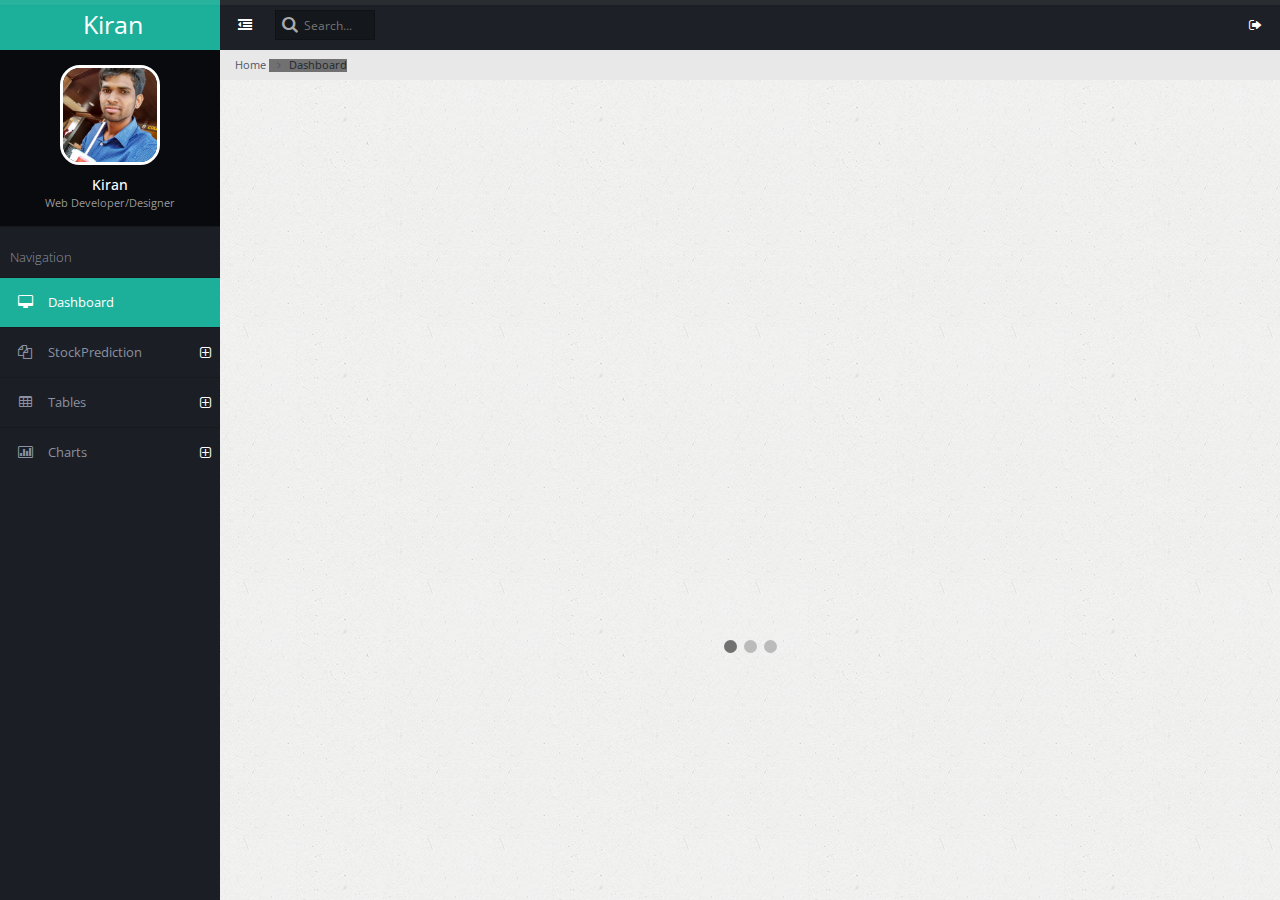
<file: src/main/webapp/app/index.html>
<!DOCTYPE html>
<html lang="en">
    <head>        
        <!-- META SECTION -->
        <title>Kiran Adhav</title>            
        <meta http-equiv="Content-Type" content="text/html; charset=utf-8" />
        <meta http-equiv="X-UA-Compatible" content="IE=edge" />
        <meta name="viewport" content="width=device-width, initial-scale=1" />
        
        <link rel="icon" href="favicon.ico" type="image/x-icon" />
        <!-- END META SECTION -->
        
        <!-- CSS INCLUDE -->        
        <link rel="stylesheet" type="text/css" id="theme" href="css/theme-default.css"/>
         <link rel="stylesheet" type="text/css" id="theme" href="css/slide.css"/>
        <!-- EOF CSS INCLUDE -->                                    
    </head>
    <body>
        <!-- START PAGE CONTAINER -->
        <div class="page-container">
            
            <!-- START PAGE SIDEBAR -->
            <div class="page-sidebar">
                <!-- START X-NAVIGATION -->
                <ul class="x-navigation">
                    <li class="xn-logo">
                        <a href="index.html">Kiran</a>
                        <a href="#" class="x-navigation-control"></a>
                    </li>
                    <li class="xn-profile">
                        <a href="#" class="profile-mini">
                            <img src="assets/images/users/avatar.jpg" alt="Kiran Adhav"/>
                        </a>
                        <div class="profile">
                            <div class="profile-image">
                                <img src="assets/images/users/avatar.jpg" alt="Kiran Adhav"/>
                            </div>
                            <div class="profile-data">
                                <div class="profile-data-name">Kiran</div>
                                <div class="profile-data-title">Web Developer/Designer</div>
                            </div>
                         
                        </div>                                                                        
                    </li>
                    <li class="xn-title">Navigation</li>
                    <li class="active">
                        <a href="index.html"><span class="fa fa-desktop"></span> <span class="xn-text">Dashboard</span></a>                        
                    </li>                    
                    <li class="xn-openable">
                        <a href="#"><span class="fa fa-files-o"></span> <span class="xn-text">StockPrediction</span></a>
                        <ul>
                            <li><a href="pages-gallery.html"><span class="fa fa-image"></span> Gallery</a></li>
                            <li><a href="pages-profile.html"><span class="fa fa-user"></span> Prediction</a></li>
                                                        
                        </ul>
                    </li>
                   
                  
                    <li class="xn-openable">
                        <a href="#"><span class="fa fa-table"></span> <span class="xn-text">Tables</span></a>
                         <ul>                            
                             <li class="active"><a href="table-basic.html"><span class="fa fa-align-justify"></span>Prediction Result Table</a></li>
                                                        
                        </ul>
                        <ul>                            
                            <li><a href="table-datatables.html"><span class="fa fa-sort-alpha-desc"></span> Data Tables</a></li>
                                                        
                        </ul>
                    </li>
                    <li class="xn-openable">
                        <a href="#"><span class="fa fa-bar-chart-o"></span> <span class="xn-text">Charts</span></a>
                        <ul>
                           <li><a href="PredictionChart.html"><span class="xn-text">PredictionChart</span></a></li>
                            <li><a href="charts-nvd3.html"><span class="xn-text">NVD3</span></a></li>
                          
                        </ul>
                    </li>                    
                    
            </div>
            <!-- END PAGE SIDEBAR -->
            
            <!-- PAGE CONTENT -->
            <div class="page-content">
                
                <!-- START X-NAVIGATION VERTICAL -->
                <ul class="x-navigation x-navigation-horizontal x-navigation-panel">
                    <!-- TOGGLE NAVIGATION -->
                    <li class="xn-icon-button">
                        <a href="#" class="x-navigation-minimize"><span class="fa fa-dedent"></span></a>
                    </li>
                    <!-- END TOGGLE NAVIGATION -->
                    <!-- SEARCH -->
                    <li class="xn-search">
                        <form role="form">
                            <input type="text" name="search" placeholder="Search..."/>
                        </form>
                    </li>   
                    <!-- END SEARCH -->
                    <!-- SIGN OUT -->
                    <li class="xn-icon-button pull-right">
                        <a href="#" class="mb-control" data-box="#mb-signout"><span class="fa fa-sign-out"></span></a>                        
                    </li> 
                </ul>
                <!-- END X-NAVIGATION VERTICAL -->                     

                <!-- START BREADCRUMB -->
                <ul class="breadcrumb">
                    <li><a href="#">Home</a></li>                    
                    <li class="active">Dashboard</li>
                </ul>
                <!-- END BREADCRUMB -->                       
                
              
                    <div class="slideshow-container">
                    <div class="mySlides fade">
                 
                     <img src="assets/images/stocks.jpg" style="width:100%">
                    
                      </div>

                     <div class="mySlides fade">
                  
                      <img src="assets/images/free.jpg" style="width:100%">
                     
                      </div>

                     <div class="mySlides fade">
                    
                     <img src="assets/images/stocks1.jpg" style="width:100%">
                      </div>

                <!--  <a class="prev" onclick="plusSlides(-1)">&#10094;</a>
                       <a class="next" onclick="plusSlides(1)">&#10095;</a> -->
              </div>
             <br>

<div style="text-align:center">
  <span class="dot" onclick="currentSlide(1)"></span> 
  <span class="dot" onclick="currentSlide(2)"></span> 
  <span class="dot" onclick="currentSlide(3)"></span> 
</div>
              

        <!-- MESSAGE BOX-->
        <div class="message-box animated fadeIn" data-sound="alert" id="mb-signout">
            <div class="mb-container">
                <div class="mb-middle">
                    <div class="mb-title"><span class="fa fa-sign-out"></span> Log <strong>Out</strong> ?</div>
                    <div class="mb-content">
                        <p>Are you sure you want to log out?</p>                    
                        <p>Press No if youwant to continue work. Press Yes to logout current user.</p>
                    </div>
                    <div class="mb-footer">
                        <div class="pull-right">
                            <a href="pages-login.html" class="btn btn-success btn-lg">Yes</a>
                            <button class="btn btn-default btn-lg mb-control-close">No</button>
                        </div>
                    </div>
                </div>
            </div>
        </div>
        <!-- END MESSAGE BOX-->

        <!-- START PRELOADS -->
        <audio id="audio-alert" src="audio/alert.mp3" preload="auto"></audio>
        <audio id="audio-fail" src="audio/fail.mp3" preload="auto"></audio>
        <!-- END PRELOADS -->                  
        
    <!-- START SCRIPTS -->
        <!-- START PLUGINS -->
        <script type="text/javascript" src="js/plugins/jquery/jquery.min.js"></script>
        <script type="text/javascript" src="js/plugins/jquery/jquery-ui.min.js"></script>
        <script type="text/javascript" src="js/plugins/bootstrap/bootstrap.min.js"></script>        
        <!-- END PLUGINS -->

        <!-- START THIS PAGE PLUGINS-->        
        <script type='text/javascript' src='js/plugins/icheck/icheck.min.js'></script>        
        <script type="text/javascript" src="js/plugins/mcustomscrollbar/jquery.mCustomScrollbar.min.js"></script>
        <script type="text/javascript" src="js/plugins/scrolltotop/scrolltopcontrol.js"></script>
        
        <script type="text/javascript" src="js/plugins/morris/raphael-min.js"></script>
        <script type="text/javascript" src="js/plugins/morris/morris.min.js"></script>       
        <script type="text/javascript" src="js/plugins/rickshaw/d3.v3.js"></script>
        <script type="text/javascript" src="js/plugins/rickshaw/rickshaw.min.js"></script>
        <script type='text/javascript' src='js/plugins/jvectormap/jquery-jvectormap-1.2.2.min.js'></script>
        <script type='text/javascript' src='js/plugins/jvectormap/jquery-jvectormap-world-mill-en.js'></script>                
        <script type='text/javascript' src='js/plugins/bootstrap/bootstrap-datepicker.js'></script>                
        <script type="text/javascript" src="js/plugins/owl/owl.carousel.min.js"></script>                 
        
        <script type="text/javascript" src="js/plugins/moment.min.js"></script>
        <script type="text/javascript" src="js/plugins/daterangepicker/daterangepicker.js"></script>
      
        <!-- END THIS PAGE PLUGINS-->        
  <!-- C3 -->
  
        <!-- START TEMPLATE -->
      <!--   <script type="text/javascript" src="js/settings.js"></script> -->
        
        <script type="text/javascript" src="js/plugins.js"></script>        
        <script type="text/javascript" src="js/actions.js"></script>
        <script type="text/javascript" src="js/plugins/slide.js"></script>
        <script type="text/javascript" src="js/demo_dashboard.js"></script>
        <!-- END TEMPLATE -->
    <!-- END SCRIPTS -->         
    </body>
</html>
</file>
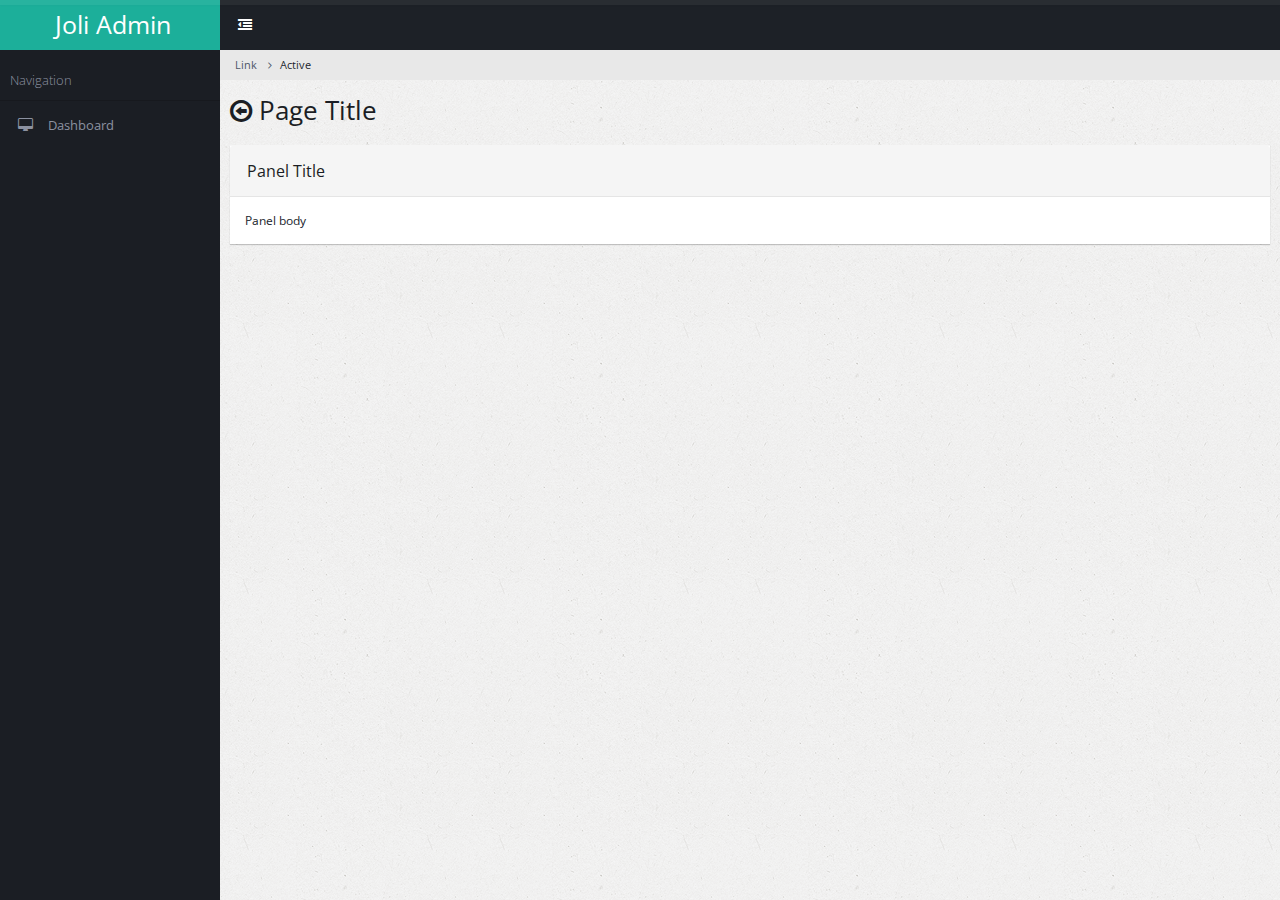
<file: src/main/webapp/app/blank.html>
<!DOCTYPE html>
<html lang="en">
    <head>        
        <!-- META SECTION -->
        <title>TITLE</title>            
        <meta http-equiv="Content-Type" content="text/html; charset=utf-8" />
        <meta http-equiv="X-UA-Compatible" content="IE=edge" />
        <meta name="viewport" content="width=device-width, initial-scale=1" />
        
        <link rel="icon" href="favicon.ico" type="image/x-icon" />
        <!-- END META SECTION -->
        
        <!-- CSS INCLUDE -->        
        <link rel="stylesheet" type="text/css" id="theme" href="css/theme-default.css"/>
        <!-- EOF CSS INCLUDE -->
    </head>
    <body>
        <!-- START PAGE CONTAINER -->
        <div class="page-container">
            
            <!-- START PAGE SIDEBAR -->
            <div class="page-sidebar">
                <!-- START X-NAVIGATION -->
                <ul class="x-navigation">
                    <li class="xn-logo">
                        <a href="index.html">Joli Admin</a>
                        <a href="#" class="x-navigation-control"></a>
                    </li>                                                                      
                    <li class="xn-title">Navigation</li>
                    <li>
                        <a href="index.html"><span class="fa fa-desktop"></span> <span class="xn-text">Dashboard</span></a>
                    </li>                                        
                </ul>
                <!-- END X-NAVIGATION -->
            </div>
            <!-- END PAGE SIDEBAR -->
            
            <!-- PAGE CONTENT -->
            <div class="page-content">
                
                <!-- START X-NAVIGATION VERTICAL -->
                <ul class="x-navigation x-navigation-horizontal x-navigation-panel">
                    <!-- TOGGLE NAVIGATION -->
                    <li class="xn-icon-button">
                        <a href="#" class="x-navigation-minimize"><span class="fa fa-dedent"></span></a>
                    </li>
                    <!-- END TOGGLE NAVIGATION -->                    
                </ul>
                <!-- END X-NAVIGATION VERTICAL -->                     
                
                <!-- START BREADCRUMB -->
                <ul class="breadcrumb">
                    <li><a href="#">Link</a></li>                    
                    <li class="active">Active</li>
                </ul>
                <!-- END BREADCRUMB -->                
                
                <div class="page-title">                    
                    <h2><span class="fa fa-arrow-circle-o-left"></span> Page Title</h2>
                </div>                   
                
                <!-- PAGE CONTENT WRAPPER -->
                <div class="page-content-wrap">
                
                    <div class="row">
                        <div class="col-md-12">

                            <div class="panel panel-default">
                                <div class="panel-heading">
                                    <h3 class="panel-title">Panel Title</h3>
                                </div>
                                <div class="panel-body">
                                    Panel body
                                </div>
                            </div>

                        </div>
                    </div>
                
                </div>
                <!-- END PAGE CONTENT WRAPPER -->                
            </div>            
            <!-- END PAGE CONTENT -->
        </div>
        <!-- END PAGE CONTAINER -->

        <!-- MESSAGE BOX-->
        <div class="message-box animated fadeIn" data-sound="alert" id="mb-signout">
            <div class="mb-container">
                <div class="mb-middle">
                    <div class="mb-title"><span class="fa fa-sign-out"></span> Log <strong>Out</strong> ?</div>
                    <div class="mb-content">
                        <p>Are you sure you want to log out?</p>                    
                        <p>Press No if youwant to continue work. Press Yes to logout current user.</p>
                    </div>
                    <div class="mb-footer">
                        <div class="pull-right">
                            <a href="pages-login.html" class="btn btn-success btn-lg">Yes</a>
                            <button class="btn btn-default btn-lg mb-control-close">No</button>
                        </div>
                    </div>
                </div>
            </div>
        </div>
        <!-- END MESSAGE BOX-->

        <!-- START PRELOADS -->
        <audio id="audio-alert" src="audio/alert.mp3" preload="auto"></audio>
        <audio id="audio-fail" src="audio/fail.mp3" preload="auto"></audio>
        <!-- END PRELOADS -->                 
        
    <!-- START SCRIPTS -->
        <!-- START PLUGINS -->
        <script type="text/javascript" src="js/plugins/jquery/jquery.min.js"></script>
        <script type="text/javascript" src="js/plugins/jquery/jquery-ui.min.js"></script>
        <script type="text/javascript" src="js/plugins/bootstrap/bootstrap.min.js"></script>        
        <!-- END PLUGINS -->

        <!-- THIS PAGE PLUGINS -->

        <!-- END PAGE PLUGINS -->         

        <!-- START TEMPLATE -->
        <script type="text/javascript" src="js/plugins.js"></script>        
        <script type="text/javascript" src="js/actions.js"></script>        
        <!-- END TEMPLATE -->
    <!-- END SCRIPTS -->         
    </body>
</html>
</file>
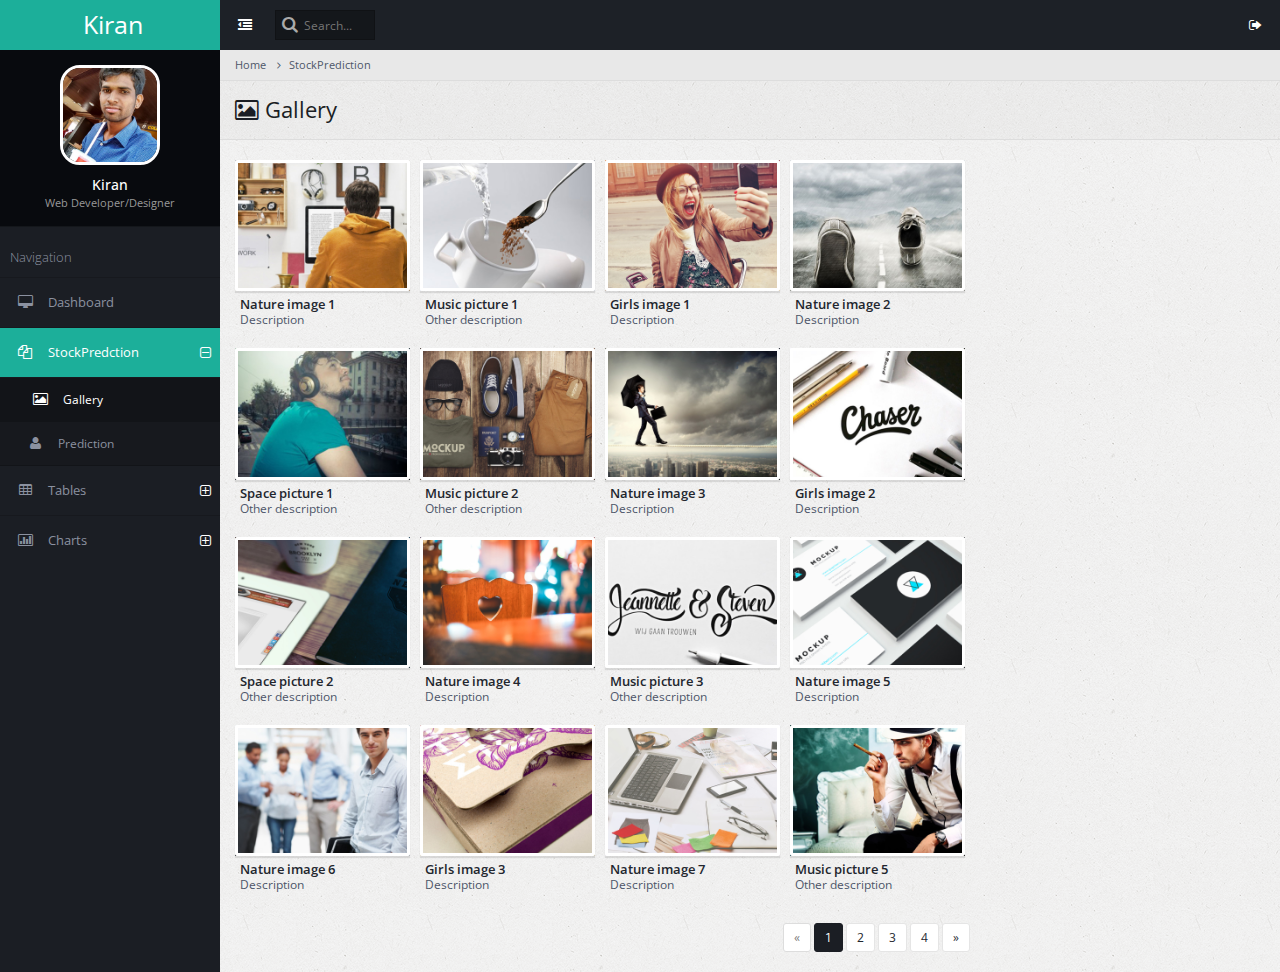
<file: src/main/webapp/app/pages-gallery.html>
<!DOCTYPE html>
<html lang="en">
    <head>        
        <!-- META SECTION -->
        <title>Kiran</title>            
        <meta http-equiv="Content-Type" content="text/html; charset=utf-8" />
        <meta http-equiv="X-UA-Compatible" content="IE=edge" />
        <meta name="viewport" content="width=device-width, initial-scale=1" />
        
        <link rel="icon" href="favicon.ico" type="image/x-icon" />
        <!-- END META SECTION -->
        
        <!-- CSS INCLUDE -->        
        <link rel="stylesheet" type="text/css" id="theme" href="css/theme-default.css"/>
        <!-- EOF CSS INCLUDE -->                                      
    </head>
    <body>
        <!-- START PAGE CONTAINER -->
        <div class="page-container">
            
            <!-- START PAGE SIDEBAR -->
            <div class="page-sidebar">
                <!-- START X-NAVIGATION -->
                <ul class="x-navigation">
                    <li class="xn-logo">
                        <a href="index.html">Kiran</a>
                        <a href="#" class="x-navigation-control"></a>
                    </li>
                    <li class="xn-profile">
                        <a href="#" class="profile-mini">
                            <img src="assets/images/users/avatar.jpg" alt="kiran"/>
                        </a>
                        <div class="profile">
                            <div class="profile-image">
                                <img src="assets/images/users/avatar.jpg" alt="kiran"/>
                            </div>
                            <div class="profile-data">
                                <div class="profile-data-name">Kiran<div>
                                <div class="profile-data-title">Web Developer/Designer</div>
                            </div>
                                    </div>                                                                        
                    </li>
                    <li class="xn-title">Navigation</li>
                    <li>
                        <a href="index.html"><span class="fa fa-desktop"></span> <span class="xn-text">Dashboard</span></a>                        
                    </li>  
                    <li class="xn-openable active">
                        <a href="#"><span class="fa fa-files-o"></span> <span class="xn-text">StockPredction</span></a>
                        <ul>
                            <li class="active"><a href="pages-gallery.html"><span class="fa fa-image"></span> Gallery</a></li>
                            <li><a href="pages-profile.html"><span class="fa fa-user"></span> Prediction</a></li>
                            
                              </ul>
                    </li>
                    
                    <li class="xn-openable">
                        <a href="tables.html"><span class="fa fa-table"></span> <span class="xn-text">Tables</span></a>
                        <ul>                            
                           
                            <li><a href="table-datatables.html"><span class="fa fa-sort-alpha-desc"></span> Data Tables</a></li>
                                               
                        </ul>
                    </li>
                    <li class="xn-openable">
                        <a href="#"><span class="fa fa-bar-chart-o"></span> <span class="xn-text">Charts</span></a>
                        <ul>
                            
                            <li><a href="charts-nvd3.html"><span class="xn-text">NVD3</span></a></li>
                      
                        </ul>
                    </li>                 
                                
                                    
                      
                    
                </ul>
                <!-- END X-NAVIGATION -->
            </div>
            <!-- END PAGE SIDEBAR -->
            
            <!-- PAGE CONTENT -->
            <div class="page-content">
                
                <!-- START X-NAVIGATION VERTICAL -->
                <ul class="x-navigation x-navigation-horizontal x-navigation-panel">
                    <!-- TOGGLE NAVIGATION -->
                    <li class="xn-icon-button">
                        <a href="#" class="x-navigation-minimize"><span class="fa fa-dedent"></span></a>
                    </li>
                    <!-- END TOGGLE NAVIGATION -->
                    <!-- SEARCH -->
                    <li class="xn-search">
                        <form role="form">
                            <input type="text" name="search" placeholder="Search..."/>
                        </form>
                    </li>   
                    <!-- END SEARCH -->
                    <!-- SIGN OUT -->
                    <li class="xn-icon-button pull-right">
                        <a href="#" class="mb-control" data-box="#mb-signout"><span class="fa fa-sign-out"></span></a>                        
                    </li> 
                    <!-- END SIGN OUT -->
                    <!-- MESSAGES -->
                   
                <!-- END X-NAVIGATION VERTICAL -->                     
                </ul>
                <!-- START BREADCRUMB -->
                <ul class="breadcrumb push-down-0">
                    <li><a href="#">Home</a></li>
                    <li><a href="#">StockPrediction</a></li>
                
                </ul>
                <!-- END BREADCRUMB -->                                                
                
                <!-- START CONTENT FRAME -->
                <div class="content-frame">   
                    
                    <!-- START CONTENT FRAME TOP -->
                    <div class="content-frame-top">                        
                        <div class="page-title">                    
                            <h2><span class="fa fa-image"></span> Gallery</h2>
                        </div>                                      
                                             
                    </div>
                      <!-- START CONTENT FRAME BODY -->
                    <div class="content-frame-body content-frame-body-left">
                                              
                        <div class="gallery" id="links">
                             
                            <a class="gallery-item" href="assets/images/gallery/nature-1.jpg" title="Nature Image 1" data-gallery>
                                <div class="image">                              
                                    <img src="assets/images/gallery/nature-1.jpg" alt="Nature Image 1"/>                                        
                                    <ul class="gallery-item-controls">
                                        <li><label class="check"><input type="checkbox" class="icheckbox"/></label></li>
                                        <li><span class="gallery-item-remove"><i class="fa fa-times"></i></span></li>
                                    </ul>                                                                    
                                </div>
                                
                                <div class="meta">
                                    <strong>Nature image 1</strong>
                                    <span>Description</span>
                                </div>     
                                                          
                            </a>

                            <a class="gallery-item" href="assets/images/gallery/music-1.jpg" title="Music picture 1" data-gallery>
                                <div class="image">
                                    <img src="assets/images/gallery/music-1.jpg" alt="Music picture 1"/>    
                                    <ul class="gallery-item-controls">
                                        <li><label class="check"><input type="checkbox" class="icheckbox"/></label></li>
                                        <li><span class="gallery-item-remove"><i class="fa fa-times"></i></span></li>
                                    </ul>                                                                    
                                </div>
                                <div class="meta">
                                    <strong>Music picture 1</strong>
                                    <span>Other description</span>
                                </div>                                
                            </a>                            

                            <a class="gallery-item" href="assets/images/gallery/girls-1.jpg" title="Girls Image 1" data-gallery>
                                <div class="image">
                                    <img src="assets/images/gallery/girls-1.jpg" alt="Girls Image 1"/>                                        
                                    <ul class="gallery-item-controls">
                                        <li><label class="check"><input type="checkbox" class="icheckbox"/></label></li>
                                        <li><span class="gallery-item-remove"><i class="fa fa-times"></i></span></li>
                                    </ul>                                                                    
                                </div>
                                <div class="meta">
                                    <strong>Girls image 1</strong>
                                    <span>Description</span>
                                </div>                                
                            </a>

                            <a class="gallery-item" href="assets/images/gallery/nature-2.jpg" title="Nature Image 2" data-gallery>
                                <div class="image">
                                    <img src="assets/images/gallery/nature-2.jpg" alt="Nature Image 2"/>    
                                    <ul class="gallery-item-controls">
                                        <li><label class="check"><input type="checkbox" class="icheckbox"/></label></li>
                                        <li><span class="gallery-item-remove"><i class="fa fa-times"></i></span></li>
                                    </ul>                                                                    
                                </div>
                                <div class="meta">
                                    <strong>Nature image 2</strong>
                                    <span>Description</span>
                                </div>                                
                            </a>

                            <a class="gallery-item" href="assets/images/gallery/space-1.jpg" title="Space picture 1" data-gallery>
                                <div class="image">
                                    <img src="assets/images/gallery/space-1.jpg" alt="Space picture 1"/>    
                                    <ul class="gallery-item-controls">
                                        <li><label class="check"><input type="checkbox" class="icheckbox"/></label></li>
                                        <li><span class="gallery-item-remove"><i class="fa fa-times"></i></span></li>
                                    </ul>                                                                    
                                </div>
                                <div class="meta">
                                    <strong>Space picture 1</strong>
                                    <span>Other description</span>
                                </div>                                
                            </a>
                                                 
                            <a class="gallery-item" href="assets/images/gallery/music-2.jpg" title="Music picture 2" data-gallery>
                                <div class="image">
                                    <img src="assets/images/gallery/music-2.jpg" alt="Music picture 2"/>    
                                    <ul class="gallery-item-controls">
                                        <li><label class="check"><input type="checkbox" class="icheckbox"/></label></li>
                                        <li><span class="gallery-item-remove"><i class="fa fa-times"></i></span></li>
                                    </ul>                                                                    
                                </div>
                                <div class="meta">
                                    <strong>Music picture 2</strong>
                                    <span>Other description</span>
                                </div>                                
                            </a>                            

                            <a class="gallery-item" href="assets/images/gallery/nature-3.jpg" title="Nature Image 3" data-gallery>
                                <div class="image">
                                    <img src="assets/images/gallery/nature-3.jpg" alt="Nature Image 3"/>    
                                    <ul class="gallery-item-controls">
                                        <li><label class="check"><input type="checkbox" class="icheckbox"/></label></li>
                                        <li><span class="gallery-item-remove"><i class="fa fa-times"></i></span></li>
                                    </ul>                                                                    
                                </div>
                                <div class="meta">
                                    <strong>Nature image 3</strong>
                                    <span>Description</span>
                                </div>                                
                            </a>                                                     

                            <a class="gallery-item" href="assets/images/gallery/girls-2.jpg" title="Girls Image 2" data-gallery>
                                <div class="image">
                                    <img src="assets/images/gallery/girls-2.jpg" alt="Girls Image 2"/>    
                                    <ul class="gallery-item-controls">
                                        <li><label class="check"><input type="checkbox" class="icheckbox"/></label></li>
                                        <li><span class="gallery-item-remove"><i class="fa fa-times"></i></span></li>
                                    </ul>                                                                    
                                </div>
                               
                                <div class="meta">
                                    <strong>Girls image 2</strong>
                                    <span>Description</span>
                                </div>                                
                            </a>                                                
                            
                            <a class="gallery-item" href="assets/images/gallery/space-2.jpg" title="Space picture 2" data-gallery>
                                <div class="image">
                                    <img src="assets/images/gallery/space-2.jpg" alt="Space picture 2"/>    
                                    <ul class="gallery-item-controls">
                                        <li><label class="check"><input type="checkbox" class="icheckbox"/></label></li>
                                        <li><span class="gallery-item-remove"><i class="fa fa-times"></i></span></li>
                                    </ul>                                                                    
                                </div>
                                <div class="meta">
                                    <strong>Space picture 2</strong>
                                    <span>Other description</span>
                                </div>                                
                            </a>                               

                            <a class="gallery-item" href="assets/images/gallery/nature-4.jpg" title="Nature Image 4" data-gallery>
                                <div class="image">
                                    <img src="assets/images/gallery/nature-4.jpg" alt="Nature Image 4"/>    
                                    <ul class="gallery-item-controls">
                                        <li><label class="check"><input type="checkbox" class="icheckbox"/></label></li>
                                        <li><span class="gallery-item-remove"><i class="fa fa-times"></i></span></li>
                                    </ul>                                                                    
                                </div>
                                <div class="meta">
                                    <strong>Nature image 4</strong>
                                    <span>Description</span>
                                </div>                                
                            </a>                                                                 
                            
                            <a class="gallery-item" href="assets/images/gallery/music-3.jpg" title="Music picture 3" data-gallery>
                                <div class="image">
                                    <img src="assets/images/gallery/music-3.jpg" alt="Music picture 3"/>    
                                    <ul class="gallery-item-controls">
                                        <li><label class="check"><input type="checkbox" class="icheckbox"/></label></li>
                                        <li><span class="gallery-item-remove"><i class="fa fa-times"></i></span></li>
                                    </ul>                                                                    
                                </div>
                                <div class="meta">
                                    <strong>Music picture 3</strong>
                                    <span>Other description</span>
                                </div>                                
                            </a>                            
                            
                            <a class="gallery-item" href="assets/images/gallery/nature-5.jpg" title="Nature Image 5" data-gallery>
                                <div class="image">
                                    <img src="assets/images/gallery/nature-5.jpg" alt="Nature Image 5"/>    
                                    <ul class="gallery-item-controls">
                                        <li><label class="check"><input type="checkbox" class="icheckbox"/></label></li>
                                        <li><span class="gallery-item-remove"><i class="fa fa-times"></i></span></li>
                                    </ul>                                                                    
                                </div>
                                <div class="meta">
                                    <strong>Nature image 5</strong>
                                    <span>Description</span>
                                </div>                                
                            </a>
                            
                            <a class="gallery-item" href="assets/images/gallery/nature-6.jpg" title="Nature Image 6" data-gallery>
                                <div class="image">
                                    <img src="assets/images/gallery/nature-6.jpg" alt="Nature Image 6"/>    
                                    <ul class="gallery-item-controls">
                                        <li><label class="check"><input type="checkbox" class="icheckbox"/></label></li>
                                        <li><span class="gallery-item-remove"><i class="fa fa-times"></i></span></li>
                                    </ul>                                                                    
                                </div>
                                <div class="meta">
                                    <strong>Nature image 6</strong>
                                    <span>Description</span>
                                </div>                                
                            </a>                                                    
                             
                            <a class="gallery-item" href="assets/images/gallery/girls-3.jpg" title="Girls Image 3" data-gallery>
                                <div class="image">
                                    <img src="assets/images/gallery/girls-3.jpg" alt="Girls Image 3"/>    
                                    <ul class="gallery-item-controls">
                                        <li><label class="check"><input type="checkbox" class="icheckbox"/></label></li>
                                        <li><span class="gallery-item-remove"><i class="fa fa-times"></i></span></li>
                                    </ul>                                                                    
                                </div>
                                <div class="meta">
                                    <strong>Girls image 3</strong>
                                    <span>Description</span>
                                </div>                                
                            </a>                                                      
                             
                            <a class="gallery-item" href="assets/images/gallery/nature-7.jpg" title="Nature Image 7" data-gallery>
                                <div class="image">
                                    <img src="assets/images/gallery/nature-7.jpg" alt="Nature Image 7"/>
                                    <ul class="gallery-item-controls">
                                        <li><label class="check"><input type="checkbox" class="icheckbox"/></label></li>
                                        <li><span class="gallery-item-remove"><i class="fa fa-times"></i></span></li>
                                    </ul>                                                                    
                                </div>
                                <div class="meta">
                                    <strong>Nature image 7</strong>
                                    <span>Description</span>
                                </div>                                
                            </a>                                                    
                            
                            <a class="gallery-item" href="assets/images/gallery/music-5.jpg" title="Music picture 5" data-gallery>
                                <div class="image">
                                    <img src="assets/images/gallery/music-5.jpg" alt="Music picture 5"/>    
                                    <ul class="gallery-item-controls">
                                        <li><label class="check"><input type="checkbox" class="icheckbox"/></label></li>
                                        <li><span class="gallery-item-remove"><i class="fa fa-times"></i></span></li>
                                    </ul>                                                                    
                                </div>
                                <div class="meta">
                                    <strong>Music picture 5</strong>
                                    <span>Other description</span>
                                </div>                                
                            </a>                            
                            
                        </div>
                            
                        <ul class="pagination pagination-sm pull-right push-down-20 push-up-20">
                            <li class="disabled"><a href="#">«</a></li>
                            <li class="active"><a href="#">1</a></li>
                            <li><a href="#">2</a></li>
                            <li><a href="#">3</a></li>
                            <li><a href="#">4</a></li>                                    
                            <li><a href="#">»</a></li>
                        </ul>
                    </div>       
                    <!-- END CONTENT FRAME BODY -->
                </div>               
                <!-- END CONTENT FRAME -->
                                
                
            </div>            
            <!-- END PAGE CONTENT -->
        </div>
        <!-- END PAGE CONTAINER -->
        
        <!-- BLUEIMP GALLERY -->
        <div id="blueimp-gallery" class="blueimp-gallery blueimp-gallery-controls">
            <div class="slides"></div>
            <h3 class="title"></h3>
            <a class="prev">‹</a>
            <a class="next">›</a>
            <a class="close">×</a>
            <a class="play-pause"></a>
            <ol class="indicator"></ol>
        </div>      
        <!-- END BLUEIMP GALLERY -->
        
        <!-- MESSAGE BOX-->
        <div class="message-box animated fadeIn" data-sound="alert" id="mb-signout">
            <div class="mb-container">
                <div class="mb-middle">
                    <div class="mb-title"><span class="fa fa-sign-out"></span> Log <strong>Out</strong> ?</div>
                    <div class="mb-content">
                        <p>Are you sure you want to log out?</p>                    
                        <p>Press No if youwant to continue work. Press Yes to logout current user.</p>
                    </div>
                    <div class="mb-footer">
                        <div class="pull-right">
                            <a href="pages-login.html" class="btn btn-success btn-lg">Yes</a>
                            <button class="btn btn-default btn-lg mb-control-close">No</button>
                        </div>
                    </div>
                </div>
            </div>
        </div>
        <!-- END MESSAGE BOX-->

        <!-- START PRELOADS -->
        <audio id="audio-alert" src="audio/alert.mp3" preload="auto"></audio>
        <audio id="audio-fail" src="audio/fail.mp3" preload="auto"></audio>
        <!-- END PRELOADS -->              
        
    <!-- START SCRIPTS -->
        <!-- START PLUGINS -->
        <script type="text/javascript" src="js/plugins/jquery/jquery.min.js"></script>
        <script type="text/javascript" src="js/plugins/jquery/jquery-ui.min.js"></script>
        <script type="text/javascript" src="js/plugins/bootstrap/bootstrap.min.js"></script>        
        <!-- END PLUGINS -->

        <!-- START THIS PAGE PLUGINS-->        
        <script type='text/javascript' src='js/plugins/icheck/icheck.min.js'></script>
        <script type="text/javascript" src="js/plugins/mcustomscrollbar/jquery.mCustomScrollbar.min.js"></script>
        
        <script type="text/javascript" src="js/plugins/blueimp/jquery.blueimp-gallery.min.js"></script>
        <script type="text/javascript" src="js/plugins/dropzone/dropzone.min.js"></script>
        <script type="text/javascript" src="js/plugins/icheck/icheck.min.js"></script>
        <!-- END THIS PAGE PLUGINS-->        

        <!-- START TEMPLATE -->
 <!--        <script type="text/javascript" src="js/settings.js"></script> -->
        
        <script type="text/javascript" src="js/plugins.js"></script>        
        <script type="text/javascript" src="js/actions.js"></script>        
        <!-- END TEMPLATE -->

        <script>            
            document.getElementById('links').onclick = function (event) {
                event = event || window.event;
                var target = event.target || event.srcElement;
                var link = target.src ? target.parentNode : target;
                var options = {index: link, event: event,onclosed: function(){
                        setTimeout(function(){
                            $("body").css("overflow","");
                        },200);                        
                    }};
                var links = this.getElementsByTagName('a');
                blueimp.Gallery(links, options);
            };
        </script>        
        
    <!-- END SCRIPTS -->         
    </body>
</html>
</file>
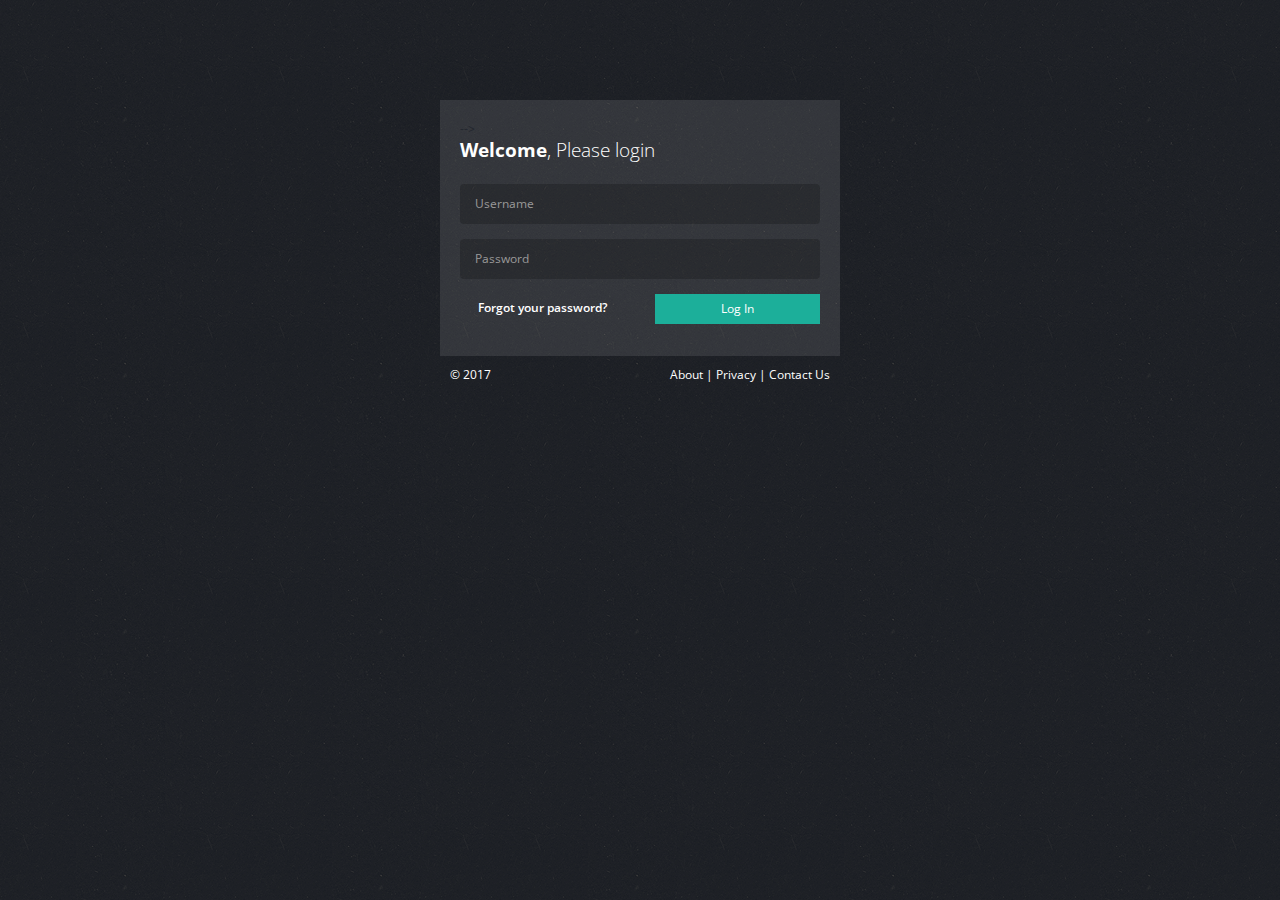
<file: src/main/webapp/app/pages-login.html>
<html lang="en" class="body-full-height" data-ng-app="LoginModule" >
    <head>        
        <!-- META SECTION -->
        <title>Kiran Adhav</title>            
        <meta http-equiv="Content-Type" content="text/html; charset=utf-8" />
        <meta http-equiv="X-UA-Compatible" content="IE=edge" />
        <meta name="viewport" content="width=device-width, initial-scale=1" />
        
        <link rel="icon" href="favicon.ico" type="image/x-icon" />
        <!-- END META SECTION -->
        
        <!-- CSS INCLUDE -->        
        <link rel="stylesheet" type="text/css" id="theme" href="css/theme-default.css"/>
        <!-- EOF CSS INCLUDE -->                                    
    </head>
    <body data-ng-controller="LoginController">
        <!--  <div class="content" data-ng-controller="LoginController"> -->
         <div class="login-container" > 
        
            <div class="login-box animated fadeInDown">
                 <div class="login-body">
                   <form class="form-horizontal" method="post" data-ng-submit="login()" role="form" ng-show="!statusForgetFrom"> --> 
                    <div class="login-title"><strong>Welcome</strong>, Please login</div>
                   <!--  <form action="index.html" class="form-horizontal" method="post">  -->
                    <div class="form-group">
                        <div class="col-md-12">
                            <input type="text" class="form-control" ng-model="username" placeholder="Username"/>
                        </div>
                    </div>
                    <div class="form-group">
                        <div class="col-md-12">
                            <input type="password" class="form-control" ng-model="password" placeholder="Password"/>
                        </div>
                    </div>
                    <div class="form-group">
                        <div class="col-md-6">
                            <a href="index.html"class="btn btn-link btn-block">Forgot your password?</a>
                        </div>
                        <div class="col-md-6">
                          <button type="submit" class="btn btn-info btn-block">Log In</button>
                        </div>
                    </div>
                    </form>
                </div>
                <div class="login-footer">
                    <div class="pull-left">
                        &copy; 2017 
                    </div>
                    <div class="pull-right">
                        <a href="#">About</a> |
                        <a href="#">Privacy</a> |
                        <a href="#">Contact Us</a>
                    </div>
                </div>
            </div>
            
        </div>


    <script src="assets/plugins/global/angular.min.js"></script>
   <!--  <script src="js/module/app.js"></script> -->
          <script src="js/module/loginmodule.js"></script>
          <script src="js/controller/logincontroller.js"></script>
          <script src="js/services/loginservices.js"></script>
    </body>
</html>
</file>
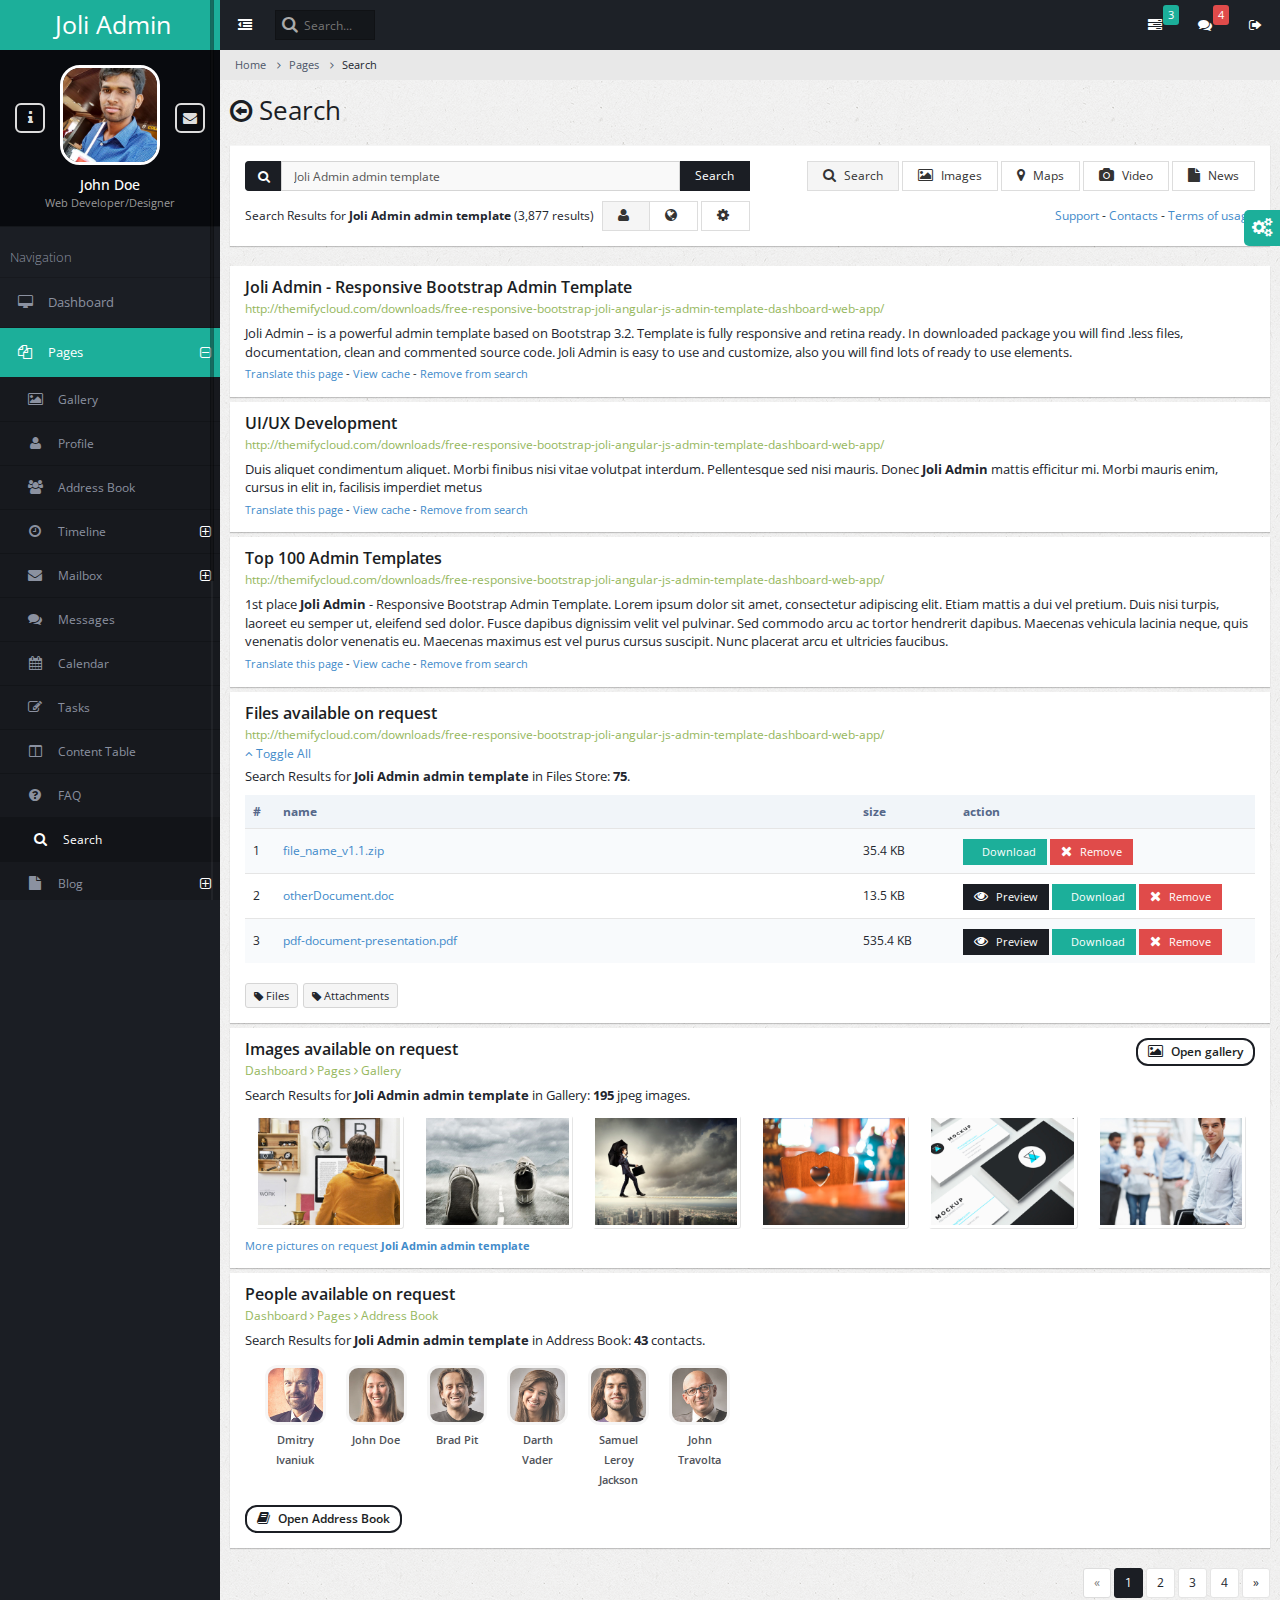
<file: src/main/webapp/app/pages-search.html>
<!DOCTYPE html>
<html lang="en">
    <head>        
        <!-- META SECTION -->
        <title>Joli Admin - Responsive Bootstrap Admin Template</title>            
        <meta http-equiv="Content-Type" content="text/html; charset=utf-8" />
        <meta http-equiv="X-UA-Compatible" content="IE=edge" />
        <meta name="viewport" content="width=device-width, initial-scale=1" />
        
        <link rel="icon" href="favicon.ico" type="image/x-icon" />
        <!-- END META SECTION -->
        
        <!-- CSS INCLUDE -->        
        <link rel="stylesheet" type="text/css" id="theme" href="css/theme-default.css"/>
        <!-- EOF CSS INCLUDE -->                                     
    </head>
    <body>
        <!-- START PAGE CONTAINER -->
        <div class="page-container">
            
            <!-- START PAGE SIDEBAR -->
            <div class="page-sidebar">
                <!-- START X-NAVIGATION -->
                <ul class="x-navigation">
                    <li class="xn-logo">
                        <a href="index.html">Joli Admin</a>
                        <a href="#" class="x-navigation-control"></a>
                    </li>
                    <li class="xn-profile">
                        <a href="#" class="profile-mini">
                            <img src="assets/images/users/avatar.jpg" alt="John Doe"/>
                        </a>
                        <div class="profile">
                            <div class="profile-image">
                                <img src="assets/images/users/avatar.jpg" alt="John Doe"/>
                            </div>
                            <div class="profile-data">
                                <div class="profile-data-name">John Doe</div>
                                <div class="profile-data-title">Web Developer/Designer</div>
                            </div>
                            <div class="profile-controls">
                                <a href="pages-profile.html" class="profile-control-left"><span class="fa fa-info"></span></a>
                                <a href="pages-messages.html" class="profile-control-right"><span class="fa fa-envelope"></span></a>
                            </div>
                        </div>                                                                        
                    </li>
                    <li class="xn-title">Navigation</li>
                    <li>
                        <a href="index.html"><span class="fa fa-desktop"></span> <span class="xn-text">Dashboard</span></a>                        
                    </li>  
                    <li class="xn-openable active">
                        <a href="#"><span class="fa fa-files-o"></span> <span class="xn-text">Pages</span></a>
                        <ul>
                            <li><a href="pages-gallery.html"><span class="fa fa-image"></span> Gallery</a></li>
                            <li><a href="pages-profile.html"><span class="fa fa-user"></span> Profile</a></li>
                            <li><a href="pages-address-book.html"><span class="fa fa-users"></span> Address Book</a></li>
                            <li class="xn-openable">
                                <a href="#"><span class="fa fa-clock-o"></span> Timeline</a>
                                <ul>
                                    <li><a href="pages-timeline.html"><span class="fa fa-align-center"></span> Default</a></li>
                                    <li><a href="pages-timeline-simple.html"><span class="fa fa-align-justify"></span> Full Width</a></li>
                                </ul>
                            </li>
                            <li class="xn-openable">
                                <a href="#"><span class="fa fa-envelope"></span> Mailbox</a>
                                <ul>                                    
                                    <li><a href="pages-mailbox-inbox.html"><span class="fa fa-inbox"></span> Inbox</a></li>
                                    <li><a href="pages-mailbox-message.html"><span class="fa fa-file-text"></span> Message</a></li>
                                    <li><a href="pages-mailbox-compose.html"><span class="fa fa-pencil"></span> Compose</a></li>
                                </ul>
                            </li>
                            <li><a href="pages-messages.html"><span class="fa fa-comments"></span> Messages</a></li>
                            <li><a href="pages-calendar.html"><span class="fa fa-calendar"></span> Calendar</a></li>
                            <li><a href="pages-tasks.html"><span class="fa fa-edit"></span> Tasks</a></li>
                            <li><a href="pages-content-table.html"><span class="fa fa-columns"></span> Content Table</a></li>
                            <li><a href="pages-faq.html"><span class="fa fa-question-circle"></span> FAQ</a></li>
                            <li class="active"><a href="pages-search.html"><span class="fa fa-search"></span> Search</a></li>
                            <li class="xn-openable">
                                <a href="#"><span class="fa fa-file"></span> Blog</a>
                                
                                <ul>                                    
                                    <li><a href="pages-blog-list.html"><span class="fa fa-copy"></span> List of Posts</a></li>
                                    <li><a href="pages-blog-post.html"><span class="fa fa-file-o"></span>Single Post</a></li>
                                </ul>
                            </li>                            
                            <li class="xn-openable">
                                <a href="#"><span class="fa fa-sign-in"></span> Login</a>
                                <ul>                                    
                                    <li><a href="pages-login.html">App Login</a></li>
                                    <li><a href="pages-login-website.html">Website Login</a></li>
                                    <li><a href="pages-login-website-light.html"> Website Login Light</a></li>
                                </ul>
                            </li>                            
                            <li class="xn-openable">
                                <a href="#"><span class="fa fa-warning"></span> Error Pages</a>
                                <ul>                                    
                                    <li><a href="pages-error-404.html">Error 404 Sample 1</a></li>
                                    <li><a href="pages-error-404-2.html">Error 404 Sample 2</a></li>
                                    <li><a href="pages-error-500.html"> Error 500</a></li>
                                </ul>
                            </li>                            
                        </ul>
                    </li>
                    <li class="xn-openable">
                        <a href="#"><span class="fa fa-file-text-o"></span> <span class="xn-text">Layouts</span></a>
                        <ul>
                            <li><a href="layout-boxed.html">Boxed</a></li>
                            <li><a href="layout-nav-toggled.html">Navigation Toggled</a></li>
                            <li><a href="layout-nav-top.html">Navigation Top</a></li>
                            <li><a href="layout-nav-right.html">Navigation Right</a></li>
                            <li><a href="layout-nav-top-fixed.html">Top Navigation Fixed</a></li>                            
                            <li><a href="layout-nav-custom.html">Custom Navigation</a></li>
                            <li><a href="layout-frame-left.html">Frame Left Column</a></li>
                            <li><a href="layout-frame-right.html">Frame Right Column</a></li>
                            <li><a href="layout-search-left.html">Search Left Side</a></li>
                            <li><a href="blank.html">Blank Page</a></li>
                        </ul>
                    </li>                                              
                    <li class="xn-title">Components</li>
                    <li class="xn-openable">
                        <a href="#"><span class="fa fa-cogs"></span> <span class="xn-text">UI Kits</span></a>                        
                        <ul>
                            <li><a href="ui-widgets.html"><span class="fa fa-heart"></span> Widgets</a></li>                            
                            <li><a href="ui-elements.html"><span class="fa fa-cogs"></span> Elements</a></li>
                            <li><a href="ui-buttons.html"><span class="fa fa-square-o"></span> Buttons</a></li>                            
                            <li><a href="ui-panels.html"><span class="fa fa-pencil-square-o"></span> Panels</a></li>
                            <li><a href="ui-icons.html"><span class="fa fa-magic"></span> Icons</a><div class="informer informer-warning">+679</div></li>
                            <li><a href="ui-typography.html"><span class="fa fa-pencil"></span> Typography</a></li>
                            <li><a href="ui-portlet.html"><span class="fa fa-th"></span> Portlet</a></li>
                            <li><a href="ui-sliders.html"><span class="fa fa-arrows-h"></span> Sliders</a></li>
                            <li><a href="ui-alerts-popups.html"><span class="fa fa-warning"></span> Alerts & Popups</a></li>                            
                            <li><a href="ui-lists.html"><span class="fa fa-list-ul"></span> Lists</a></li>
                            <li><a href="ui-tour.html"><span class="fa fa-random"></span> Tour</a></li>
                        </ul>
                    </li>                    
                    <li class="xn-openable">
                        <a href="#"><span class="fa fa-pencil"></span> <span class="xn-text">Forms</span></a>
                        <ul>
                            <li>
                                <a href="form-layouts-two-column.html"><span class="fa fa-tasks"></span> Form Layouts</a>
                                <div class="informer informer-danger">New</div>
                                <ul>
                                    <li><a href="form-layouts-one-column.html"><span class="fa fa-align-justify"></span> One Column</a></li>
                                    <li><a href="form-layouts-two-column.html"><span class="fa fa-th-large"></span> Two Column</a></li>
                                    <li><a href="form-layouts-tabbed.html"><span class="fa fa-table"></span> Tabbed</a></li>
                                    <li><a href="form-layouts-separated.html"><span class="fa fa-th-list"></span> Separated Rows</a></li>
                                </ul> 
                            </li>
                            <li><a href="form-elements.html"><span class="fa fa-file-text-o"></span> Elements</a></li>
                            <li><a href="form-validation.html"><span class="fa fa-list-alt"></span> Validation</a></li>
                            <li><a href="form-wizards.html"><span class="fa fa-arrow-right"></span> Wizards</a></li>
                            <li><a href="form-editors.html"><span class="fa fa-text-width"></span> WYSIWYG Editors</a></li>
                            <li><a href="form-file-handling.html"><span class="fa fa-floppy-o"></span> File Handling</a></li>
                        </ul>
                    </li>
                    <li class="xn-openable">
                        <a href="tables.html"><span class="fa fa-table"></span> <span class="xn-text">Tables</span></a>
                        <ul>                            
                            <li><a href="table-basic.html"><span class="fa fa-align-justify"></span> Basic</a></li>
                            <li><a href="table-datatables.html"><span class="fa fa-sort-alpha-desc"></span> Data Tables</a></li>
                            <li><a href="table-export.html"><span class="fa fa-download"></span> Export Tables</a></li>                            
                        </ul>
                    </li>
                    <li class="xn-openable">
                        <a href="#"><span class="fa fa-bar-chart-o"></span> <span class="xn-text">Charts</span></a>
                        <ul>
                            <li><a href="charts-morris.html"><span class="xn-text">Morris</span></a></li>
                            <li><a href="charts-nvd3.html"><span class="xn-text">NVD3</span></a></li>
                            <li><a href="charts-rickshaw.html"><span class="xn-text">Rickshaw</span></a></li>
                            <li><a href="charts-other.html"><span class="xn-text">Other</span></a></li>
                        </ul>
                    </li>                 
                    <li>
                        <a href="maps.html"><span class="fa fa-map-marker"></span> <span class="xn-text">Maps</span></a>
                    </li>                    
                    <li class="xn-openable">
                        <a href="#"><span class="fa fa-sitemap"></span> <span class="xn-text">Navigation Levels</span></a>
                        <ul>                            
                            <li class="xn-openable">
                                <a href="#">Second Level</a>
                                <ul>
                                    <li class="xn-openable">
                                        <a href="#">Third Level</a>
                                        <ul>
                                            <li class="xn-openable">
                                                <a href="#">Fourth Level</a>
                                                <ul>
                                                    <li><a href="#">Fifth Level</a></li>
                                                </ul>
                                            </li>
                                        </ul>
                                    </li>
                                </ul>
                            </li>                            
                        </ul>
                    </li>
                    
                </ul>
                <!-- END X-NAVIGATION -->
            </div>
            <!-- END PAGE SIDEBAR -->
            
            <!-- PAGE CONTENT -->
            <div class="page-content">
                
                <!-- START X-NAVIGATION VERTICAL -->
                <ul class="x-navigation x-navigation-horizontal x-navigation-panel">
                    <!-- TOGGLE NAVIGATION -->
                    <li class="xn-icon-button">
                        <a href="#" class="x-navigation-minimize"><span class="fa fa-dedent"></span></a>
                    </li>
                    <!-- END TOGGLE NAVIGATION -->
                    <!-- SEARCH -->
                    <li class="xn-search">
                        <form role="form">
                            <input type="text" name="search" placeholder="Search..."/>
                        </form>
                    </li>   
                    <!-- END SEARCH -->
                    <!-- SIGN OUT -->
                    <li class="xn-icon-button pull-right">
                        <a href="#" class="mb-control" data-box="#mb-signout"><span class="fa fa-sign-out"></span></a>                        
                    </li> 
                    <!-- END SIGN OUT -->
                    <!-- MESSAGES -->
                    <li class="xn-icon-button pull-right">
                        <a href="#"><span class="fa fa-comments"></span></a>
                        <div class="informer informer-danger">4</div>
                        <div class="panel panel-primary animated zoomIn xn-drop-left xn-panel-dragging">
                            <div class="panel-heading">
                                <h3 class="panel-title"><span class="fa fa-comments"></span> Messages</h3>                                
                                <div class="pull-right">
                                    <span class="label label-danger">4 new</span>
                                </div>
                            </div>
                            <div class="panel-body list-group list-group-contacts scroll" style="height: 200px;">
                                <a href="#" class="list-group-item">
                                    <div class="list-group-status status-online"></div>
                                    <img src="assets/images/users/user2.jpg" class="pull-left" alt="John Doe"/>
                                    <span class="contacts-title">John Doe</span>
                                    <p>Praesent placerat tellus id augue condimentum</p>
                                </a>
                                <a href="#" class="list-group-item">
                                    <div class="list-group-status status-away"></div>
                                    <img src="assets/images/users/user.jpg" class="pull-left" alt="Dmitry Ivaniuk"/>
                                    <span class="contacts-title">Dmitry Ivaniuk</span>
                                    <p>Donec risus sapien, sagittis et magna quis</p>
                                </a>
                                <a href="#" class="list-group-item">
                                    <div class="list-group-status status-away"></div>
                                    <img src="assets/images/users/user3.jpg" class="pull-left" alt="Nadia Ali"/>
                                    <span class="contacts-title">Nadia Ali</span>
                                    <p>Mauris vel eros ut nunc rhoncus cursus sed</p>
                                </a>
                                <a href="#" class="list-group-item">
                                    <div class="list-group-status status-offline"></div>
                                    <img src="assets/images/users/user6.jpg" class="pull-left" alt="Darth Vader"/>
                                    <span class="contacts-title">Darth Vader</span>
                                    <p>I want my money back!</p>
                                </a>
                            </div>     
                            <div class="panel-footer text-center">
                                <a href="pages-messages.html">Show all messages</a>
                            </div>                            
                        </div>                        
                    </li>
                    <!-- END MESSAGES -->
                    <!-- TASKS -->
                    <li class="xn-icon-button pull-right">
                        <a href="#"><span class="fa fa-tasks"></span></a>
                        <div class="informer informer-warning">3</div>
                        <div class="panel panel-primary animated zoomIn xn-drop-left xn-panel-dragging">
                            <div class="panel-heading">
                                <h3 class="panel-title"><span class="fa fa-tasks"></span> Tasks</h3>                                
                                <div class="pull-right">
                                    <span class="label label-warning">3 active</span>
                                </div>
                            </div>
                            <div class="panel-body list-group scroll" style="height: 200px;">                                
                                <a class="list-group-item" href="#">
                                    <strong>Phasellus augue arcu, elementum</strong>
                                    <div class="progress progress-small progress-striped active">
                                        <div class="progress-bar progress-bar-danger" role="progressbar" aria-valuenow="50" aria-valuemin="0" aria-valuemax="100" style="width: 50%;">50%</div>
                                    </div>
                                    <small class="text-muted">John Doe, 25 Sep 2014 / 50%</small>
                                </a>
                                <a class="list-group-item" href="#">
                                    <strong>Aenean ac cursus</strong>
                                    <div class="progress progress-small progress-striped active">
                                        <div class="progress-bar progress-bar-warning" role="progressbar" aria-valuenow="80" aria-valuemin="0" aria-valuemax="100" style="width: 80%;">80%</div>
                                    </div>
                                    <small class="text-muted">Dmitry Ivaniuk, 24 Sep 2014 / 80%</small>
                                </a>
                                <a class="list-group-item" href="#">
                                    <strong>Lorem ipsum dolor</strong>
                                    <div class="progress progress-small progress-striped active">
                                        <div class="progress-bar progress-bar-success" role="progressbar" aria-valuenow="95" aria-valuemin="0" aria-valuemax="100" style="width: 95%;">95%</div>
                                    </div>
                                    <small class="text-muted">John Doe, 23 Sep 2014 / 95%</small>
                                </a>
                                <a class="list-group-item" href="#">
                                    <strong>Cras suscipit ac quam at tincidunt.</strong>
                                    <div class="progress progress-small">
                                        <div class="progress-bar" role="progressbar" aria-valuenow="100" aria-valuemin="0" aria-valuemax="100" style="width: 100%;">100%</div>
                                    </div>
                                    <small class="text-muted">John Doe, 21 Sep 2014 /</small><small class="text-success"> Done</small>
                                </a>                                
                            </div>     
                            <div class="panel-footer text-center">
                                <a href="pages-tasks.html">Show all tasks</a>
                            </div>                            
                        </div>                        
                    </li>
                    <!-- END TASKS -->
                </ul>
                <!-- END X-NAVIGATION VERTICAL -->                    
                
                <!-- START BREADCRUMB -->
                <ul class="breadcrumb">
                    <li><a href="#">Home</a></li>
                    <li><a href="#">Pages</a></li>
                    <li class="active">Search</li>
                </ul>
                <!-- END BREADCRUMB -->
                
                <!-- PAGE TITLE -->
                <div class="page-title">                    
                    <h2><span class="fa fa-arrow-circle-o-left"></span> Search</h2>
                </div>
                <!-- END PAGE TITLE -->                
                
                <!-- PAGE CONTENT WRAPPER -->
                <div class="page-content-wrap">
                    
                    <div class="row">
                        <div class="col-md-12">
                            
                            <!-- START SEARCH -->                            
                            <div class="panel panel-default">
                                <div class="panel-body">                                    
                                    <div class="row stacked">
                                        <div class="col-md-6">
                                            <div class="input-group push-down-10">
                                                <span class="input-group-addon"><span class="fa fa-search"></span></span>
                                                <input type="text" class="form-control" placeholder="Keywords..." value="Joli Admin admin template"/>
                                                <div class="input-group-btn">
                                                    <button class="btn btn-primary">Search</button>
                                                </div>
                                            </div>                                                                
                                            
                                            <span class="line-height-30">Search Results for <strong>Joli Admin admin template</strong> (3,877 results)</span>
                                            <div class="pull-right">
                                                <div class="btn-group">
                                                    <button class="btn btn-default active"><span class="fa fa-user"></span></button>
                                                    <button class="btn btn-default"><span class="fa fa-globe"></span></button>                                        
                                                </div>
                                                <button class="btn btn-default"><span class="fa fa-cog"></span></button>
                                            </div>
                                        </div>
                                        <div class="col-md-6">
                                            
                                            <div class="pull-right push-down-10">
                                                <button class="btn btn-default active"><span class="fa fa-search"></span> Search</button>
                                                <button class="btn btn-default"><span class="fa fa-image"></span> Images</button>
                                                <button class="btn btn-default"><span class="fa fa-map-marker"></span> Maps</button>
                                                <button class="btn btn-default"><span class="fa fa-camera"></span> Video</button>
                                                <button class="btn btn-default"><span class="fa fa-file"></span> News</button>
                                            </div>
                                            
                                            <div class="line-height-30 pull-right text-right" style="width: 100%;">
                                                <a href="#">Support</a> - <a href="#">Contacts</a> - <a href="#">Terms of usage</a>
                                            </div>                                            
                                        </div>
                                    </div>
                                </div>                                                                
                            </div>
                            <!-- END SEARCH -->
                            
                            <!-- START SEARCH RESULT -->
                            <div class="search-results">

                                <div class="sr-item">
                                    <a href="#" class="sr-item-title">Joli Admin - Responsive Bootstrap Admin Template</a>
                                    <div class="sr-item-link">http://themifycloud.com/downloads/free-responsive-bootstrap-joli-angular-js-admin-template-dashboard-web-app/</div>
                                    <p>Joli Admin – is a powerful admin template based on Bootstrap 3.2. Template is fully responsive and retina ready. In downloaded package you will find .less files, documentation, clean and commented source code. Joli Admin is easy to use and customize, also you will find lots of ready to use elements.</p>
                                    <p class="sr-item-links"><a href="#">Translate this page</a> - <a href="#">View cache</a> - <a href="#">Remove from search</a></p>
                                </div>                                
                                
                                <div class="sr-item">
                                    <a href="#" class="sr-item-title">UI/UX Development</a>
                                    <div class="sr-item-link">http://themifycloud.com/downloads/free-responsive-bootstrap-joli-angular-js-admin-template-dashboard-web-app/</div>
                                    <p>Duis aliquet condimentum aliquet. Morbi finibus nisi vitae volutpat interdum. Pellentesque sed nisi mauris. Donec <strong>Joli Admin</strong> mattis efficitur mi. Morbi mauris enim, cursus in elit in, facilisis imperdiet metus</p>
                                    <p class="sr-item-links"><a href="#">Translate this page</a> - <a href="#">View cache</a> - <a href="#">Remove from search</a></p>
                                </div>
                                
                                <div class="sr-item">
                                    <a href="#" class="sr-item-title">Top 100 Admin Templates</a>
                                    <div class="sr-item-link">http://themifycloud.com/downloads/free-responsive-bootstrap-joli-angular-js-admin-template-dashboard-web-app/</div>
                                    <p>1st place <strong>Joli Admin</strong> - Responsive Bootstrap Admin Template. Lorem ipsum dolor sit amet, consectetur adipiscing elit. Etiam mattis a dui vel pretium. Duis nisi turpis, laoreet eu semper ut, eleifend sed dolor. Fusce dapibus dignissim velit vel pulvinar. Sed commodo arcu ac tortor hendrerit dapibus. Maecenas vehicula lacinia neque, quis venenatis dolor venenatis eu. Maecenas maximus est vel purus cursus suscipit. Nunc placerat arcu et ultricies faucibus.</p>
                                    <p class="sr-item-links"><a href="#">Translate this page</a> - <a href="#">View cache</a> - <a href="#">Remove from search</a></p>
                                </div>
                                
                                <div class="sr-item">
                                    <div class="sr-item-title">Files available on request</div>
                                    <div class="sr-item-link">http://themifycloud.com/downloads/free-responsive-bootstrap-joli-angular-js-admin-template-dashboard-web-app/</div>
                                    
                                    <div class="hidden" id="toggle_links">
                                        <div class="sr-item-link">http://themifycloud.com/downloads/free-responsive-bootstrap-joli-angular-js-admin-template-dashboard-web-app/</div>
                                        <div class="sr-item-link">http://themifycloud.com/downloads/free-responsive-bootstrap-joli-angular-js-admin-template-dashboard-web-app/</div>
                                        <div class="sr-item-link">http://themifycloud.com/downloads/free-responsive-bootstrap-joli-angular-js-admin-template-dashboard-web-app/</div>
                                        <div class="sr-item-link">http://themifycloud.com/downloads/free-responsive-bootstrap-joli-angular-js-admin-template-dashboard-web-app/</div>
                                    </div>                                    
                                    <a href="#" class="toggle" data-toggle="toggle_links"><span class="fa fa-angle-up"></span> Toggle All</a>
                                    
                                    <p>Search Results for <strong>Joli Admin admin template</strong> in Files Store: <strong>75</strong>.</p>
                                    
                                    <div class="table-responsive push-up-10">
                                        <table class="table table-actions table-striped">
                                            <thead>                                            
                                                <tr>
                                                    <th width="30">#</th>
                                                    <th>name</th>
                                                    <th width="100">size</th>
                                                    <th width="300">action</th>
                                                </tr>
                                            </thead>
                                            <tbody>
                                                <tr>
                                                    <td>1</td>
                                                    <td><a href="#">file_name_v1.1.zip</a></td>
                                                    <td>35.4 KB</td>
                                                    <td><button class="btn btn-info btn-sm"><span class="fa fa-floppy"></span> Download</button> <button class="btn btn-danger btn-sm"><span class="fa fa-times"></span> Remove</button></td>
                                                </tr>
                                                <tr>
                                                    <td>2</td>
                                                    <td><a href="#">otherDocument.doc</a></td>
                                                    <td>13.5 KB</td>
                                                    <td><button class="btn btn-primary btn-sm"><span class="fa fa-eye"></span> Preview</button> <button class="btn btn-info btn-sm"><span class="fa fa-floppy"></span> Download</button> <button class="btn btn-danger btn-sm"><span class="fa fa-times"></span> Remove</button></td>
                                                </tr>
                                                <tr>
                                                    <td>3</td>
                                                    <td><a href="#">pdf-document-presentation.pdf</a></td>
                                                    <td>535.4 KB</td>
                                                    <td><button class="btn btn-primary btn-sm"><span class="fa fa-eye"></span> Preview</button> <button class="btn btn-info btn-sm"><span class="fa fa-floppy"></span> Download</button> <button class="btn btn-danger btn-sm"><span class="fa fa-times"></span> Remove</button></td>
                                                </tr>
                                            </tbody>
                                        </table>
                                    </div>
                                    <ul class="list-tags">                                        
                                        <li><a href="#"><span class="fa fa-tag"></span> Files</a></li>
                                        <li><a href="#"><span class="fa fa-tag"></span> Attachments</a></li>
                                    </ul>
                                </div>

                                <div class="sr-item">
                                    <div class="sr-item-title">Images available on request <a href="pages-gallery.html" class="btn btn-primary btn-rounded pull-right"><span class="fa fa-image"></span> Open gallery</a></div>                                    
                                    <div class="sr-item-link">Dashboard <span class="fa fa-angle-right"></span> Pages <span class="fa fa-angle-right"></span> Gallery</div>
                                    <p>Search Results for <strong>Joli Admin admin template</strong> in Gallery: <strong>195</strong> jpeg images.</p>
                                    <div class="row push-up-10">
                                        <div class="col-md-2 col-xs-3">
                                            <img src="assets/images/gallery/nature-1.jpg" class="img-responsive img-text"/>
                                        </div>
                                        <div class="col-md-2 col-xs-3">
                                            <img src="assets/images/gallery/nature-2.jpg" class="img-responsive img-text"/>
                                        </div>
                                        <div class="col-md-2 col-xs-3">
                                            <img src="assets/images/gallery/nature-3.jpg" class="img-responsive img-text"/>
                                        </div>
                                        <div class="col-md-2 col-xs-3">
                                            <img src="assets/images/gallery/nature-4.jpg" class="img-responsive img-text"/>
                                        </div>
                                        <div class="col-md-2 col-xs-3">
                                            <img src="assets/images/gallery/nature-5.jpg" class="img-responsive img-text"/>
                                        </div>
                                        <div class="col-md-2 col-xs-3">
                                            <img src="assets/images/gallery/nature-6.jpg" class="img-responsive img-text"/>
                                        </div>                                        
                                    </div>
                                    <p class="sr-item-links"><a href="pages-gallery.html">More pictures on request <strong>Joli Admin admin template</strong></a></p>
                                </div>

                                <div class="sr-item">
                                    <div class="sr-item-title">People available on request</div>      
                                    <div class="sr-item-link">Dashboard <span class="fa fa-angle-right"></span> Pages <span class="fa fa-angle-right"></span> Address Book</div>
                                    <p>Search Results for <strong>Joli Admin admin template</strong> in Address Book: <strong>43</strong> contacts.</p>
                                    <div class="row">
                                        <div class="col-md-6">
                                            <div class="row">
                                                <div class="col-md-2 col-xs-2">
                                                    <a href="#" class="friend">
                                                        <img src="assets/images/users/user.jpg">
                                                        <span>Dmitry Ivaniuk</span>
                                                    </a>                                            
                                                </div>
                                                <div class="col-md-2 col-xs-2">                                            
                                                    <a href="#" class="friend">
                                                        <img src="assets/images/users/user2.jpg">
                                                        <span>John Doe</span>
                                                    </a>                                            
                                                </div>
                                                <div class="col-md-2 col-xs-2">                                            
                                                    <a href="#" class="friend">
                                                        <img src="assets/images/users/user4.jpg">
                                                        <span>Brad Pit</span>
                                                    </a>                                            
                                                </div>
                                                <div class="col-md-2 col-xs-2">                                            
                                                    <a href="#" class="friend">
                                                        <img src="assets/images/users/user6.jpg">
                                                        <span>Darth Vader</span>
                                                    </a>                       
                                                </div>
                                                <div class="col-md-2 col-xs-2">                                            
                                                    <a href="#" class="friend">
                                                        <img src="assets/images/users/user7.jpg">
                                                        <span>Samuel Leroy Jackson</span>
                                                    </a>                                          
                                                </div>
                                                <div class="col-md-2 col-xs-2">                                            
                                                    <a href="#" class="friend">
                                                        <img src="assets/images/users/user5.jpg">
                                                        <span>John Travolta</span>
                                                    </a>                     
                                                </div>
                                            </div>
                                        </div>
                                    </div>
                                    <p><a href="pages-address-book.html" class="btn btn-primary btn-rounded"><span class="fa fa-book"></span> Open Address Book</a></p>
                                </div>                                
                                
                            </div>
                            <!-- END SEARCH RESULT -->
                            
                            <ul class="pagination pagination-sm pull-right push-down-20">
                                <li class="disabled"><a href="#">«</a></li>
                                <li class="active"><a href="#">1</a></li>
                                <li><a href="#">2</a></li>
                                <li><a href="#">3</a></li>
                                <li><a href="#">4</a></li>                                    
                                <li><a href="#">»</a></li>
                            </ul>                            
                            
                        </div>                        
                    </div>
                                                            
                </div>
                <!-- END PAGE CONTENT WRAPPER -->                       
                                
            </div>            
            <!-- END PAGE CONTENT -->
        </div>
        <!-- END PAGE CONTAINER -->
        
        <!-- MESSAGE BOX-->
        <div class="message-box animated fadeIn" data-sound="alert" id="mb-signout">
            <div class="mb-container">
                <div class="mb-middle">
                    <div class="mb-title"><span class="fa fa-sign-out"></span> Log <strong>Out</strong> ?</div>
                    <div class="mb-content">
                        <p>Are you sure you want to log out?</p>                    
                        <p>Press No if youwant to continue work. Press Yes to logout current user.</p>
                    </div>
                    <div class="mb-footer">
                        <div class="pull-right">
                            <a href="pages-login.html" class="btn btn-success btn-lg">Yes</a>
                            <button class="btn btn-default btn-lg mb-control-close">No</button>
                        </div>
                    </div>
                </div>
            </div>
        </div>
        <!-- END MESSAGE BOX-->

        <!-- START PRELOADS -->
        <audio id="audio-alert" src="audio/alert.mp3" preload="auto"></audio>
        <audio id="audio-fail" src="audio/fail.mp3" preload="auto"></audio>
        <!-- END PRELOADS -->          
        
    <!-- START SCRIPTS -->
        <!-- START PLUGINS -->
        <script type="text/javascript" src="js/plugins/jquery/jquery.min.js"></script>
        <script type="text/javascript" src="js/plugins/jquery/jquery-ui.min.js"></script>
        <script type="text/javascript" src="js/plugins/bootstrap/bootstrap.min.js"></script>        
        <!-- END PLUGINS -->

        <!-- START THIS PAGE PLUGINS-->        
        <script type='text/javascript' src='js/plugins/icheck/icheck.min.js'></script>
        <script type="text/javascript" src="js/plugins/mcustomscrollbar/jquery.mCustomScrollbar.min.js"></script>
        
        
        <!-- END THIS PAGE PLUGINS-->        

        <!-- START TEMPLATE -->
        <script type="text/javascript" src="js/settings.js"></script>
        
        <script type="text/javascript" src="js/plugins.js"></script>        
        <script type="text/javascript" src="js/actions.js"></script>
        <!-- END TEMPLATE -->

    <!-- END SCRIPTS -->         
    </body>
</html>
</file>
<file: src/main/webapp/app/css/slide.css>
* {box-sizing:border-box}

/* Slideshow container */
.slideshow-container {
  max-width: 1000px;
  position: relative;
  margin: auto;
}

.mySlides {
    display: none;
}

/* Next & previous buttons */
.prev, .next {
  cursor: pointer;
  position: absolute;
  top: 50%;
  width: auto;
  margin-top: -22px;
  padding: 16px;
  color: white;
  font-weight: bold;
  font-size: 18px;
  transition: 0.6s ease;
  border-radius: 0 3px 3px 0;
}

/* Position the "next button" to the right */
.next {
  right: 0;
  border-radius: 3px 0 0 3px;
}

/* On hover, add a black background color with a little bit see-through */
.prev:hover, .next:hover {
  background-color: rgba(0,0,0,0.8);
}

/* Caption text */
.text {
  color: #f2f2f2;
  font-size: 15px;
  padding: 8px 12px;
  position: absolute;
  bottom: 8px;
  width: 100%;
  text-align: center;
}

/* Number text (1/3 etc) */
.numbertext {
  color: #f2f2f2;
  font-size: 12px;
  padding: 8px 12px;
  position: absolute;
  top: 0;
}

/* The dots/bullets/indicators */
.dot {
  cursor:pointer;
  height: 13px;
  width: 13px;
  margin: 0 2px;
  background-color: #bbb;
  border-radius: 50%;
  display: inline-block;
  transition: background-color 0.6s ease;
}

.active, .dot:hover {
  background-color: #717171;
}

/* Fading animation */
.fade {
  -webkit-animation-name: fade;
  -webkit-animation-duration: 1.5s;
  animation-name: fade;
  animation-duration: 1.5s;
}

@-webkit-keyframes fade {
  from {opacity: .4} 
  to {opacity: 1}
}

@keyframes fade {
  from {opacity: .4} 
  to {opacity: 1}
}
</file>
<file: src/main/webapp/app/css/theme-default.css>
@charset "UTF-8";

@import url(http://fonts.googleapis.com/css?family=Open+Sans:300italic,400italic,600italic,700italic,400,300,500,600,700&subset=latin,latin-ext);
@import "jquery/jquery-ui.min.css";
@import "bootstrap/bootstrap.min.css";
@import "fontawesome/font-awesome.min.css";
@import "summernote/summernote.css";
@import "codemirror/codemirror.css";
@import "nvd3/nv.d3.css";
@import "mcustomscrollbar/jquery.mCustomScrollbar.css";
@import "fullcalendar/fullcalendar.css";
@import "blueimp/blueimp-gallery.min.css";
@import "rickshaw/rickshaw.css";
@import "dropzone/dropzone.css";
@import "animate/animate.min.css";


/* PREDEFINED CLASSES */
.clearfix {
  zoom: 1;
}
.clearfix:before,
.clearfix:after {
  content: "";
  display: table;
}
.clearfix:after {
  clear: both;
}
.background-colorful {
  background: linear-gradient(left, #E04B4A 0%, #1caf9a 50%, #95b75d 100%);
  background: -o-linear-gradient(left, #E04B4A 0%, #1caf9a 50%, #95b75d 100%);
  background: -moz-linear-gradient(left, #E04B4A 0%, #1caf9a 50%, #95b75d 100%);
  background: -webkit-linear-gradient(left, #E04B4A 0%, #1caf9a 50%, #95b75d 100%);
  background: -ms-linear-gradient(left, #E04B4A 0%, #1caf9a 50%, #95b75d 100%);
  background: -webkit-gradient(linear, left top, right top, color-stop(0, #E04B4A), color-stop(0.5, #1caf9a), color-stop(1, #95b75d));
}
/* EOF PREDEFINED CLASSES */
html * {
  outline: none !important;
}
html,
body {
  min-height: 100%;
  padding: 0px;
  margin: 0px;
  background: #f5f5f5 url('../img/bg.png') left top repeat;
  position: relative;
  font-family: 'Open Sans', sans-serif;
  font-size: 12px;
  color: #22262e;
  overflow-x: hidden;
}
.body-full-height {
  height: 100%;
}
.body-full-height body {
  height: 100%;
}
.row {
  margin-left: 0px;
  margin-right: 0px;
}
.row [class^='col-xs-'],
.row [class^='col-sm-'],
.row [class^='col-md-'],
.row [class^='col-lg-'] {
  min-height: 1px;
  padding-left: 10px;
  padding-right: 10px;
}
.row.stacked [class^='col-xs-'],
.row.stacked [class^='col-sm-'],
.row.stacked [class^='col-md-'],
.row.stacked [class^='col-lg-'] {
  padding-left: 0px;
  padding-right: 0px;
}
/* PAGE CONTAINER */
.page-container {
  width: 100%;
  float: left;
  min-height: 100%;
  position: relative;
  background: #1b1e24;
  /* SIDEBAR */
  /* END SIDEBAR */
  /* CONTENT */
  /* END CONTENT */
  /* RTL CONTENT MODE */
  /* END RTL CONTENT MODE */
}
.page-container .page-sidebar {
  width: 220px;
  float: left;
  position: relative;
  z-index: 3;
}
.page-container .page-sidebar.page-sidebar-fixed {
  position: fixed;
}
.page-container.page-container-wide .page-sidebar {
  width: 50px;
}
.page-container .page-content {
  min-height: 100%;
  margin-left: 220px;
  background: #f5f5f5 url('../img/bg.png') left top repeat;
  position: relative;
  zoom: 1;
}
.page-container .page-content:before,
.page-container .page-content:after {
  content: "";
  display: table;
}
.page-container .page-content:after {
  clear: both;
}
.page-container .page-content .content-frame {
  float: left;
  width: 100%;
  position: relative;
  background: #f5f5f5 url('../img/bg.png') left top repeat;
}
.page-container .page-content .content-frame .content-frame-top {
  float: left;
  width: 100%;
  line-height: 30px;
  padding: 13px 15px 15px;
  background: rgba(0, 0, 0, 0.02);
  border-bottom: 1px solid #DDD;
  border-top: 1px solid #DDD;
}
.page-container .page-content .content-frame .content-frame-top .page-title {
  padding: 0px;
  width: auto;
}
.page-container .page-content .content-frame .content-frame-top .page-title h2 {
  margin-bottom: 0px;
  font-size: 22px;
}
.page-container .page-content .content-frame .content-frame-left {
  float: left;
  width: 300px;
  padding: 10px;
  min-height: 100%;
  background: rgba(0, 0, 0, 0.02);
  border-right: 1px solid #DDD;
}
.page-container .page-content .content-frame .content-frame-left.padding-0 {
  padding: 0px;
}
.page-container .page-content .content-frame .content-frame-left .block {
  padding: 0px;
  margin-bottom: 20px;
}
.page-container .page-content .content-frame .content-frame-left h4 {
  margin-top: 10px;
}
.page-container .page-content .content-frame .content-frame-left > .form-group {
  margin-bottom: 20px;
}
.page-container .page-content .content-frame .content-frame-right {
  float: right;
  width: 300px;
  padding: 10px;
  min-height: 100%;
  background: rgba(0, 0, 0, 0.02);
  border-left: 1px solid #DDD;
}
.page-container .page-content .content-frame .content-frame-right.padding-0 {
  padding: 0px;
}
.page-container .page-content .content-frame .content-frame-right.padding-0 .block {
  padding: 10px;
}
.page-container .page-content .content-frame .content-frame-right h4 {
  margin-top: 10px;
}
.page-container .page-content .content-frame .content-frame-right .block {
  padding: 0px;
  margin-bottom: 20px;
}
.page-container .page-content .content-frame .content-frame-right > .form-group {
  margin-bottom: 20px;
}
.page-container .page-content .content-frame .content-frame-body {
  padding: 70px 10px 10px 10px;
  margin-left: 300px;
}
.page-container .page-content .content-frame .content-frame-body.content-frame-body-left {
  margin-left: 0px;
  margin-right: 300px;
}
.page-container .page-content .content-frame .content-frame-left-toggle,
.page-container .page-content .content-frame .content-frame-right-toggle {
  display: none;
  margin-left: 5px;
}
.page-container .page-content .page-content-wrap {
  float: left;
  width: 100%;
}
.page-container.page-container-wide .page-content {
  margin-left: 50px;
  -webkit-transition: all 200ms ease;
  -moz-transition: all 200ms ease;
  -ms-transition: all 200ms ease;
  -o-transition: all 200ms ease;
  transition: all 200ms ease;
}
.page-container.page-navigation-toggled .page-content {
  margin-left: 50px;
}
.page-container.page-mode-rtl .page-sidebar {
  float: right;
}
.page-container.page-mode-rtl .page-sidebar.page-sidebar-fixed {
  right: 0px;
}
.page-container.page-mode-rtl .page-content {
  margin-left: 0px;
  margin-right: 220px;
}
.page-container.page-mode-rtl.page-container-wide .page-content {
  margin-right: 50px;
}
.page-container.page-navigation-top .page-content {
  margin-left: 0px;
}
.page-container.page-navigation-top-fixed .x-navigation.x-navigation-horizontal {
  position: fixed;
  padding-right: 220px;
  top: 0px;
}
.page-container.page-navigation-top-fixed .page-content {
  padding-top: 50px;
}
.page-container.page-navigation-top-fixed.page-navigation-toggled .x-navigation.x-navigation-horizontal {
  padding-right: 50px;
}
body.page-container-boxed {
  background: url("../img/backgrounds/wall_1.jpg") left top no-repeat fixed;
  padding: 20px 0px;
}
body.page-container-boxed .page-container {
  width: 1200px;
  float: none;
  margin: 0px auto;
  -moz-box-shadow: 1px 1px 2px 0px rgba(0, 0, 0, 0.2);
  -webkit-box-shadow: 1px 1px 2px 0px rgba(0, 0, 0, 0.2);
  box-shadow: 1px 1px 2px 0px rgba(0, 0, 0, 0.2);
  -moz-border-radius: 0px;
  -webkit-border-radius: 0px;
  border-radius: 0px;
}
/* END PAGE CONTAINER */
/* NAVIGATION */
.x-navigation,
.x-navigation ul {
  width: 100%;
  padding: 0px;
  margin: 0px;
  float: left;
  list-style: none;
  display: block;
  z-index: 3;
}
.x-navigation {
  background: #1b1e24;
  /* NAV LIST ELEMENT */
  /* END NAV LIST ELEMENT */
  /* NAV LIST FIRST ELEMENT */
  /* END NAV LIST FIRST ELEMENT */
  /* NAV HORIZONTAL MODE */
  /* END NAV HORIZONTAL MODE */
  /* NAV MINIMIZED MODE */
  /* END NAV MINIMIZED MODE */
  /* X-NAVIIGATION CUSTOM */
  /* END X-NAVIGATION CUSTOM */
  /* NAV SEARCH */
  /* END NAV SEARCH */
  /* NAV INFORMER */
  /* END NAV INFORMER */
}
.x-navigation li {
  float: left;
  display: block;
  width: 100%;
  padding: 0px;
  margin: 0px;
  position: relative;
}
.x-navigation li > a {
  display: block;
  float: left;
  width: 100%;
  line-height: 19px;
  color: #8b91a0;
  font-size: 13px;
  font-weight: 400;
  padding: 15px 10px 15px 15px;
  text-decoration: none;
  border-bottom: 1px solid #17191e;
  vertical-align: text-bottom;
}
.x-navigation li > a .fa,
.x-navigation li > a .glyphicon {
  color: #8b91a0;
  text-align: center;
  width: 20px;
  font-size: 14px;
  margin-right: 10px;
  vertical-align: baseline;
  -webkit-transition: color 200ms ease;
  -moz-transition: color 200ms ease;
  -ms-transition: color 200ms ease;
  -o-transition: color 200ms ease;
  transition: color 200ms ease;
}
.x-navigation li > a:hover {
  background: #262a33;
  color:#fff;
  -webkit-transition: all 200ms ease;
  -moz-transition: all 200ms ease;
  -ms-transition: all 200ms ease;
  -o-transition: all 200ms ease;
  transition: all 200ms ease;
}
.x-navigation li > a:hover .fa,
.x-navigation li > a:hover .glyphicon {
  color: #fff;
}
.x-navigation li > ul {
  background: #17191e;
  max-height: 0px;
  -webkit-transition: all 200ms ease;
  -moz-transition: all 200ms ease;
  -ms-transition: all 200ms ease;
  -o-transition: all 200ms ease;
  transition: all 200ms ease;
  overflow: hidden;
}
.x-navigation li > ul li > a {
  font-size: 12px;
  line-height: 19px;
  font-weight: 400;
  padding: 12px 10px;
  border-bottom-color: #121418;
}
.x-navigation li > ul li > a:hover {
  background: #121418;
  color: #ffffff;
}
.x-navigation li > ul li.active > a {
  background: #121418;
  color: #ffffff;
}
.x-navigation li.xn-openable:before {
  position: absolute;
  font-family: "FontAwesome";
  content: "\f196";
  font-size: 14px;
  width: 20px;
  height: 20px;
  color: #ffffff;
  right: 0px;
  top: 12px;
  cursor: pointer;
}
.x-navigation li.active.xn-openable:before {
  content: "\f147";
}
.x-navigation li.active > a {
  background: #1caf9a;
  color:#fff;
  -webkit-transition: all 200ms ease;
  -moz-transition: all 200ms ease;
  -ms-transition: all 200ms ease;
  -o-transition: all 200ms ease;
  transition: all 200ms ease;
}
.x-navigation li.active > a .fa,
.x-navigation li.active > a .glyphicon {
  color: #fff;
}
.x-navigation li.active > ul {
  max-height: 1200px;
}
.x-navigation li.xn-title {
  padding: 20px 10px 10px;
  line-height: 20px;
  font-weight: 300;
  font-size: 13px;
  color: #8b91a0;
  border-bottom: 1px solid #17191e;
}
.x-navigation > li.xn-openable:before {
  top: 15px;
}
.x-navigation > li > ul > li > a {
  padding-left: 25px;
}
.x-navigation > li > ul > li > a:hover {
  padding-left: 30px;
}
.x-navigation > li > ul > li.active > a {
  padding-left: 30px;
}
.x-navigation > li > ul > li > ul > li > a {
  padding-left: 40px;
}
.x-navigation > li > ul > li > ul > li > a:hover {
  padding-left: 45px;
}
.x-navigation > li > ul > li > ul > li.active > a {
  padding-left: 45px;
}
.x-navigation > li > ul > li > ul > li > ul > li > a {
  padding-left: 50px;
}
.x-navigation > li > ul > li > ul > li > ul > li > a:hover {
  padding-left: 55px;
}
.x-navigation > li > ul > li > ul > li > ul > li.active > a {
  padding-left: 55px;
}
.x-navigation > li > ul > li > ul > li > ul > li > ul > li > a {
  padding-left: 60px;
}
.x-navigation > li > ul > li > ul > li > ul > li > ul > li > a:hover {
  padding-left: 65px;
}
.x-navigation > li > ul > li > ul > li > ul > li > ul > li.active > a {
  padding-left: 65px;
}
.x-navigation > li:last-child > a {
  -moz-border-radius: 0px 0px 0px 5px;
  -webkit-border-radius: 0px 0px 0px 5px;
  border-radius: 0px 0px 0px 5px;
  border-bottom: 0px;
}
.x-navigation.x-navigation-horizontal {
  height: 50px;
  background: #1d2127;
}
.x-navigation.x-navigation-horizontal .xn-logo a {
  border-bottom: 0px;
  width: 200px;
}
.x-navigation.x-navigation-horizontal > li.xn-openable:before {
  display: none;
}
.x-navigation.x-navigation-horizontal > li > a {
  padding: 15px;
  border-bottom: 0px;
  line-height: 20px;
  color: #ffffff;
  text-shadow: none;
}
.x-navigation.x-navigation-horizontal > li > a:hover {
  background: #282d36;
}
.x-navigation.x-navigation-horizontal > li > a:hover .fa,
.x-navigation.x-navigation-horizontal > li > a:hover .glyphicon {
  color: #697b92;
}
.x-navigation.x-navigation-horizontal > li > a .fa,
.x-navigation.x-navigation-horizontal > li > a .glyphicon {
  color: #ffffff;
}
.x-navigation.x-navigation-horizontal > li.active > a {
  background: #282d36;
}
.x-navigation.x-navigation-horizontal > li.active > a .fa,
.x-navigation.x-navigation-horizontal > li.active > a .glyphicon {
  color: #697b92;
}
.x-navigation.x-navigation-horizontal > li ul {
  width: 220px;
  position: absolute;
  overflow: visible;
  display: none;
  -moz-border-radius: 3px;
  -webkit-border-radius: 3px;
  border-radius: 3px;
  -moz-box-shadow: 0px 2px 1px 0px rgba(0, 0, 0, 0.1);
  -webkit-box-shadow: 0px 2px 1px 0px rgba(0, 0, 0, 0.1);
  box-shadow: 0px 2px 1px 0px rgba(0, 0, 0, 0.1);
  z-index: 3;
}
.x-navigation.x-navigation-horizontal > li ul ul.xn-drop-white:after {
  border-right-color: #FFF;
}
.x-navigation.x-navigation-horizontal > li > ul {
  top: 60px;
  left: 0px;
}
.x-navigation.x-navigation-horizontal > li > ul.xn-drop-white:after {
  border-bottom-color: #FFF;
}
.x-navigation.x-navigation-horizontal > li > ul.xn-drop-left {
  left: auto;
  right: 0px;
}
.x-navigation.x-navigation-horizontal > li > ul.xn-drop-left.xn-drop-white ul:after {
  border-left-color: #FFF;
}
.x-navigation.x-navigation-horizontal > li > ul:after {
  bottom: 100%;
  left: 27px;
  border: solid transparent;
  content: " ";
  height: 0;
  width: 0;
  position: absolute;
  pointer-events: none;
  border-color: rgba(0, 0, 0, 0);
  border-bottom-color: #1b1e24;
  border-width: 5px;
  margin-left: -5px;
}
.x-navigation.x-navigation-horizontal > li > ul.xn-drop-left:after {
  right: 20px;
  left: auto;
}
.x-navigation.x-navigation-horizontal > li > ul.xn-drop-left:after ul {
  left: auto;
  right: 230px;
}
.x-navigation.x-navigation-horizontal > li > ul.xn-drop-left:after ul:after {
  right: auto;
  left: 100%;
  border: solid transparent;
  border-left-color: #1b1e24;
  border-width: 5px;
  margin-right: -5px;
}
.x-navigation.x-navigation-horizontal > li > ul ul {
  top: 0px;
  right: -230px;
}
.x-navigation.x-navigation-horizontal > li > ul ul:after {
  right: 100%;
  top: 23px;
  border: solid transparent;
  content: " ";
  height: 0;
  width: 0;
  position: absolute;
  pointer-events: none;
  border-color: rgba(0, 0, 0, 0);
  border-right-color: #1b1e24;
  border-width: 5px;
  margin-top: -5px;
}
.x-navigation.x-navigation-horizontal > li > ul li > a {
  padding-left: 10px;
}
.x-navigation.x-navigation-horizontal > li > ul li > a:hover {
  padding-left: 15px;
}
.x-navigation.x-navigation-horizontal > li > ul li.active > a {
  padding-left: 15px;
}
.x-navigation.x-navigation-horizontal > li li {
  width: 100%;
}
.x-navigation.x-navigation-horizontal > li li:first-child a {
  -moz-border-radius: 3px 3px 0px 0px;
  -webkit-border-radius: 3px 3px 0px 0px;
  border-radius: 3px 3px 0px 0px;
}
.x-navigation.x-navigation-horizontal > li li:last-child a {
  -moz-border-radius: 0px 0px 3px 3px;
  -webkit-border-radius: 0px 0px 3px 3px;
  border-radius: 0px 0px 3px 3px;
  border-bottom-color: transparent;
}
.x-navigation.x-navigation-horizontal > li li.xn-openable:before {
  content: "\f105";
}
.x-navigation.x-navigation-horizontal > li li.active.xn-openable:before {
  content: "\f104";
}
.x-navigation.x-navigation-horizontal > li:last-child > a {
  -moz-border-radius: 0px;
  -webkit-border-radius: 0px;
  border-radius: 0px;
}
.x-navigation.x-navigation-horizontal > li.last > a {
  -moz-border-radius: 0px 5px 0px 0px;
  -webkit-border-radius: 0px 5px 0px 0px;
  border-radius: 0px 5px 0px 0px;
}
.x-navigation.x-navigation-horizontal li {
  width: auto;
  position: relative;
}
.x-navigation.x-navigation-horizontal li.active > ul {
  display: block;
}
.x-navigation.x-navigation-horizontal li.xn-openable > a {
  padding-right: 20px;
}
.x-navigation.x-navigation-horizontal ul.xn-drop-white {
  background: #FFF;
}
.x-navigation.x-navigation-horizontal ul.xn-drop-white ul {
  background: #FFF;
}
.x-navigation.x-navigation-horizontal ul.xn-drop-white ul:after {
  border-right-color: #FFF;
}
.x-navigation.x-navigation-horizontal ul.xn-drop-white li > a {
  color: #333;
  text-shadow: none;
  border-bottom: 1px solid #E9E9E9;
}
.x-navigation.x-navigation-horizontal ul.xn-drop-white li > a:hover {
  background: #F5F5F5;
  color: #333;
}
.x-navigation.x-navigation-horizontal ul.xn-drop-white li > a .fa,
.x-navigation.x-navigation-horizontal ul.xn-drop-white li > a .glyphicon {
  color: #1b1e24;
}
.x-navigation.x-navigation-horizontal ul.xn-drop-white li.active > a {
  color: #333;
  text-shadow: none;
  border-bottom: 1px solid #E9E9E9;
}
.x-navigation.x-navigation-horizontal ul.xn-drop-white li.active.xn-openable:before {
  color: #333;
}
.x-navigation.x-navigation-horizontal .xn-icon-button > a {
  padding: 15px 10px;
  text-align: center;
  width: 50px;
}
.x-navigation.x-navigation-horizontal .xn-icon-button > a .fa,
.x-navigation.x-navigation-horizontal .xn-icon-button > a .glyphicon {
  margin: 0px;
}
.x-navigation.x-navigation-horizontal .xn-search {
  padding: 10px 5px;
}
.x-navigation.x-navigation-horizontal .xn-search input {
  width: 100px;
}
.x-navigation.x-navigation-horizontal .xn-search input:focus {
  width: 200px;
}
.x-navigation.x-navigation-horizontal .xn-search:before {
  left: 5px;
}
.x-navigation.x-navigation-minimized {
  width: 50px;
}
.x-navigation.x-navigation-minimized .xn-text {
  display: none;
}
.x-navigation.x-navigation-minimized .xn-visible {
  display: block;
}
.x-navigation.x-navigation-minimized li {
  width: auto;
  position: relative;
}
.x-navigation.x-navigation-minimized li.xn-profile .profile-mini {
  display: block;
}
.x-navigation.x-navigation-minimized li.xn-profile .profile:after {
  right: 100%;
  top: 23px;
  border: solid transparent;
  content: " ";
  height: 0;
  width: 0;
  position: absolute;
  pointer-events: none;
  border-color: rgba(0, 0, 0, 0);
  border-right-color: #1b1e24;
  border-width: 5px;
  margin-top: -5px;
}
.x-navigation.x-navigation-minimized li.xn-title {
  display: none;
}
.x-navigation.x-navigation-minimized li.active > ul {
  display: block;
}
.x-navigation.x-navigation-minimized li ul {
  top: 0px;
  right: -230px;
  -moz-box-shadow: 0px 2px 1px 0px rgba(0, 0, 0, 0.1);
  -webkit-box-shadow: 0px 2px 1px 0px rgba(0, 0, 0, 0.1);
  box-shadow: 0px 2px 1px 0px rgba(0, 0, 0, 0.1);
}
.x-navigation.x-navigation-minimized li ul:after {
  right: 100%;
  top: 23px;
  border: solid transparent;
  content: " ";
  height: 0;
  width: 0;
  position: absolute;
  pointer-events: none;
  border-color: rgba(0, 0, 0, 0);
  border-right-color: #1b1e24;
  border-width: 5px;
  margin-top: -5px;
}
.x-navigation.x-navigation-minimized li ul li > a {
  padding-left: 15px !important;
}
.x-navigation.x-navigation-minimized li ul li > a:hover {
  padding-left: 20px !important;
}
.x-navigation.x-navigation-minimized li ul li.active > a {
  padding-left: 20px !important;
}
.x-navigation.x-navigation-minimized li ul li:first-child > a {
  -moz-border-radius: 3px 3px 0px 0px;
  -webkit-border-radius: 3px 3px 0px 0px;
  border-radius: 3px 3px 0px 0px;
}
.x-navigation.x-navigation-minimized li ul li:last-child > a {
  border-bottom: 0px;
  -moz-border-radius: 0px 0px 3px 3px;
  -webkit-border-radius: 0px 0px 3px 3px;
  border-radius: 0px 0px 3px 3px;
}
.x-navigation.x-navigation-minimized > li {
  width: 100%;
}
.x-navigation.x-navigation-minimized > li > a {
  padding: 15px 10px;
  text-align: center;
}
.x-navigation.x-navigation-minimized > li > a .fa,
.x-navigation.x-navigation-minimized > li > a .glyphicon {
  margin: 0px;
}
.x-navigation.x-navigation-minimized > li ul {
  width: 220px;
  position: absolute;
  overflow: visible;
  display: none;
  -moz-border-radius: 3px;
  -webkit-border-radius: 3px;
  border-radius: 3px;
}
.x-navigation.x-navigation-minimized > li li {
  width: 100%;
}
.x-navigation.x-navigation-minimized > li li.xn-openable:before {
  content: "\f105";
}
.x-navigation.x-navigation-minimized > li li.active.xn-openable:before {
  content: "\f104";
}
.x-navigation.x-navigation-minimized > li.active:before,
.x-navigation.x-navigation-minimized > li.xn-openable:before {
  display: none;
}
.x-navigation.x-navigation-minimized > li.xn-logo > a:first-child {
  padding: 0px;
  width: 50px;
  background-image: url("../img/logo-small.png");
}
.x-navigation.x-navigation-minimized .xn-search input {
  width: 30px;
  padding: 0px 2px 0px 28px;
}
.x-navigation.x-navigation-minimized .xn-search input:focus {
  width: 200px;
  padding: 0px 8px 0px 28px;
}
.x-navigation.x-navigation-custom li ul {
  background: #14171b;
}
.x-navigation.x-navigation-custom li > a {
  border-bottom: 0px;
}
.x-navigation.x-navigation-custom li > a:hover {
  background: #121418;
}
.x-navigation.x-navigation-custom li > a:hover .fa,
.x-navigation.x-navigation-custom li > a:hover .glyphicon {
  color: #b5c1d1;
}
.x-navigation.x-navigation-custom li > a .fa,
.x-navigation.x-navigation-custom li > a .glyphicon {
  color: #DDD;
}
.x-navigation.x-navigation-custom li.active > a {
  background: #121418;
}
.x-navigation.x-navigation-custom li.active > a .fa,
.x-navigation.x-navigation-custom li.active > a .glyphicon {
  color: #b5c1d1;
}
.x-navigation.x-navigation-custom > li > a {
  padding: 12px 10px 12px 12px;
  border-bottom: 0px;
  font-size: 13px;
  color: #CCC;
  border-left: 3px solid transparent;
}
.x-navigation.x-navigation-custom > li > a:hover {
  color: #FFF;
  background: #1f232a;
}
.x-navigation.x-navigation-custom > li.active > a {
  color: #FFF;
  background: #1f232a;
  border-left: 3px solid #b5c1d1;
}
.x-navigation.x-navigation-custom > li.xn-openable:before {
  color: #CCC;
  top: 12px;
}
.x-navigation.x-navigation-custom > li.xn-title {
  border-bottom: 0px;
}
.x-navigation.x-navigation-custom > li.xn-logo > a {
  border-left: 0px;
}
.x-navigation.x-navigation-custom > li.xn-logo > a:hover {
  background-color: #0c0d10;
}
.x-navigation.x-navigation-custom.x-navigation-minimized > li > a {
  padding: 15px 10px 15px 7px;
}
.x-navigation.x-navigation-custom.x-navigation-minimized > li.xn-profile > a {
  border-left: 0px;
  padding: 7px;
}
.x-navigation .xn-search {
  padding: 10px 10px 0px 9px;
  position: relative;
}
.x-navigation .xn-search input {
  width: 200px;
  height: 30px;
  padding: 0px 8px 0px 28px;
  line-height: 25px;
  border: 1px solid #101215;
  background: #14171b;
  color: #AAA;
  -webkit-transition: all 200ms ease;
  -moz-transition: all 200ms ease;
  -ms-transition: all 200ms ease;
  -o-transition: all 200ms ease;
  transition: all 200ms ease;
  -moz-border-radius: 0px;
  -webkit-border-radius: 0px;
  border-radius: 0px;
}
.x-navigation .xn-search:before {
  content: "\f002";
  font-family: FontAwesome;
  position: absolute;
  width: 30px;
  height: 30px;
  text-align: center;
  font-size: 17px;
  line-height: 28px;
  color: #AAA;
  left: 10px;
  top: 10px;
  z-index: 2;
  cursor: pointer;
}
.x-navigation .xn-visible {
  display: none;
}
.x-navigation .x-navigation-control {
  position: absolute;
  right: 0px;
  width: 50px;
  height: 50px;
  cursor: pointer;
  display: none;
}
.x-navigation .x-navigation-control:hover {
  background: #0c0d10;
  border-bottom: 0px;
}
.x-navigation .x-navigation-control:before {
  position: absolute;
  font-family: "FontAwesome";
  content: "\f0c9";
  font-size: 14px;
  top: 14px;
  left: 20px;
  color: #FFF;
  text-shadow: 1px 2px 2px rgba(0, 0, 0, 0.3);
}
.x-navigation > li.xn-logo > a {
  border-bottom: 0px;
}
.x-navigation > li.xn-logo > a:first-child {
 font-size: 25px;
 border-bottom: 0px;
 color: #FFF;
 height: 50px;
 text-align: center;
 background: #1caf9a;
}
.x-navigation > li.xn-logo > a:first-child:hover {
  background-color: #1caf9a;
}
.x-navigation > li.xn-profile {
  padding: 0px;
  border-bottom: 1px solid #14171b;
}
.x-navigation > li.xn-profile .profile-data-name {
  color: #ffffff;
}
.x-navigation > li.xn-profile .profile-mini {
  display: none;
  width: 50px;
  padding: 7px;
}
.x-navigation > li.xn-profile .profile-mini img {
  width: 36px;
  border: 2px solid #FFF;
  -moz-border-radius: 20%;
  -webkit-border-radius: 20%;
  border-radius: 20%;
}
.x-navigation .informer {
  font-size: 11px;
  position: absolute;
  line-height: 20px;
  text-align: center;
  padding: 0px 5px;
  background: #BBB;
  right: 10px;
  top: 15px;
  color: #FFF;
  -moz-border-radius: 3px;
  -webkit-border-radius: 3px;
  border-radius: 3px;
}
.x-navigation .informer.pulsate {
  -webkit-animation: pulsate 1s ease-out;
  -webkit-animation-iteration-count: infinite;
  -moz-animation: pulsate 1s ease-out;
  -moz-animation-iteration-count: infinite;
  animation: pulsate 1s ease-out;
  animation-iteration-count: infinite;
}
.x-navigation .informer.informer-primary {
  background: #1b1e24;
}
.x-navigation .informer.informer-success {
  background: #95b75d;
}
.x-navigation .informer.informer-info {
  background: #1caf9a;
}
.x-navigation .informer.informer-warning {
  background: #1caf9a;
}
.x-navigation .informer.informer-danger {
  background: #E04B4A;
}
.x-navigation li li .informer {
  top: 12px;
}
.x-navigation .xn-icon-button .informer {
  left: auto;
  bottom: auto;
  right: 1px;
  top: 5px;
}
.page-container.page-mode-rtl .x-navigation.x-navigation-minimized li ul {
  top: 0px;
  right: auto;
  left: -230px;
}
.page-container.page-mode-rtl .x-navigation.x-navigation-minimized li ul:after {
  right: auto;
  left: 100%;
  border-right-color: transparent;
  border-left-color: #1b1e24;
}
.page-container.page-mode-rtl .x-navigation.x-navigation-minimized li .profile {
  right: auto;
  left: -230px;
}
.page-container.page-mode-rtl .x-navigation.x-navigation-minimized li .profile:after {
  right: auto;
  left: 100%;
  border-right-color: transparent;
  border-left-color: #1b1e24;
}
.page-container-boxed .x-navigation {
  -moz-border-radius: 5px 0px 0px 5px;
  -webkit-border-radius: 5px 0px 0px 5px;
  border-radius: 5px 0px 0px 5px;
}
.page-container-boxed .x-navigation .xn-logo a {
  -moz-border-radius: 5px 0px 0px 0px;
  -webkit-border-radius: 5px 0px 0px 0px;
  border-radius: 5px 0px 0px 0px;
}
.page-container-boxed .x-navigation.x-navigation-horizontal {
  -moz-border-radius: 5px 5px 0px 0px;
  -webkit-border-radius: 5px 5px 0px 0px;
  border-radius: 5px 5px 0px 0px;
}
.page-container-boxed .x-navigation.x-navigation-horizontal.x-navigation-panel {
  -moz-border-radius: 0px 5px 0px 0px;
  -webkit-border-radius: 0px 5px 0px 0px;
  border-radius: 0px 5px 0px 0px;
}
.page-container-boxed .page-container .page-content {
  -moz-border-radius: 0px 5px 5px 0px;
  -webkit-border-radius: 0px 5px 5px 0px;
  border-radius: 0px 5px 5px 0px;
}
.page-container-boxed .page-container.page-mode-rtl .page-content {
  -moz-border-radius: 0px;
  -webkit-border-radius: 0px;
  border-radius: 0px;
}
.page-container-boxed .page-container.page-mode-rtl .page-sidebar .x-navigation {
  -moz-border-radius: 0px 5px 5px 0px;
  -webkit-border-radius: 0px 5px 5px 0px;
  border-radius: 0px 5px 5px 0px;
}
.page-container-boxed .page-container.page-mode-rtl .page-sidebar .x-navigation .xn-logo a {
  -moz-border-radius: 0px 5px 0px 0px;
  -webkit-border-radius: 0px 5px 0px 0px;
  border-radius: 0px 5px 0px 0px;
}
.page-container-boxed .page-container.page-mode-rtl .x-navigation.x-navigation-horizontal {
  -moz-border-radius: 5px 0px 0px 0px;
  -webkit-border-radius: 5px 0px 0px 0px;
  border-radius: 5px 0px 0px 0px;
}
.page-container-boxed .page-container.page-mode-rtl .x-navigation.x-navigation-horizontal.x-navigation-panel {
  -moz-border-radius: 5px 0px 0px 0px;
  -webkit-border-radius: 5px 0px 0px 0px;
  border-radius: 5px 0px 0px 0px;
}
.page-container-boxed .page-container.page-mode-rtl .x-navigation.x-navigation-horizontal > li:first-child a {
  -moz-border-radius: 5px 0px 0px 0px;
  -webkit-border-radius: 5px 0px 0px 0px;
  border-radius: 5px 0px 0px 0px;
}
/* END NAVIGATION */
/* PROFILE */
.profile {
  width: 100%;
  float: left;
  padding: 15px 10px;
  position: relative;
  background: #080a0e;
}
.profile .profile-image {
  float: left;
  width: 100%;
  margin: 0px 0px 10px;
  text-align: center;
}
.profile .profile-image img {
  width: 100px;
  border: 3px solid #FFF;
  -moz-border-radius: 20%;
  -webkit-border-radius: 20%;
  border-radius: 20%;
}
.profile .profile-data {
  width: 100%;
  float: left;
  text-align: center;
}
.profile .profile-data .profile-data-name {
  width: 100%;
  float: left;
  font-size: 14px;
  font-weight: 500;
  color: #FFF;
}
.profile .profile-data .profile-data-title {
  width: 100%;
  float: left;
  font-size: 11px;
  font-weight: 400;
  color: #999;
}
.profile .profile-controls a {
  width: 30px;
  height: 30px;
  font-size: 14px;
  color: #DDD;
  border: 2px solid #DDD;
  line-height: 25px;
  position: absolute;
  -moz-border-radius: 20%;
  -webkit-border-radius: 20%;
  border-radius: 20%;
  padding: 0px;
  -webkit-transition: all 200ms ease;
  -moz-transition: all 200ms ease;
  -ms-transition: all 200ms ease;
  -o-transition: all 200ms ease;
  transition: all 200ms ease;
}
.profile .profile-controls a.profile-control-left {
  left: 15px;
  top: 53px;
  text-align: center;
}
.profile .profile-controls a.profile-control-right {
  right: 15px;
  top: 53px;
  text-align: center;
}
.profile .profile-controls a .fa,
.profile .profile-controls a .glyphicon {
  width: auto;
  margin-right: auto;
}
.profile .profile-controls a:hover {
  border-color: #FFF;
  color: #FFF;
}
/* X-NAVIGATION FEATURES */
.x-navigation.x-navigation-minimized .profile {
  width: 220px;
  background: #1b1e24;
  position: absolute;
  top: 4px;
  right: -230px;
  display: none;
  -moz-border-radius: 3px;
  -webkit-border-radius: 3px;
  border-radius: 3px;
}
.x-navigation.x-navigation-minimized li.active .profile {
  display: block;
}
.x-navigation.x-navigation-minimized .profile-mini {
  display: block;
  border-bottom: 0px;
}
/* END X-NAVIGATION FEATURES */
/* END PROFILE */
/* BLOCK */
.block {
  padding: 5px 10px;
  float: left;
  width: 100%;
  margin-bottom: 20px;
}
.block-full-width {
  padding: 0px;
  float: left;
  width: 100%;
  position: relative;
}
/* END BLOCK */
/* BREADCRUMB */
.breadcrumb {
  float: left;
  width: 100%;
  background: #e8e8e8;
  margin-bottom: 10px;
  padding: 6px 15px 7px;
  -moz-border-radius: 0px;
  -webkit-border-radius: 0px;
  border-radius: 0px;
}
.breadcrumb li,
.breadcrumb li a {
  font-size: 11px;
  line-height: 12px;
  color: #4d5669;
  text-decoration: none;
}
.breadcrumb li:hover,
.breadcrumb li a:hover {
  color: #22262e;
}
.breadcrumb li:last-child {
  color: #22262e;
}
.breadcrumb > li + li:before {
  font-family: "FontAwesome";
  content: "\f105";
  color: #4d5669;
  padding: 0px 8px;
}
/* EOF BREADCRUMB */
/* Progress list */
.progress-list {
  float: left;
  width: 100%;
  padding: 0px 5px;
  font-size: 11px;
}
.progress-list .progress {
  clear: both;
  margin-top: 20px;
}
/* end progress list*/
/* LIST TAGS */
.list-tags {
  float: left;
  width: 100%;
  list-style: none;
  padding: 0px;
  margin: 0px;
}
.list-tags li {
  float: left;
  display: block;
  position: relative;
}
.list-tags li a {
  display: block;
  float: left;
  background: #F5F5F5;
  border: 1px solid #D5D5D5;
  -moz-border-radius: 3px;
  -webkit-border-radius: 3px;
  border-radius: 3px;
  line-height: 23px;
  font-size: 11px;
  margin: 0px 5px 5px 0px;
  padding: 0px 8px;
  color: #22262e;
}
.list-tags li a:hover {
  text-decoration: none;
  background: #F0F0F0;
}
/* END LIST TAGS */
/* LIST GROUP */
.list-group {
  margin: 0px;
}
.list-group .list-group-item {
  line-height: 20px;
}
.list-group .list-group-item .fa {
  margin-right: 10px;
}
.list-group .list-group-item .btn .fa {
  margin-right: 0px;
}
.list-group .list-group-item .progress {
  margin: 5px 0px;
}
.list-group .list-group-item.active .badge {
  color: #22262e;
}
.list-group .list-group-item:last-child {
  border-bottom: 0px;
}
.list-group.list-group-simple {
  border: 0px;
  background: transparent;
}
.list-group.list-group-simple .list-group-item {
  border: 0px;
  background: transparent;
  padding: 5px 10px;
}
.list-group.border-bottom .list-group-item:last-child {
  border-bottom: 1px solid #E5E5E5;
}
.list-group.list-group-navigation {
  border: 0px;
  float: left;
  width: 100%;
}
.list-group.list-group-navigation .list-group-item {
  border-left: 0px;
  border-right: 0px;
  -moz-border-radius: 0px;
  -webkit-border-radius: 0px;
  border-radius: 0px;
}
.padding-0 .list-group {
  border: 0px;
}
.padding-0 .list-group .list-group-item {
  border-width: 1px 0px 0px 0px;
  -moz-border-radius: 0px;
  -webkit-border-radius: 0px;
  border-radius: 0px;
}
.padding-0 .list-group .list-group-item:first-child {
  border-top: 0px;
}
.list-group-item.active,
.list-group-item.active:hover,
.list-group-item.active:focus {
  background: #1b1e24;
  border-color: #1b1e24;
}
.list-group-item {
  border-color: #E5E5E5;
}
a.list-group-item:hover,
a.list-group-item:focus {
  background: #F9F9F9;
}
/* LIST GROUP CONTACTS */
.list-group-contacts .list-group-item {
  padding: 10px;
}
.list-group-contacts .list-group-item img {
  border: 2px solid #F5F5F5;
  -moz-border-radius: 20%;
  -webkit-border-radius: 20%;
  border-radius: 20%;
  width: 40px;
  margin-right: 10px;
}
.list-group-contacts .list-group-item .contacts-title {
  font-size: 13px;
  font-weight: 600;
  line-height: 20px;
}
.list-group-contacts .list-group-item p {
  margin-bottom: 0px;
  line-height: 20px;
}
.list-group-contacts .list-group-item.active {
  background: #F5F5F5;
  border-color: #E5E5E5;
  color: #22262e;
}
.list-group-controls {
  position: absolute;
  right: 10px;
  top: 15px;
}
.list-group-status {
  float: left;
  margin-right: 10px;
  height: 40px;
  width: 10px;
  position: relative;
}
.list-group-status:after {
  position: absolute;
  left: 0px;
  top: 15px;
  width: 10px;
  height: 10px;
  -moz-border-radius: 20%;
  -webkit-border-radius: 20%;
  border-radius: 20%;
  content: " ";
}
.list-group-status.status-online:after {
  background: #95b75d;
}
.list-group-status.status-away:after {
  background: #1caf9a;
}
.list-group-status.status-offline:after {
  background: #CCC;
}
/* END LIST GROUP CONTACTS */
/* EOF LIST GROUP */
/* FRIENDS */
.friend {
  width: 100%;
  float: left;
  text-align: center;
  padding: 10px 0px;
  color: #22262e;
  font-weight: 600;
  display: block;
  opacity: 0.8;
  filter: alpha(opacity = 80);
  -webkit-transition: opacity 200ms ease-in-out;
  -moz-transition: opacity 200ms ease-in-out;
  -ms-transition: opacity 200ms ease-in-out;
  -o-transition: opacity 200ms ease-in-out;
  transition: opacity 200ms ease-in-out;
}
.friend img {
  width: 100%;
  border: 3px solid #F5F5F5;
  -moz-border-radius: 20%;
  -webkit-border-radius: 20%;
  border-radius: 20%;
}
.friend span {
  display: block;
  line-height: 20px;
  margin-top: 5px;
  font-size: 11px;
}
.friend:hover {
  text-decoration: none;
  opacity: 1;
  filter: alpha(opacity = 100);
  color: #1b1e24;
}
/* FRIENDS */
/* PANELS */
.panel {
  float: left;
  width: 100%;
  -moz-border-radius: 0px;
  -webkit-border-radius: 0px;
  border-radius: 0px;
  border: 0px;
  border-top: 2px solid #E5E5E5;
  margin-bottom: 20px;
  position: relative;
  -moz-box-shadow: 0px 1px 1px 0px rgba(0, 0, 0, 0.2);
  -webkit-box-shadow: 0px 1px 1px 0px rgba(0, 0, 0, 0.2);
  box-shadow: 0px 1px 1px 0px rgba(0, 0, 0, 0.2);
}
.panel.panel-default {
  border-top-color: #F5F5F5;
  border-top-width: 1px;
}
.panel.panel-primary {
  border-top-color: #1b1e24;
}
.panel.panel-success {
  border-top-color: #95b75d;
}
.panel.panel-info {
  border-top-color: #1caf9a;
}
.panel.panel-warning {
  border-top-color: #1caf9a;
}
.panel.panel-danger {
  border-top-color: #E04B4A;
}
.panel.panel-colorful:before {
  content: "";
  width: 100%;
  height: 2px;
  background: linear-gradient(left, #E04B4A 0%, #1caf9a 50%, #95b75d 100%);
  background: -o-linear-gradient(left, #E04B4A 0%, #1caf9a 50%, #95b75d 100%);
  background: -moz-linear-gradient(left, #E04B4A 0%, #1caf9a 50%, #95b75d 100%);
  background: -webkit-linear-gradient(left, #E04B4A 0%, #1caf9a 50%, #95b75d 100%);
  background: -ms-linear-gradient(left, #E04B4A 0%, #1caf9a 50%, #95b75d 100%);
  background: -webkit-gradient(linear, left top, right top, color-stop(0, #E04B4A), color-stop(0.5, #1caf9a), color-stop(1, #95b75d));
  display: block;
  left: 0px;
  top: 0px;
}
.panel .panel-heading {
  padding: 10px;
}
.panel .panel-heading .panel-title-image {
  float: left;
  width: 30px;
  border: 2px solid #D5D5D5;
  -moz-border-radius: 20%;
  -webkit-border-radius: 20%;
  border-radius: 20%;
  margin-right: 5px;
}
.panel .panel-heading .panel-title {
  margin-left: 7px;
}
.panel .panel-heading .panel-title-box {
  float: left;
}
.panel .panel-heading .panel-title-box h3 {
  font-size: 14px;
  font-weight: 600;
  line-height: 18px;
  color: #1b1e24;
  padding: 0px;
  margin: 0px;
}
.panel .panel-heading .panel-title-box span {
  font-size: 12px;
  color: #586377;
  font-weight: 400;
  line-height: 12px;
}
.panel .panel-heading,
.panel .panel-footer,
.panel .panel-body {
  float: left;
  width: 100%;
}
.panel .panel-body {
  padding: 15px;
  position: relative;
}
.panel .panel-body.scroll {
  padding-right: 0px;
}
.panel .panel-body.panel-body-map {
  padding: 5px;
}
.panel .panel-body.panel-body-image {
  padding: 0px;
  margin-bottom: 10px;
  position: relative;
}
.panel .panel-body.panel-body-image img {
  -moz-border-radius: 5px 5px 0px 0px;
  -webkit-border-radius: 5px 5px 0px 0px;
  border-radius: 5px 5px 0px 0px;
  width: 100%;
}
.panel .panel-body.panel-body-image .panel-body-inform {
  width: 30px;
  height: 30px;
  position: absolute;
  bottom: -15px;
  left: 50%;
  background: #1caf9a;
  color: #FFF;
  -moz-border-radius: 0px;
  -webkit-border-radius: 0px;
  border-radius: 0px;
  margin-left: -15px;
  text-align: center;
  line-height: 30px;
  padding-left: 1px;
  padding-top: 1px;
  -ms-transform: rotate(45deg);
  -webkit-transform: rotate(45deg);
  transform: rotate(45deg);
}
.panel .panel-body.panel-body-image .panel-body-inform.inform-primary {
  background: #1b1e24;
}
.panel .panel-body.panel-body-image .panel-body-inform.inform-success {
  background: #95b75d;
}
.panel .panel-body.panel-body-image .panel-body-inform.inform-warning {
  background: #1caf9a;
}
.panel .panel-body.panel-body-image .panel-body-inform.inform-danger {
  background: #E04B4A;
}
.panel .panel-body.panel-body-image .panel-body-inform .fa {
  font-size: 16px;
  color: #FFF;
  -ms-transform: rotate(-45deg);
  -webkit-transform: rotate(-45deg);
  transform: rotate(-45deg);
}
.panel .panel-body.list-group {
  padding: 0px;
}
.panel .panel-body.profile {
  -moz-border-radius: 5px 5px 0px 0px;
  -webkit-border-radius: 5px 5px 0px 0px;
  border-radius: 5px 5px 0px 0px;
}
.panel .panel-body.panel-body-search {
  padding: 5px;
}
.panel .panel-body.panel-body-half .panel-body {
  width: 50%;
  height: 100%;
}
.panel .panel-body.panel-body-half .panel-body:nth-child(2n) {
  padding-left: 25px;
}
.panel .panel-body.panel-body-half .panel-body.panel-body-image {
  margin-bottom: 0px;
}
.panel .panel-body.panel-body-half .panel-body.panel-body-image .panel-body-inform {
  bottom: auto;
  left: auto;
  right: -15px;
  top: 50%;
  margin-left: 0px;
  margin-top: -15px;
}
.panel .panel-title {
  font-size: 16px;
  font-weight: 400;
  line-height: 30px;
  display: block;
  float: left;
  color: #1b1e24;
}
.panel .panel-footer {
  background: #F5F5F5;
  border: 0px;
  border-top: 1px solid #E3E3E3;
  line-height: 30px;
  padding: 10px;
}
.panel-default .panel-heading,
.panel-primary .panel-heading,
.panel-success .panel-heading,
.panel-info .panel-heading,
.panel-warning .panel-heading,
.panel-danger .panel-heading {
  background: #F5F5F5;
  border-color: #E5E5E5;
}
.panel-fullscreen-wrap {
  width: 100%;
  height: 100%;
  position: fixed;
  top: 0;
  left: 0;
  z-index: 999;
  background: #FFF;
}
.panel-fullscreen-wrap .panel {
  -moz-border-radius: 0px;
  -webkit-border-radius: 0px;
  border-radius: 0px;
  margin: 0px;
}
.panel-fullscreen-wrap .panel .panel-body {
  overflow-y: scroll;
}
/* PANEL GROUP / ACCORDION */
.panel-group {
  float: left;
  width: 100%;
}
.panel-group .panel-heading + .panel-collapse > .panel-body {
  border-top: 0px;
}
.panel-title > a {
  text-decoration: none;
}
.panel-group.accordion .panel-body {
  display: none;
}
.panel-group.accordion .panel-body.panel-body-open {
  display: block;
}
/* END PANEL GROUP / ACCORDION */
/* PANEL CONTROLS */
ul.panel-controls {
  float: right;
  padding: 0px;
  margin: 0px;
  list-style: none;
  position: relative;
}
ul.panel-controls > li {
  float: left;
}
ul.panel-controls > li > a {
  display: block;
  float: left;
  width: 30px;
  height: 30px;
  text-align: center;
  line-height: 28px;
  color: #22262e;
  border: 1px solid #BBB;
  -moz-border-radius: 20%;
  -webkit-border-radius: 20%;
  border-radius: 20%;
  margin-left: 3px;
  -webkit-transition: all 200ms ease;
  -moz-transition: all 200ms ease;
  -ms-transition: all 200ms ease;
  -o-transition: all 200ms ease;
  transition: all 200ms ease;
}
ul.panel-controls > li > a.control-primary {
  color: #1b1e24;
  border-color: #1b1e24;
}
ul.panel-controls > li > a.control-success {
  color: #95b75d;
  border-color: #95b75d;
}
ul.panel-controls > li > a.control-info {
  color: #1caf9a;
  border-color: #1caf9a;
}
ul.panel-controls > li > a.control-warning {
  color: #1caf9a;
  border-color: #1caf9a;
}
ul.panel-controls > li > a.control-danger {
  color: #E04B4A;
  border-color: #E04B4A;
}
ul.panel-controls > li > a:hover {
  border-color: #999;
  color: #1b1e24;
}
ul.panel-controls > li > a.rounded {
  -moz-border-radius: 0px;
  -webkit-border-radius: 0px;
  border-radius: 0px;
}
ul.panel-controls.panel-controls-title {
  margin-top: 3px;
}
.panel-hidden-controls ul.panel-controls > li > a {
  opacity: 0;
  filter: alpha(opacity = 0);
}
.panel-hidden-controls:hover ul.panel-controls > li > a {
  opacity: 0.8;
  filter: alpha(opacity = 80);
}
.panel-hidden-controls:hover ul.panel-controls > li > a:hover {
  opacity: 1;
  filter: alpha(opacity = 100);
}
ul.panel-controls > li.label-control .label,
.label-form {
  display: inline-block;
  font-size: 11px;
  padding: 5px 10px;
  line-height: 12px;
  margin-top: 4px;
}
ul.panel-controls > li > .dropdown-menu {
  left: auto;
  right: 3px;
}
ul.panel-controls > li > .dropdown-menu:after,
ul.panel-controls > li > .dropdown-menu:before {
  left: auto;
  right: 11px;
}
ul.panel-controls > li > .dropdown-menu:after {
  margin-left: auto;
  margin-right: -5px;
}
ul.panel-controls > li > .dropdown-menu:before {
  margin-left: auto;
  margin-right: -6px;
}
/* EOF PANEL CONTROLS */
.panel-heading .label {
  line-height: 16px;
  padding: 4px 10px;
  margin: 3px 0px 3px 5px;
  font-size: 12px;
  display: inline-block;
  -moz-border-radius: 3px;
  -webkit-border-radius: 3px;
  border-radius: 3px;
}
.panel-heading .label.pulsate {
  -webkit-animation: pulsate 1s ease-out;
  -webkit-animation-iteration-count: infinite;
  -moz-animation: pulsate 1s ease-out;
  -moz-animation-iteration-count: infinite;
  animation: pulsate 1s ease-out;
  animation-iteration-count: infinite;
}
/* PANEL BODY PRICING */
.panel.panel-primary .panel-body-pricing small {
  color: #1b1e24;
}
.panel.panel-success .panel-body-pricing small {
  color: #95b75d;
}
.panel.panel-info .panel-body-pricing small {
  color: #1caf9a;
}
.panel.panel-warning .panel-body-pricing small {
  color: #1caf9a;
}
.panel.panel-danger .panel-body-pricing small {
  color: #E04B4A;
}
.panel-body.panel-body-pricing h2 {
  font-size: 26px;
  font-weight: 400;
}
.panel-body.panel-body-pricing h2 small {
  text-transform: uppercase;
}
.panel-body.panel-body-pricing p {
  font-size: 13px;
  color: #666;
  margin-bottom: 15px;
}
.panel-body.panel-body-pricing p.text-muted {
  color: #AAA;
  font-size: 11px;
}
.panel-body.panel-body-pricing .fa {
  color: #EEE;
}
/* PANEL BODY PRICING */
/* PANEL REFRESHING */
.panel-refresh-layer {
  position: absolute;
  left: 0px;
  top: 0px;
  background: #FFF;
  opacity: 0.5;
  filter: alpha(opacity = 50);
  z-index: 3;
  font-size: 21px;
}
.panel-refresh-layer img {
  position: absolute;
  left: 50%;
  top: 50%;
  margin-left: -16px;
  margin-top: -16px;
}
/* EOF PANEL REFRESHING */
.panel-toggled .panel-body,
.panel-toggled .panel-footer {
  display: none;
}
/* XNAV PANEL */
.x-navigation li > .panel {
  display: none;
  position: absolute;
  left: 0px;
  top: 56px;
  width: 400px;
  z-index: 3;
  border-top-width: 1px;
  -moz-border-radius: 3px;
  -webkit-border-radius: 3px;
  border-radius: 3px;
}
.x-navigation li > .panel.xn-drop-left {
  left: auto;
  right: 0px;
}
.x-navigation li > .panel .panel-heading {
  padding: 5px 10px;
}
.x-navigation li > .panel .panel-heading .panel-title {
  font-size: 14px;
}
.x-navigation li > .panel .panel-footer {
  line-height: 30px;
  padding: 3px 10px;
}
.x-navigation li.active > .panel {
  display: block;
}
.x-navigation li > .panel:after {
  top: -11px;
  left: 20px;
  border: solid transparent;
  content: " ";
  height: 0;
  width: 0;
  position: absolute;
  pointer-events: none;
  border-color: rgba(0, 0, 0, 0);
  border-bottom-color: #E5E5E5;
  border-width: 5px;
  margin-left: -5px;
}
.x-navigation li > .panel.xn-drop-left:after {
  right: 20px;
  left: auto;
}
.x-navigation li > .panel.dragged:after {
  display: none;
}
.x-navigation li > .panel.panel-primary:after {
  border-bottom-color: #1b1e24;
}
.x-navigation li > .panel.panel-info:after {
  border-bottom-color: #1caf9a;
}
.x-navigation li > .panel.panel-warning:after {
  border-bottom-color: #1caf9a;
}
.x-navigation li > .panel.panel-danger:after {
  border-bottom-color: #E04B4A;
}
.x-navigation li > .panel.panel-success:after {
  border-bottom-color: #95b75d;
}
.resizable-helper {
  border: 1px dashed #1b1e24;
}
.xn-panel-dragging .panel-heading:hover {
  cursor: move;
}
.ui-resizable-s {
  width: 98%;
}
.ui-resizable-e {
  height: 98%;
}
.ui-resizable-se {
  width: 16px;
  height: 16px;
  right: 0px;
  bottom: 0px;
  text-indent: 0px;
  background: url(../img/jquery/resize-icon.png) left top no-repeat;
}
/* EOF XNAV PANEL */
/* EOF PANELS */
/* USER */
.user {
  float: left;
  width: 100%;
  line-height: 50px;
}
.user img {
  float: left;
  width: 50px;
  height: 50%;
  border: 3px solid #F5F5F5;
  -moz-border-radius: 20%;
  -webkit-border-radius: 20%;
  border-radius: 20%;
  margin-right: 10px;
}
.user a {
  display: block;
  float: left;
  text-decoration: none;
  font-size: 14px;
  font-weight: 600;
  color: #1b1e24;
}
.user .btn {
  margin-top: 10px;
}
/* END USER */
/* BUTTONS */
.btn {
  font-size: 12px;
  padding: 4px 15px;
  line-height: 20px;
  font-weight: 400;
  -moz-border-radius: 0px;
  -webkit-border-radius: 0px;
  border-radius: 0px;
  -webkit-transition: all 200ms ease;
  -moz-transition: all 200ms ease;
  -ms-transition: all 200ms ease;
  -o-transition: all 200ms ease;
  transition: all 200ms ease;
}
.btn.btn-lg,
.btn-group-lg > .btn {
  font-size: 14px;
  padding: 8px 20px;
}
.btn.btn-sm,
.btn-group-sm > .btn {
  font-size: 11px;
  padding: 2px 10px;
}
.btn.btn-xs,
.btn-group-xs > .btn {
  font-size: 10px;
  padding: 0px 5px;
}
.btn-default {
  border-color: #DDD;
}
.btn-default:hover,
.btn-default:focus,
.btn-default:active,
.btn-default.active,
.open > .dropdown-toggle.btn-default {
  background-color: #F5F5F5;
  border-color: #DDD;
}
.btn-danger {
  background-color: #E04B4A;
  border-color: #E04B4A;
}
.btn-danger:hover,
.btn-danger:focus,
.btn-danger:active,
.btn-danger.active,
.open > .dropdown-toggle.btn-danger {
  background-color: #a43f3e;
  border-color: #a43f3e;
}
.btn-danger[disabled],
.btn-danger.disabled {
  background: #c66968;
  border-color: #c36261;
}
.btn-warning {
  background-color: #fe970a;
  border-color: #fe970a;
}
.btn-warning:hover,
.btn-warning:focus,
.btn-warning:active,
.btn-warning.active,
.open > .dropdown-toggle.btn-warning {
  background-color: #fe970a;
  border-color: #fe970a;
}
.btn-warning[disabled],
.btn-warning.disabled {
  background: #feb756;
  border-color: #feb34c;
}
.btn-success {
  background-color: #95b75d;
  border-color: #95b75d;
}
.btn-success:hover,
.btn-success:focus,
.btn-success:active,
.btn-success.active,
.open > .dropdown-toggle.btn-success {
  background-color: #89ad4d;
  border-color: #89ad4d;
}
.btn-success[disabled],
.btn-success.disabled {
  background: #acc780;
  border-color: #a7c479;
}
.btn-primary {
  background-color: #1b1e24;
  border-color: #1b1e24;
}
.btn-primary:hover,
.btn-primary:focus,
.btn-primary:active,
.btn-primary.active,
.open > .dropdown-toggle.btn-primary {
  background-color: #101215;
  border-color: #101215;
}
.btn-primary[disabled],
.btn-primary.disabled {
  background: #313641;
  border-color: #2c313b;
}
.btn-info {
  background-color: #1caf9a;
  border-color: #1caf9a;
}
.btn-info:hover,
.btn-info:focus,
.btn-info:active,
.btn-info.active,
.open > .dropdown-toggle.btn-info {
  background-color: #29b2e1;
  border-color: #29b2e1;
}
.btn-info[disabled],
.btn-info.disabled {
  background: #6ccaea;
  border-color: #63c7e9;
}
.btn-link {
  font-weight: 600;
  color: #1b1e24;
}
.btn-link:hover,
.btn-link:focus,
.btn-link:active,
.btn-link.active {
  color: #1b1e24;
}
.btn .fa,
.btn .glyphicon {
  font-size: 14px;
  margin-right: 5px;
}
.btn.btn-rounded {
  background: transparent;
  color: #22262e;
  -moz-border-radius: 12px;
  -webkit-border-radius: 12px;
  border-radius: 12px;
  border-width: 2px;
  padding: 2px 10px;
  font-weight: 600;
}
.btn.btn-rounded.btn-default:hover,
.btn.btn-rounded.btn-default:focus,
.btn.btn-rounded.btn-default:active,
.btn.btn-rounded.btn-default.active {
  border-color: #CCC;
  color: #333;
}
.btn.btn-rounded.btn-success {
  color: #95b75d;
}
.btn.btn-rounded.btn-success:hover,
.btn.btn-rounded.btn-success:focus,
.btn.btn-rounded.btn-success:active,
.btn.btn-rounded.btn-success.active {
  border-color: #89ad4d;
  color: #89ad4d;
}
.btn.btn-rounded.btn-warning {
  color: #fe970a;
}
.btn.btn-rounded.btn-warning:hover,
.btn.btn-rounded.btn-warning:focus,
.btn.btn-rounded.btn-warning:active,
.btn.btn-rounded.btn-warning.active {
  border-color: #fe970a;
  color: #fe970a;
}
.btn.btn-rounded.btn-info {
  color: #1caf9a;
}
.btn.btn-rounded.btn-info:hover,
.btn.btn-rounded.btn-info:focus,
.btn.btn-rounded.btn-info:active,
.btn.btn-rounded.btn-info.active {
  border-color: #29b2e1;
  color: #29b2e1;
}
.btn.btn-rounded.btn-danger {
  color: #E04B4A;
}
.btn.btn-rounded.btn-danger:hover,
.btn.btn-rounded.btn-danger:focus,
.btn.btn-rounded.btn-danger:active,
.btn.btn-rounded.btn-danger.active {
  border-color: #a43f3e;
  color: #a43f3e;
}
.btn.btn-rounded.btn-primary {
  color: #1b1e24;
}
.btn.btn-rounded.btn-primary:hover,
.btn.btn-rounded.btn-primary:focus,
.btn.btn-rounded.btn-primary:active,
.btn.btn-rounded.btn-primary.active {
  border-color: #101215;
  color: #101215;
}
.btn:active,
.btn.active {
  -moz-box-shadow: none;
  -webkit-box-shadow: none;
  box-shadow: none;
}
.btn.btn-twitter {
  background: #1AB2E8;
  border-color: #1AB2E8;
}
.btn.btn-twitter:hover,
.btn.btn-twitter:focus,
.btn.btn-twitter:active,
.btn.btn-twitter.active {
  background: #15a1d3;
}
.btn.btn-facebook {
  background: #3C599B;
  border-color: #3C599B;
}
.btn.btn-facebook:hover,
.btn.btn-facebook:focus,
.btn.btn-facebook:active,
.btn.btn-facebook.active {
  background: #354e89;
}
.btn.btn-google {
  background: #E04A39;
  border-color: #E04A39;
}
.btn.btn-google:hover,
.btn.btn-google:focus,
.btn.btn-google:active,
.btn.btn-google.active {
  background: #dd3623;
}
/* EOF BUTTONS */
/* FORM ELEMENTS */
.radio,
.checkbox {
  margin-top: 5px;
  margin-bottom: 5px;
  float: left;
  width: 100%;
}
.radio + .radio,
.checkbox + .checkbox {
  margin-top: 0px;
}
input[type=radio],
input[type=checkbox] {
  margin: 2px 0px 0px;
}
.checkbox.pull-left,
.checkbox.pull-right,
.radio.pull-left,
.radio.pull-right {
  width: auto;
}
.form-control {
  height: 30px;
  font-size: 12px;
  line-height: 18px;
  -moz-box-shadow: none;
  -webkit-box-shadow: none;
  box-shadow: none;
  -webkit-appearance: none;
  border: 1px solid #D5D5D5;
  background: #F9F9F9;
}
.form-control:focus {
  border-color: #C5C5C5;
  -moz-box-shadow: none;
  -webkit-box-shadow: none;
  box-shadow: none;
  border-color: #C1C1C1;
  background: #FFF;
}
.form-control[disabled],
.form-control[readonly] {
  color: #CCC;
}
.form-control[disabled]:focus,
.form-control[readonly]:focus {
  background: #EEE;
  color: #CCC;
  border-color: #D5D5D5;
}
.input-group-addon {
  border-color: #1b1e24;
  background-color: #1b1e24;
  font-size: 13px;
  padding: 0px 10px;
  line-height: 28px;
  color: #FFF;
  text-align: center;
  min-width: 36px;
}
.input-group-addon,
.input-group-btn {
  vertical-align: bottom;
}
.form-group:last-child {
  margin-bottom: 0px;
}
.form-group-separated {
  border-top: 1px dashed #D5D5D5;
}
.form-group-separated .form-group {
  border-bottom: 1px dashed #D5D5D5;
  margin-bottom: 0px;
}
.form-group-separated .form-group [class^="col-md-"] {
  border-left: 1px dashed #D5D5D5;
  padding: 12px 10px;
}
.form-group-separated .form-group [class^="col-md-"]:first-child {
  border-left: 0px;
}
.form-group-separated .form-group:last-child {
  border-bottom: 0px;
}
.form-group-separated.panel-body {
  padding: 0px;
}
.help-block {
  color: #AAB2BD;
  margin-bottom: 0px;
}
.input-group-btn:first-child > .btn,
.input-group-btn:first-child > .btn-group {
  margin-right: -2px;
}
.input-group-lg > .form-control,
.input-group-lg > .input-group-addon,
.input-group-lg > .input-group-btn > .btn {
  font-size: 16px;
}
.input-group-sm > .form-control,
.input-group-sm > .input-group-addon,
.input-group-sm > .input-group-btn > .btn {
  font-size: 11px;
}
.input-group-btn > .btn:hover,
.input-group-btn > .btn:focus,
.input-group-btn > .btn:active {
  z-index: 0;
}
.has-feedback label~.form-control-feedback {
  top: 20px;
}
/* FORM VALIDATION STATES */
.has-success .help-block,
.has-success .control-label,
.has-success .radio,
.has-success .checkbox,
.has-success .radio-inline,
.has-success .checkbox-inline,
.has-success .form-control-feedback {
  color: #95b75d;
}
.has-success .form-control {
  border-color: #95b75d;
}
.has-warning .help-block,
.has-warning .control-label,
.has-warning .radio,
.has-warning .checkbox,
.has-warning .radio-inline,
.has-warning .checkbox-inline,
.has-warning .form-control-feedback {
  color: #1caf9a;
}
.has-warning .form-control {
  border-color: #1caf9a;
}
.has-error .help-block,
.has-error .control-label,
.has-error .radio,
.has-error .checkbox,
.has-error .radio-inline,
.has-error .checkbox-inline,
.has-error .form-control-feedback {
  color: #E04B4A;
}
.has-error .form-control {
  border-color: #E04B4A;
}
/* EOF FORM VALIDATION STATES */
.form-control.error,
.bootstrap-select.error > button {
  border-color: #E04B4A;
}
label {
  font-weight: 600;
}
label.error,
label.valid {
  color: #E04B4A;
  margin-bottom: 0px;
  margin-top: 3px;
  font-size: 11px;
  font-weight: normal;
  width: 100%;
}
.form-control.valid,
.bootstrap-select.valid > button {
  border-color: #95b75d;
}
label.valid {
  color: #95b75d;
}
.control-label.text-left {
  text-align: left;
}
/* EOF FORM ELEMENTS */
/* LABELS AND BADGES */
.label {
  font-weight: 500;
}
.badge {
  font-size: 11px;
  line-height: 20px;
  font-weight: 500;
  -moz-border-radius: 3px;
  -webkit-border-radius: 3px;
  border-radius: 3px;
  padding: 0px 8px;
}
.label-primary,
.badge-primary {
  background-color: #1b1e24;
}
.label-success,
.badge-success {
  background-color: #95b75d;
}
.label-info,
.badge-info {
  background-color: #1caf9a;
}
.label-warning,
.badge-warning {
  background-color: #1caf9a;
}
.label-danger,
.badge-danger {
  background-color: #E04B4A;
}
/* EOF LABELS AND BADGES */
/* ALERTS */
.alert {
  float: left;
  width: 100%;
  margin-bottom: 10px;
  line-height: 21px;
}
.alert-success {
  background-color: #95b75d;
  color: #FFF;
  border-color: #90b456;
}
.alert-info {
  background-color: #1caf9a;
  color: #FFF;
  border-color: #36b7e3;
}
.alert-warning {
  background-color: #1caf9a;
  color: #FFF;
  border-color: #fe9e19;
}
.alert-danger {
  background-color: #E04B4A;
  color: #FFF;
  border-color: #af4342;
}
/* EOF ALERTS */
/* DROP DOWN */
.dropdown-menu {
  font-size: 12px;
  -moz-box-shadow: 0px 2px 1px 0px rgba(0, 0, 0, 0.1);
  -webkit-box-shadow: 0px 2px 1px 0px rgba(0, 0, 0, 0.1);
  box-shadow: 0px 2px 1px 0px rgba(0, 0, 0, 0.1);
  border: 1px solid #E5E5E5;
  padding: 0px;
  margin: 8px 0px 0px;
}
.dropdown-menu > li > a {
  padding: 8px 15px;
  border-bottom: 1px solid #E9E9E9;
  line-height: 20px;
}
.dropdown-menu > li:last-child > a {
  border-bottom: 0px;
}
.dropdown-menu:after,
.dropdown-menu:before {
  bottom: 100%;
  left: 50%;
  border: solid transparent;
  content: " ";
  height: 0;
  width: 0;
  position: absolute;
  pointer-events: none;
}
.dropdown-menu:after {
  border-color: rgba(255, 255, 255, 0);
  border-bottom-color: #FFF;
  border-width: 5px;
  margin-left: -5px;
}
.dropdown-menu:before {
  border-color: rgba(229, 229, 229, 0);
  border-bottom-color: #E5E5E5;
  border-width: 6px;
  margin-left: -6px;
}
.dropup .dropdown-menu:after,
.dropup .dropdown-menu:before {
  display: none;
}
.dropdown-header {
  padding: 10px 15px;
  border-bottom: 1px solid #E5E5E5;
  color: #777;
}
.dropdown-menu .fa {
  margin-right: 5px;
}
.dropdown-menu .divider {
  background: #F5F5F5;
  margin: 0px;
  padding: 15px 0px 0px;
  border-bottom: 1px solid #E5E5E5;
}
/* EOF DROP DOWN */
/* MODAL */
.modal-content {
  -moz-border-radius: 0px;
  -webkit-border-radius: 0px;
  border-radius: 0px;
  -moz-box-shadow: none;
  -webkit-box-shadow: none;
  box-shadow: none;
  border-width: 5px;
}
.modal-header {
  padding: 10px 10px 10px 15px;
  line-height: 30px;
  -moz-border-radius: 5px 5px 0px 0px;
  -webkit-border-radius: 5px 5px 0px 0px;
  border-radius: 5px 5px 0px 0px;
  background: #F5F5F5;
  border-color: #d5d5d5;
}
.modal-header .close {
  margin-top: 5px;
  margin-right: 5px;
}
.modal-title {
  line-height: 30px;
}
.modal-body {
  padding: 15px;
}
.modal-footer {
  background: #F5F5F5;
  border-color: #D5D5D5;
  padding: 10px 15px;
  -moz-border-radius: 0px 0px 5px 5px;
  -webkit-border-radius: 0px 0px 5px 5px;
  border-radius: 0px 0px 5px 5px;
}
/* EOF MODAL */
/* PORTLET */
.scCol {
  min-height: 30px;
}
.scPlaceholder {
  background: #fcfbf4;
  border: 1px dashed #999;
  margin-bottom: 20px;
  -moz-border-radius: 3px;
  -webkit-border-radius: 3px;
  border-radius: 3px;
  float: left;
  width: 100%;
}
/* EOF PORTLET */
/* TYPOGRAPHY */
.page-title {
  float: left;
  width: 100%;
  padding: 5px 10px;
}
.page-title h2 {
  float: left;
  line-height: 30px;
}
h1,
h2,
h3,
h4,
h5,
h6,
.h1,
.h2,
.h3,
.h4,
.h5,
.h6 {
  color: #1b1e24;
  padding: 0px;
  margin: 0px;
}
h1,
.h1 {
  margin-top: 15px;
  margin-bottom: 15px;
  font-size: 32px;
  font-weight: 400;
}
h2,
.h2 {
  margin-bottom: 15px;
  font-size: 26px;
  font-weight: 400;
}
h3,
.h3 {
  margin-bottom: 10px;
  font-size: 18px;
  font-weight: 600;
}
h3 small,
.h3 small {
  line-height: 19px;
}
h4,
.h4 {
  margin-bottom: 10px;
  font-size: 16px;
  font-weight: 400;
}
h5,
.h5 {
  margin-bottom: 10px;
  margin-top: 5px;
  font-size: 14px;
  font-weight: 400;
}
h6,
.h6 {
  margin-bottom: 5px;
  font-size: 13px;
  font-weight: 600;
}
blockquote {
  font-size: 12px;
  border-left-color: #CCC;
  line-height: 20px;
}
blockquote p {
  line-height: 12px;
}
.blockquote-reverse,
blockquote.pull-right {
  border-right-color: #CCC;
}
.blockquote-primary {
  border-left-color: #1b1e24;
}
.blockquote-success {
  border-left-color: #95b75d;
}
.blockquote-info {
  border-left-color: #1caf9a;
}
.blockquote-danger {
  border-left-color: #E04B4A;
}
.blockquote-warning {
  border-left-color: #1caf9a;
}
.text-title {
  font-weight: 600;
  border-bottom: 1px solid #F5F5F5;
  padding: 10px 0px 5px;
  font-size: 15px;
}
/* EOF TYPOGRAPHY */
/* HELPERS */
.push-down-0 {
  margin-bottom: 0px !important;
}
.push-down-5 {
  margin-bottom: 5px !important;
}
.push-down-10 {
  margin-bottom: 10px !important;
}
.push-down-15 {
  margin-bottom: 15px !important;
}
.push-down-20 {
  margin-bottom: 20px !important;
}
.push-down-25 {
  margin-bottom: 25px !important;
}
.push-down-30 {
  margin-bottom: 30px !important;
}
.push-up-0 {
  margin-top: 0px !important;
}
.push-up-5 {
  margin-top: 5px !important;
}
.push-up-10 {
  margin-top: 10px !important;
}
.push-up-15 {
  margin-top: 15px !important;
}
.push-up-20 {
  margin-top: 20px !important;
}
.push-up-25 {
  margin-top: 25px !important;
}
.push-up-30 {
  margin-top: 30px !important;
}
.padding-0 {
  padding: 0px !important;
}
.padding-bottom-0 {
  padding-bottom: 0px !important;
}
.padding-top-0 {
  padding-top: 0px !important;
}
.text-muted {
  color: #CCD0D9 !important;
}
.text-primary {
  color: #1b1e24 !important;
}
.text-success {
  color: #95b75d !important;
}
.text-info {
  color: #1caf9a !important;
}
.text-warning {
  color: #1caf9a !important;
}
.text-danger {
  color: #E04B4A !important;
}
.bg-primary {
  color: #fff;
  background-color: #1b1e24;
}
.bg-success {
  color: #fff;
  background-color: #95b75d;
}
.bg-info {
  color: #fff;
  background-color: #1caf9a;
}
.bg-warning {
  color: #fff;
  background-color: #1caf9a;
}
.bg-danger {
  color: #fff;
  background-color: #E04B4A;
}
.twitter {
  border-color: #1AB2E8 !important;
  color: #1AB2E8 !important;
}
.twitter:hover {
  border-color: #48c2ed !important;
  color: #48c2ed !important;
}
.facebook {
  border-color: #3C599B !important;
  color: #3C599B !important;
}
.facebook:hover {
  border-color: #4f70bb !important;
  color: #4f70bb !important;
}
.line-height-30 {
  line-height: 30px;
}
/* EOF HELPERS */
/* PROGRESS BARS */
.progress.progress-small {
  height: 5px;
}
.progress.progress-small .progress-bar {
  font-size: 0px;
}
.progress-bar {
  background-color: #1b1e24;
}
.progress-bar-success {
  background-color: #95b75d;
}
.progress-bar-warning {
  background-color: #1caf9a;
}
.progress-bar-danger {
  background-color: #E04B4A;
}
.progress-bar-info {
  background-color: #1caf9a;
}
.progress-bar-colorful {
  background: linear-gradient(left, #E04B4A 0%, #1caf9a 50%, #95b75d 100%);
  background: -o-linear-gradient(left, #E04B4A 0%, #1caf9a 50%, #95b75d 100%);
  background: -moz-linear-gradient(left, #E04B4A 0%, #1caf9a 50%, #95b75d 100%);
  background: -webkit-linear-gradient(left, #E04B4A 0%, #1caf9a 50%, #95b75d 100%);
  background: -ms-linear-gradient(left, #E04B4A 0%, #1caf9a 50%, #95b75d 100%);
  background: -webkit-gradient(linear, left top, right top, color-stop(0, #E04B4A), color-stop(0.5, #1caf9a), color-stop(1, #95b75d));
}
/* EOF PROGRESS BARS */
/* SWITCH */
.switch {
  cursor: pointer;
  position: relative;
}
.switch input {
  position: absolute;
  opacity: 0;
  filter: alpha(opacity=0);
}
.switch input:checked + span:after {
  left: 21px;
}
.switch input:checked + span {
  background-color: #95b75d;
}
.switch input:disabled + span {
  background-color: #CCC;
}
.switch span {
  position: relative;
  width: 50px;
  height: 30px;
  -moz-border-radius: 30px;
  -webkit-border-radius: 30px;
  border-radius: 30px;
  background-color: #E04B4A;
  border: 1px solid #E5E5E5;
  display: inline-block;
  -webkit-transition: all 200ms ease;
  -moz-transition: all 200ms ease;
  -ms-transition: all 200ms ease;
  -o-transition: all 200ms ease;
  transition: all 200ms ease;
  border-color: rgba(0, 0, 0, 0.1);
  left: 0px;
}
.switch span:after {
  content: "";
  position: absolute;
  background-color: #fff;
  width: 26px;
  top: 1px;
  bottom: 1px;
  left: 1px;
  -moz-border-radius: 30px;
  -webkit-border-radius: 30px;
  border-radius: 30px;
  -moz-box-shadow: 1px 1px 3px rgba(0, 0, 0, 0.25);
  -webkit-box-shadow: 1px 1px 3px rgba(0, 0, 0, 0.25);
  box-shadow: 1px 1px 3px rgba(0, 0, 0, 0.25);
  -webkit-transition: all 200ms ease;
  -moz-transition: all 200ms ease;
  -ms-transition: all 200ms ease;
  -o-transition: all 200ms ease;
  transition: all 200ms ease;
}
.switch.switch-small {
  margin: 6px 0px 4px;
}
.switch.switch-small input:checked + span:after {
  left: 11px;
}
.switch.switch-small span {
  width: 30px;
  height: 20px;
  -moz-border-radius: 20px;
  -webkit-border-radius: 20px;
  border-radius: 20px;
}
.switch.switch-small span:after {
  width: 16px;
}
/* END SWITCH */
/* PAGINATION */
.pagination {
  width: 100%;
  margin: 10px 0px;
}
.pagination > li > a,
.pagination > li > span {
  margin-left: 3px;
  -moz-border-radius: 3px;
  -webkit-border-radius: 3px;
  border-radius: 3px;
  color: #22262e;
  border-color: #E5E5E5;
}
.pagination > li > a:hover,
.pagination > li > span:hover {
  color: #222;
}
.pagination > li.active > a,
.pagination > li.active > a:hover {
  background: #1b1e24;
  color: #FFF;
  border-color: #1b1e24;
}
.pagination.pagination-sm {
  margin: 0px;
  width: auto;
}
.pagination.pagination-sm.push-down-20 {
  margin-bottom: 20px;
}
.pagination.pagination-sm.push-up-20 {
  margin-top: 20px;
}
/* END PAGINATION */
/* POPOVER */
.popover {
  -moz-box-shadow: 0px 2px 1px 0px rgba(0, 0, 0, 0.1);
  -webkit-box-shadow: 0px 2px 1px 0px rgba(0, 0, 0, 0.1);
  box-shadow: 0px 2px 1px 0px rgba(0, 0, 0, 0.1);
}
.popover-title {
  background: #f5f5f5;
  border-bottom-color: #e5e5e5;
}
.popover > .arrow,
.popover > .arrow:after {
  border-width: 5px;
}
.popover.right > .arrow {
  left: -6px;
  margin-top: -6px;
}
.popover.right > .arrow:after {
  bottom: -5px;
}
.popover.top > .arrow {
  bottom: -6px;
  margin-left: -6px;
  border-top-color: rgba(0, 0, 0, 0.5);
}
.popover.top > .arrow:after {
  margin-left: -5px;
}
.popover.bottom > .arrow {
  top: -6px;
  margin-left: -6px;
  border-bottom-color: rgba(0, 0, 0, 0.3);
}
.popover.bottom > .arrow:after {
  margin-left: -5px;
}
.popover.left > .arrow {
  right: -6px;
  margin-top: -6px;
}
.popover.left > .arrow:after {
  bottom: -5px;
}
/* EOF POPOVER */
/* TABS */
.tabs {
  float: left;
  width: 100%;
  position: relative;
  margin-top: 40px;
}
.nav-tabs,
.nav-tabs.nav-justified {
  border-bottom: 0px;
  margin-bottom: 0px;
  margin-top: -40px;
  padding: 0px 5px;
}
.block-head .nav-tabs {
  border-bottom: 0px;
}
.nav-tabs > li {
  margin-bottom: 0px;
}
.nav-tabs > li > a {
  margin-right: 5px;
  border: 0px;
  font-size: 14px;
  border-top: 2px solid transparent;
  -moz-border-radius: 0px;
  -webkit-border-radius: 0px;
  border-radius: 0px;
  color: #333;
  -webkit-transition: all 200ms ease;
  -moz-transition: all 200ms ease;
  -ms-transition: all 200ms ease;
  -o-transition: all 200ms ease;
  transition: all 200ms ease;
  background: #F5F5F5;
  padding: 9px 15px;
}
.nav-tabs > li:first-child > a {
  -moz-border-radius: 5px 0px 0px 0px;
  -webkit-border-radius: 5px 0px 0px 0px;
  border-radius: 5px 0px 0px 0px;
}
.nav-tabs > li > a:hover {
  border-color: transparent;
  background: #FFF;
}
.nav-tabs > li.active > a,
.nav-tabs > li.active > a:hover,
.nav-tabs > li.active > a:focus,
.nav-tabs > .dropdown.active.open > a:hover {
  border: 0px;
  border-top: 2px solid #1b1e24;
  background: #FFF;
  -moz-border-radius: 3px 3px 0px 0px;
  -webkit-border-radius: 3px 3px 0px 0px;
  border-radius: 3px 3px 0px 0px;
}
.nav-tabs.nav-justified > li > a {
  border: 0px;
  border-top: 2px solid transparent;
  -moz-border-radius: 0px;
  -webkit-border-radius: 0px;
  border-radius: 0px;
  color: #333;
  -webkit-transition: all 200ms ease;
  -moz-transition: all 200ms ease;
  -ms-transition: all 200ms ease;
  -o-transition: all 200ms ease;
  transition: all 200ms ease;
}
.nav-tabs.nav-justified > li > a:hover {
  border-color: #1b1e24;
  background: transparent;
}
.nav-tabs.nav-justified > .active > a,
.nav-tabs.nav-justified > .active > a:hover,
.nav-tabs.nav-justified > .active > a:focus {
  border: 0px;
  border-top: 2px solid #1b1e24;
  background: #FFF;
  -moz-border-radius: 3px 3px 0px 0px;
  -webkit-border-radius: 3px 3px 0px 0px;
  border-radius: 3px 3px 0px 0px;
}
.nav-tabs a .caret,
.nav-tabs a:hover .caret {
  color: #1b1e24;
}
.nav-tabs-vertical .tabs {
  margin-top: 0px;
}
.nav-tabs-vertical .nav-tabs {
  margin-top: 0px;
  float: left;
  width: 150px;
  position: absolute;
  left: 0px;
  border-bottom: 0px;
  padding: 0px;
}
.nav-tabs-vertical .nav-tabs > li {
  width: 100%;
}
.nav-tabs-vertical .nav-tabs > li > a {
  width: 100%;
  -moz-border-radius: 0px;
  -webkit-border-radius: 0px;
  border-radius: 0px;
  border-top: 0px;
  border-left: 2px solid transparent;
  background: #FFF;
}
.nav-tabs-vertical .nav-tabs > li > a:hover {
  border-left-color: #1b1e24;
  background: transparent;
}
.nav-tabs-vertical .nav-tabs > li.active > a,
.nav-tabs-vertical .nav-tabs > li.active > a:hover,
.nav-tabs-vertical .nav-tabs > li.active > a:focus,
.nav-tabs-vertical .nav-tabs > .dropdown.active.open > a:hover {
  border-top: 0px;
  border-left: 2px solid #1b1e24;
  background: #F5F5F5;
}
.nav-tabs-vertical .nav-tabs > li:first-child > a {
  -moz-border-top-left-radius: 3px;
  -webkit-border-top-left-radius: 3px;
  border-top-left-radius: 3px;
}
.nav-tabs-vertical .nav-tabs > li:last-child > a {
  -moz-border-bottom-left-radius: 3px;
  -webkit-border-bottom-left-radius: 3px;
  border-bottom-left-radius: 3px;
}
.nav-tabs-vertical .tab-content {
  width: auto;
  margin-left: 150px;
}
.nav-tabs-vertical .panel-body {
  padding-top: 10px;
}
/* EOF TABS */
/* TABLES */
.table > thead > tr > th,
.table > tbody > tr > th,
.table > tfoot > tr > th,
.table > thead > tr > td,
.table > tbody > tr > td,
.table > tfoot > tr > td {
  border-color: #E5E5E5;
  border-width: 1px;
}
.table-striped > tbody > tr:nth-child(odd) > td,
.table-striped > tbody > tr:nth-child(odd) > th {
  background: #F8FAFC;
}
.table > thead > tr > th {
  background: #f1f5f9;
  color: #56688A;
  font-size: 12px;
}
.panel-body.panel-body-table {
  padding: 0px;
}
.panel-body.panel-body-table h1,
.panel-body.panel-body-table h2,
.panel-body.panel-body-table h3,
.panel-body.panel-body-table h4,
.panel-body.panel-body-table h5,
.panel-body.panel-body-table h6 {
  padding-left: 10px;
  margin-bottom: 10px;
}
.panel-body.panel-body-table .table {
  margin-bottom: 0px;
  border: 0px;
}
.panel-body.panel-body-table .table tr > td:first-child,
.panel-body.panel-body-table .table tr > th:first-child {
  border-left: 0px;
}
.panel-body.panel-body-table .table tr > td:last-child,
.panel-body.panel-body-table .table tr > th:last-child {
  border-right: 0px;
}
.panel-body.panel-body-table .table > tbody > tr:last-child > td {
  border-bottom: 0px;
}
.panel-body.panel-body-table td,
.panel-body.panel-body-table th {
  padding: 8px 10px;
}
.table.table-actions td {
  line-height: 28px;
}
.table .progress-small {
  margin: 7px 0px 8px;
}
/* EOF TABLES */
/* Datatables */
.dataTable {
  float: left;
  border-bottom: 1px solid #E5E5E5 !important;
  margin-bottom: 5px;
}
.dataTable div.checker,
.dataTable div.radio {
  display: inherit;
}
.dataTables_wrapper {
  float: left;
  width: 100%;
}
.dataTables_length {
  width: 50%;
  float: left;
  padding: 0px 0px 5px;
  border-bottom: 1px solid #E5E5E5;
  font-size: 12px;
}
.dataTables_length label,
.dataTables_filter label {
  padding: 0px;
  line-height: 26px;
  height: auto;
  margin: 0px;
  font-weight: normal;
}
.dataTables_length select {
  width: 70px;
  display: inline;
  margin: 0px 5px;
}
.dataTables_filter {
  width: 50%;
  float: right;
  padding-left: 5px;
  padding: 0px 0px 5px;
  border-bottom: 1px solid #E5E5E5;
  font-size: 12px;
}
.dataTables_filter label {
  float: right;
}
.dataTables_filter label input {
  width: 150px;
  display: inline;
  margin-left: 5px;
}
td.dataTables_empty {
  font-size: 11px;
  text-align: center;
  color: #333;
}
.dataTables_info {
  float: left;
  font-size: 12px;
  padding: 0px;
  line-height: 30px;
}
.dataTables_paginate {
  padding: 0px;
  text-align: right;
  float: right;
}
.dataTables_paginate a.paginate_disabled_previous,
.dataTables_paginate a.paginate_disabled_next,
.dataTables_paginate a.paginate_button,
.paginate_enabled_next,
.paginate_active,
.paginate_enabled_previous {
  padding: 5px 10px;
  font-size: 12px;
  -moz-border-radius: 3px;
  -webkit-border-radius: 3px;
  border-radius: 3px;
  float: left;
  text-decoration: none;
  background-color: #fff;
  border: 1px solid #ddd;
  color: #22262e;
  margin-left: 3px;
  cursor: pointer;
}
.dataTables_paginate .paginate_enabled_next:hover,
.dataTables_paginate a.paginate_button:hover,
.dataTables_paginate .paginate_enabled_previous:hover {
  background-color: #eee;
  border-color: #ddd;
  color: #222;
}
.dataTables_paginate .paginate_button.current,
.dataTables_paginate .paginate_button.current:hover {
  background: #1b1e24;
  color: #FFF;
  border-color: #1b1e24;
}
.dataTables_paginate a.paginate_disabled_previous,
.dataTables_paginate a.paginate_button_disabled,
.dataTables_paginate a.paginate_disabled_next {
  cursor: default;
  color: #ccc;
}
.dataTables_paginate a.paginate_button_disabled:hover {
  box-shadow: none;
  color: #ccc;
}
.sorting_desc,
.sorting_asc,
.sorting {
  position: relative;
  cursor: pointer;
}
.sorting:before,
.sorting_desc:before,
.sorting_asc:before {
  float: right;
  font-family: 'FontAwesome';
  opacity: 0.9;
  filter: alpha(opacity = 90);
  width: 10px;
  height: 10px;
  display: block;
}
.sorting:before {
  content: "\f0dc";
  opacity: 0.3;
  filter: alpha(opacity = 30);
}
.sorting_desc:before {
  content: "\f0d8";
}
.sorting_asc:before {
  content: "\f0d7";
}
.sorting_asc_disabled:before,
.sorting_desc_disabled:before {
  opacity: 0.1;
  filter: alpha(opacity = 10);
}
/* eof Datatables */
/* icons-list */
.icons-list {
  list-style: none;
  padding: 0px;
  margin: 0px 0px 20px;
  display: block;
  float: left;
  width: 100%;
}
.icons-list li {
  float: left;
  display: block;
  width: 25%;
  height: 30px;
  padding: 5px;
  line-height: 20px;
  font-size: 11px;
  border: 1px solid #FFF;
}
.icons-list li:hover {
  color: #333;
  cursor: pointer;
  background: #F5F5F5;
  border: 1px solid #E5E5E5;
  -moz-border-radius: 3px;
  -webkit-border-radius: 3px;
  border-radius: 3px;
}
.icons-list li span:first-child,
.icons-list li i {
  font-size: 18px;
  float: left;
  margin-right: 10px;
  color: #222;
  line-height: 20px;
}
.icon-preview {
  font-size: 88px;
  color: #222;
  text-align: center;
}
/* eof icons-list */
/* WIDGETS */
.widget {
  width: 100%;
  float: left;
  margin: 0px;
  list-style: none;
  text-decoration: none;
  -moz-box-shadow: 0px 1px 1px 0px rgba(0, 0, 0, 0.2);
  -webkit-box-shadow: 0px 1px 1px 0px rgba(0, 0, 0, 0.2);
  box-shadow: 0px 1px 1px 0px rgba(0, 0, 0, 0.2);
  color: #FFF;
  -moz-border-radius: 0px;
  -webkit-border-radius: 0px;
  border-radius: 0px;
  padding: 15px 10px;
  margin-bottom: 20px;
  min-height: 120px;
  position: relative;
}
.widget.widget-padding-sm,
.widget.widget-item-icon {
  padding: 10px 0px 5px;
}
.widget.widget-np {
  padding: 0px;
}
.widget.widget-no-subtitle {
  padding-top: 25px;
}
.widget.widget-carousel {
  padding-bottom: 0px;
  padding-top: 10px;
}
.widget.widget-default {
  background: #ffffff;
   
   
   
   
   
   
   
}
.widget.widget-primary {
  background: #1b1e24;
  background: -moz-linear-gradient(top, #1b1e24 0%, #101215 100%);
  background: -webkit-gradient(linear, left top, left bottom, color-stop(0%, #1b1e24), color-stop(100%, #101215));
  background: -webkit-linear-gradient(top, #1b1e24 0%, #101215 100%);
  background: -o-linear-gradient(top, #1b1e24 0%, #101215 100%);
  background: -ms-linear-gradient(top, #1b1e24 0%, #101215 100%);
  background: linear-gradient(to bottom, #1b1e24 0%, #101215 100%);
  filter: progid:DXImageTransform.Microsoft.gradient(startColorstr=#1b1e24, endColorstr=#101215, GradientType=0);
}
.widget.widget-success {
  background: #95b75d;
  background: -moz-linear-gradient(top, #95b75d 0%, #89ad4d 100%);
  background: -webkit-gradient(linear, left top, left bottom, color-stop(0%, #95b75d), color-stop(100%, #89ad4d));
  background: -webkit-linear-gradient(top, #95b75d 0%, #89ad4d 100%);
  background: -o-linear-gradient(top, #95b75d 0%, #89ad4d 100%);
  background: -ms-linear-gradient(top, #95b75d 0%, #89ad4d 100%);
  background: linear-gradient(to bottom, #95b75d 0%, #89ad4d 100%);
  filter: progid:DXImageTransform.Microsoft.gradient(startColorstr=#95b75d, endColorstr=#89ad4d, GradientType=0);
}
.widget.widget-info {
background: #1caf9a !important;  
}
.widget.widget-warning {
  background: #1caf9a;
  background: -moz-linear-gradient(top, #1caf9a 0%, #fe970a 100%);
  background: -webkit-gradient(linear, left top, left bottom, color-stop(0%, #1caf9a), color-stop(100%, #fe970a));
  background: -webkit-linear-gradient(top, #1caf9a 0%, #fe970a 100%);
  background: -o-linear-gradient(top, #1caf9a 0%, #fe970a 100%);
  background: -ms-linear-gradient(top, #1caf9a 0%, #fe970a 100%);
  background: linear-gradient(to bottom, #1caf9a 0%, #fe970a 100%);
  filter: progid:DXImageTransform.Microsoft.gradient(startColorstr=#1caf9a, endColorstr=#fe970a, GradientType=0);
}
.widget.widget-danger {
  background: #E04B4A;
  background: -moz-linear-gradient(top, #E04B4A 0%, #a43f3e 100%);
  background: -webkit-gradient(linear, left top, left bottom, color-stop(0%, #E04B4A), color-stop(100%, #a43f3e));
  background: -webkit-linear-gradient(top, #E04B4A 0%, #a43f3e 100%);
  background: -o-linear-gradient(top, #E04B4A 0%, #a43f3e 100%);
  background: -ms-linear-gradient(top, #E04B4A 0%, #a43f3e 100%);
  background: linear-gradient(to bottom, #E04B4A 0%, #a43f3e 100%);
  filter: progid:DXImageTransform.Microsoft.gradient(startColorstr=#E04B4A, endColorstr=#a43f3e, GradientType=0);
}
.widget .widget-title,
.widget .widget-subtitle,
.widget .widget-int,
.widget .widget-big-int {
  width: 100%;
  float: left;
  text-align: center;
}
.widget .widget-title {
  font-size: 16px;
  font-weight: 600;
  margin-bottom: 5px;
  line-height: 20px;
  text-transform: uppercase;
}
.widget .widget-subtitle {
  font-size: 12px;
  font-weight: 400;
  margin-bottom: 5px;
  line-height: 15px;
  color: #EEE;
}
.widget .widget-int {
  font-size: 32px;
  line-height: 40px;
  font-weight: bold;
  font-family: arial;
}
.widget .widget-big-int {
  font-size: 42px;
  line-height: 45px;
  font-weight: 300;
}
.widget .widget-item-left {
  margin-left: 10px;
  float: left;
  width: 100px;
}
.widget .widget-item-right {
  margin-right: 10px;
  float: right;
  width: 100px;
}
.widget.widget-item-icon .widget-item-left,
.widget.widget-item-icon .widget-item-right {
  width: 70px;
  padding: 20px 0px;
  text-align: center;
}
.widget.widget-item-icon .widget-item-left {
  border-right: 1px solid rgba(0, 0, 0, 0.1);
  margin-right: 10px;
  padding-right: 10px;
}
.widget.widget-item-icon .widget-item-right {
  border-left: 1px solid rgba(0, 0, 0, 0.1);
  margin-left: 10px;
  padding-left: 10px;
}
.widget .widget-item-left .fa,
.widget .widget-item-right .fa,
.widget .widget-item-left .glyphicon,
.widget .widget-item-right .glyphicon {
  font-size: 60px;
}
.widget .widget-data {
  padding-left: 120px;
}
.widget .widget-data-left {
  padding-right: 120px;
}
.widget.widget-item-icon .widget-data {
  padding-left: 90px;
}
.widget.widget-item-icon .widget-data-left {
  padding-right: 90px;
  padding-left: 10px;
}
.widget .widget-data .widget-title,
.widget .widget-data-left .widget-title,
.widget .widget-data .widget-subtitle,
.widget .widget-data-left .widget-subtitle,
.widget .widget-data .widget-int,
.widget .widget-data-left .widget-int,
.widget .widget-data .widget-big-int,
.widget .widget-data-left .widget-big-int {
  text-align: left;
}
.widget .widget-controls a {
  position: absolute;
  width: 20px;
  height: 20px;
  text-align: center;
  line-height: 17px;
  color: #FFF;
  border: 1px solid #FFF;
  -moz-border-radius: 20%;
  -webkit-border-radius: 20%;
  border-radius: 20%;
  -webkit-transition: all 200ms ease;
  -moz-transition: all 200ms ease;
  -ms-transition: all 200ms ease;
  -o-transition: all 200ms ease;
  transition: all 200ms ease;
  opacity: 0.4;
  filter: alpha(opacity = 40);
}

.widget .widget-controls a.widget-control-left {
  left: 10px;
  top: 10px;
}
.widget .widget-controls a.widget-control-right {
  right: 10px;
  top: 10px;
}
.widget .widget-controls a:hover {
  opacity: 1;
  filter: alpha(opacity = 100);
}
.widget .widget-buttons {
  float: left;
  width: 100%;
  text-align: center;
  padding-top: 3px;
  margin-top: 5px;
  border-top: 1px solid rgba(0, 0, 0, 0.1);
}
.widget .widget-buttons a {
  position: relative;
  display: inline-block;
  line-height: 30px;
  font-size: 21px;
}
.widget .widget-buttons .col {
  width: 100%;
  float: left;
}
.widget .widget-buttons.widget-c2 .col {
  width: 50%;
}
.widget .widget-buttons.widget-c3 .col {
  width: 33.333333%;
}
.widget .widget-buttons.widget-c4 .col {
  width: 25%;
}
.widget .widget-buttons.widget-c5 .col {
  width: 20%;
}
.widget.widget-primary .widget-buttons a {
  color: #000000;
  border-color: #000000;
}
.widget.widget-primary .widget-buttons a:hover {
  color: #000000;
}
.widget.widget-success .widget-buttons a {
  color: #51672e;
  border-color: #51672e;
}
.widge.widget-success .widget-buttons a:hover {
  color: #435526;
}
.widget.widget-info .widget-buttons a {
  color: #eee;
  border-color: #eee;
}
.widget.widget-info .widget-buttons a:hover {
  color: #fff;
}
.widget.widget-warning .widget-buttons a {
  color: #a15e01;
  border-color: #a15e01;
}
.widget.widget-warning .widget-buttons a:hover {
  color: #874f01;
}
.widget.widget-danger .widget-buttons a {
  color: #5a2222;
  border-color: #5a2222;
}
.widget.widget-danger .widget-buttons a:hover {
  color: #471b1b;
}
.plugin-clock span {
  -webkit-animation: pulsate 1s ease-out;
  -webkit-animation-iteration-count: infinite;
  -moz-animation: pulsate 1s ease-out;
  -moz-animation-iteration-count: infinite;
  animation: pulsate 1s ease-out;
  animation-iteration-count: infinite;
  opacity: 0.0;
  margin-right: 2px;
}
.widget.widget-default {
  color: #1b1e24;
}
.widget.widget-default .widget-subtitle {
  color: #1b1e24;
}
.widget.widget-default .widget-controls a {
  color: #1b1e24;
  border-color: #1b1e24;
}
/* END WIDGETS */
/* TILES */
.tile {
  width: 100%;
  float: left;
  margin: 0px;
  list-style: none;
  text-decoration: none;
  font-size: 38px;
  font-weight: 300;
  color: #FFF;
  -moz-border-radius: 0px;
  -webkit-border-radius: 0px;
  border-radius: 0px;
  padding: 10px;
  margin-bottom: 20px;
  min-height: 100px;
  position: relative;
  border: 1px solid #D5D5D5;
  text-align: center;
}
.tile.tile-valign {
  line-height: 75px;
}
.tile.tile-default {
  background: #FFF;
  color: #22262e;
}
.tile.tile-default:hover {
  background: #FAFAFA;
}
.tile.tile-primary {
  background: #1b1e24;
  border-color: #1b1e24;
}
.tile.tile-primary:hover {
  background: #17191e;
}
.tile.tile-success {
  background: #95b75d;
  border-color: #95b75d;
}
.tile.tile-success:hover {
  background: #90b456;
}
.tile.tile-warning {
  background: #1caf9a;
  border-color: #1caf9a;
}
.tile.tile-warning:hover {
  background: #fe9e19;
}
.tile.tile-danger {
  background: #E04B4A;
  border-color: #E04B4A;
}
.tile.tile-danger:hover {
  background: #af4342;
}
.tile.tile-info {
  background: #1caf9a;
  border-color: #1caf9a;
}
.tile.tile-info:hover {
  background: #36b7e3;
}
.tile:hover {
  text-decoration: none;
  color: #FFF;
}
.tile.tile-default:hover {
  color: #22262e;
}
.tile .fa {
  font-size: 52px;
  line-height: 74px;
}
.tile p {
  font-size: 14px;
  margin: 0px;
}
.tile .informer {
  position: absolute;
  left: 5px;
  top: 5px;
  font-size: 12px;
  color: #FFF;
  line-height: 14px;
}
.tile .informer.informer-default {
  color: #FFF;
}
.tile .informer.informer-primary {
  color: #1b1e24;
}
.tile .informer.informer-success {
  color: #95b75d;
}
.tile .informer.informer-info {
  color: #1caf9a;
}
.tile .informer.informer-warning {
  color: #1caf9a;
}
.tile .informer.informer-danger {
  color: #E04B4A;
}
.tile .informer .fa {
  font-size: 14px;
  line-height: 16px;
}
.tile .informer.dir-tr {
  left: auto;
  right: 5px;
}
.tile .informer.dir-bl {
  top: auto;
  bottom: 5px;
}
.tile .informer.dir-br {
  left: auto;
  top: auto;
  right: 5px;
  bottom: 5px;
}
/* EOF TILES */
/* MESSAGES */
.messages {
  width: 100%;
  float: left;
}
.messages .item {
  width: 100%;
  float: left;
  margin-bottom: 10px;
  opacity: 0;
  filter: alpha(opacity = 0);
  -webkit-transition: all 200ms ease;
  -moz-transition: all 200ms ease;
  -ms-transition: all 200ms ease;
  -o-transition: all 200ms ease;
  transition: all 200ms ease;
}
.messages .item .text {
  background: #FFF;
  padding: 10px;
  -moz-border-radius: 3px;
  -webkit-border-radius: 3px;
  border-radius: 3px;
  border: 1px solid #D5D5D5;
}
.messages .item .text .heading {
  width: 100%;
  margin-bottom: 5px;
}
.messages .item .text .heading a {
  text-decoration: none;
  font-size: 12px;
  color: #1b1e24;
  font-weight: 600;
  line-height: 20px;
}
.messages .item .text .heading .date {
  float: right;
  line-height: 20px;
  font-size: 11px;
  color: #CCC;
  font-weight: 600;
}
.messages .item .text:hover {
  border-color: #BBB;
}
.messages .item:nth-child(2n) .text {
  background: #F6F6F6;
}
.messages .item.item-visible {
  opacity: 1;
  filter: alpha(opacity = 100);
}
.messages.messages-img .item .image {
  float: left;
  width: 40px;
}
.messages.messages-img .item .image img {
  border: 2px solid #F5F5F5;
  border-radius: 20%;
  width: 40px;
}
.messages.messages-img .item .text {
  margin-left: 50px;
  position: relative;
}
.messages.messages-img .item .text:after,
.messages.messages-img .item .text:before {
  right: 100%;
  top: 20px;
  border: solid transparent;
  content: " ";
  height: 0;
  width: 0;
  position: absolute;
  pointer-events: none;
}
.messages.messages-img .item .text:after {
  border-color: rgba(255, 255, 255, 0);
  border-right-color: #FFF;
  border-width: 5px;
  margin-top: -5px;
}
.messages.messages-img .item .text:before {
  border-color: rgba(213, 213, 213, 0);
  border-right-color: #D5D5D5;
  border-width: 6px;
  margin-top: -6px;
}
.messages.messages-img .item .text:hover:before {
  border-right-color: #BBB;
}
.messages.messages-img .item.in .image {
  float: right;
}
.messages.messages-img .item.in .text {
  margin-left: 0px;
  margin-right: 50px;
}
.messages.messages-img .item.in .text:after,
.messages.messages-img .item.in .text:before {
  right: auto;
  left: 100%;
}
.messages.messages-img .item.in .text:after {
  border-right-color: transparent;
  border-left-color: #FFF;
}
.messages.messages-img .item.in .text:before {
  border-right-color: transparent;
  border-left-color: #D5D5D5;
}
.messages.messages-img .item.in .text:hover:before {
  border-left-color: #BBB;
}
/* END MESSAGES */
/* CONTACTS */
.contact-info {
  float: left;
  width: 100%;
}
.contact-info p {
  margin-bottom: 5px;
}
.contact-info strong {
  font-size: 13px;
}
.contact-info small {
  font-weight: 700;
}
/* END CONTACTS */
/* LOGIN */
.login-container {
  float: left;
  width: 100%;
  min-height: 100%;
  background: url("../img/bg.png") left top repeat #1b1e24;
}
.login-container .login-box {
  width: 400px;
  margin: 0px auto;
  padding-top: 100px;
}
.login-container .login-box .login-logo {
  background: url("../img/logo.png") top center no-repeat;
  width: 100%;
  height: 50px;
  float: left;
  margin-bottom: 10px;
}
.login-container .login-box .login-body {
  width: 100%;
  float: left;
  background: rgba(255, 255, 255, 0.1);
  padding: 20px;
  -moz-border-radius: 0px;
  -webkit-border-radius: 0px;
  border-radius: 0px;
}
.login-container .login-box .login-body .login-title {
  color: #FFF;
  font-size: 19px;
  font-weight: 300;
  margin-bottom: 20px;
}
.login-container .login-box .login-body .form-control {
  border: 0px;
  background: rgba(0, 0, 0, 0.2);
  padding: 10px 15px;
  color: #CCC;
  line-height: 20px;
  height: auto;
}
.login-container .login-box .login-body .btn-link {
  color: #FFF;
  border: 0px;
}
.login-container .login-box .login-body .login-or {
  width: 40px;
  height: 25px;
  background: rgba(0, 0, 0, 0.2);
  position: relative;
  margin: 25px auto;
  text-align: center;
  line-height: 25px;
  color: #FFF;
}
.login-container .login-box .login-body .login-or:before {
  content: "";
  position: absolute;
  left: 0;
  width: 0;
  height: 0;
  top: -10px;
  border-left: 20px solid transparent;
  border-right: 20px solid transparent;
  border-bottom: 10px solid rgba(0, 0, 0, 0.2);
}
.login-container .login-box .login-body .login-or:after {
  content: "";
  position: absolute;
  left: 0;
  width: 0;
  height: 0;
  bottom: -10px;
  border-left: 20px solid transparent;
  border-right: 20px solid transparent;
  border-top: 10px solid rgba(0, 0, 0, 0.2);
}
.login-container .login-box .login-body .login-subtitle {
  line-height: 20px;
  padding: 5px 0px;
  font-size: 12px;
  color: #FFF;
}
.login-container .login-box .login-body .login-subtitle a {
  color: #1caf9a;
}
.login-container .login-box .login-footer {
  width: 100%;
  float: left;
  padding: 10px;
  color: #FFF;
}
.login-container .login-box .login-footer a {
  color: #FFF;
}
.login-container.lightmode {
  background: url("../img/backgrounds/wall_1.jpg") left top no-repeat;
}
.login-container.lightmode .login-box .login-body {
  background: rgba(255, 255, 255, 0.2);
}
.login-container.lightmode .login-box .login-body .form-control {
  background: rgba(255, 255, 255, 0.4);
  color: #333;
}
.login-container.lightmode .login-box .login-subtitle a {
  color: #1b1e24;
}
/* END LOGIN */
/* TIMELINE */
.img-text {
  border: 3px solid #FFF;
  -moz-border-radius: 3px;
  -webkit-border-radius: 3px;
  border-radius: 3px;
  margin: 0px 10px 5px 0px;
  -moz-box-shadow: 1px 1px 0px 0px rgba(0, 0, 0, 0.1);
  -webkit-box-shadow: 1px 1px 0px 0px rgba(0, 0, 0, 0.1);
  box-shadow: 1px 1px 0px 0px rgba(0, 0, 0, 0.1);
}
.timeline {
  float: left;
  width: 100%;
  position: relative;
  padding: 0px;
  margin: 0px 0px 20px;
}
.timeline:before {
  content: " ";
  position: absolute;
  width: 6px;
  background: #FFF;
  height: 100%;
  left: 50%;
  margin-left: -3px;
  border: 1px solid rgba(0, 0, 0, 0.1);
}
.timeline .timeline-item {
  width: 50%;
  float: left;
  position: relative;
  clear: both;
  margin-bottom: 20px;
  z-index: 2;
}
.timeline .timeline-item.timeline-main {
  height: 40px;
  width: 50%;
}
.timeline .timeline-item .timeline-date {
  padding: 7px 10px;
  line-height: 20px;
  font-size: 14px;
  -moz-border-radius: 3px;
  -webkit-border-radius: 3px;
  border-radius: 3px;
  position: absolute;
  right: -50px;
  top: 0px;
  font-weight: 600;
  color: #1b1e24;
  background: #F5F5F5;
  text-align: center;
  border: 3px solid #FFF;
  width: 100px;
  box-shadow: 0px 1px 0px 0px rgba(0, 0, 0, 0.2);
}
.timeline .timeline-item .timeline-date a {
  color: #1b1e24;
}
.timeline .timeline-item .timeline-item-content {
  float: left;
  background: #F5F5F5;
  border: 3px solid #FFF;
  -moz-border-radius: 0px;
  -webkit-border-radius: 0px;
  border-radius: 0px;
  width: 95%;
  box-shadow: 0px 1px 0px 0px rgba(0, 0, 0, 0.2);
}
.timeline .timeline-item .timeline-item-content:before,
.timeline .timeline-item .timeline-item-content:after {
  left: 95%;
  top: 20px;
  border: solid transparent;
  content: " ";
  height: 0;
  width: 0;
  position: absolute;
  pointer-events: none;
}
.timeline .timeline-item .timeline-item-content:before {
  border-color: rgba(255, 255, 255, 0);
  border-left-color: #FFF;
  border-width: 3px;
  margin-top: -3px;
}
.timeline .timeline-item .timeline-item-content:after {
  border-color: rgba(255, 255, 255, 0);
  border-left-color: #FFF;
  border-width: 7px;
  margin-top: -7px;
}
.timeline .timeline-item .timeline-item-content .timeline-heading {
  width: 100%;
  float: left;
  padding: 10px 10px 5px;
  line-height: 30px;
}
.timeline .timeline-item .timeline-item-content .timeline-heading img {
  width: 30px;
  height: 30px;
  margin-right: 5px;
  border: 2px solid #FFF;
  -moz-border-radius: 20%;
  -webkit-border-radius: 20%;
  border-radius: 20%;
}
.timeline .timeline-item .timeline-item-content .timeline-heading a {
  color: #1b1e24;
  font-weight: 600;
}
.timeline .timeline-item .timeline-item-content .timeline-body {
  width: 100%;
  float: left;
  padding: 10px;
}
.timeline .timeline-item .timeline-item-content .timeline-body.comments {
  padding: 0px;
}
.timeline .timeline-item .timeline-item-content .timeline-footer {
  width: 100%;
  float: left;
  padding: 5px 10px;
  line-height: 20px;
  background: #FFF;
}
.timeline .timeline-item .timeline-item-content .timeline-footer a {
  color: #1b1e24;
  font-size: 12px;
  margin-right: 10px;
  text-decoration: none;
}
.timeline .timeline-item .timeline-item-content .timeline-footer a:hover {
  color: #101215;
}
.timeline .timeline-item .timeline-item-content .timeline-footer .pull-right > a:last-child {
  margin-right: 0px;
}
.timeline .timeline-item .timeline-item-info {
  position: absolute;
  left: 105%;
  font-size: 12px;
  padding: 7px 15px;
  line-height: 20px;
  width: 110px;
  text-align: center;
  background: #F5F5F5;
  border: 3px solid #FFF;
  -moz-border-radius: 0px;
  -webkit-border-radius: 0px;
  border-radius: 0px;
  box-shadow: 0px 1px 0px 0px rgba(0, 0, 0, 0.2);
  font-weight: 600;
}
.timeline .timeline-item .timeline-item-icon {
  position: absolute;
  right: -20px;
  width: 40px;
  height: 40px;
  -moz-border-radius: 20%;
  -webkit-border-radius: 20%;
  border-radius: 20%;
  font-size: 20px;
  box-shadow: 0px 1px 0px 0px rgba(0, 0, 0, 0.2);
  line-height: 34px;
  text-align: center;
  border: 3px solid #FFF;
  background: #F5F5F5;
  color: #BBB;
}
.timeline .timeline-item:last-child {
  margin-bottom: 0px;
}
.timeline .timeline-item.timeline-item-right {
  float: right;
}
.timeline .timeline-item.timeline-item-right .timeline-item-info {
  left: auto;
  right: 105%;
}
.timeline .timeline-item.timeline-item-right .timeline-item-info:before {
  right: auto;
  left: 100%;
}
.timeline .timeline-item.timeline-item-right .timeline-item-content {
  float: right;
}
.timeline .timeline-item.timeline-item-right .timeline-item-content:before,
.timeline .timeline-item.timeline-item-right .timeline-item-content:after {
  left: auto;
  right: 95%;
  border-right-color: #FFF;
  border-left-color: transparent;
}
.timeline .timeline-item.timeline-item-right .timeline-item-icon {
  right: auto;
  left: -20px;
}
.timeline.timeline-right:before {
  left: 160px;
}
.timeline.timeline-right .timeline-item {
  width: 100%;
  padding-left: 210px;
}
.timeline.timeline-right .timeline-item.timeline-main {
  width: 160px;
  padding-left: 0px;
}
.timeline.timeline-right .timeline-item .timeline-item-content {
  width: 100%;
}
.timeline.timeline-right .timeline-item .timeline-item-content:before,
.timeline.timeline-right .timeline-item .timeline-item-content:after {
  right: auto;
  left: 196px;
}
.timeline.timeline-right .timeline-item .timeline-item-content:before {
  border-width: 0px;
}
.timeline.timeline-right .timeline-item .timeline-item-info {
  left: 0px;
  right: auto;
}
.timeline.timeline-right .timeline-item .timeline-item-icon {
  left: 140px;
}
/* END TIMELINE */
/* COMMENTS */
.comments {
  float: left;
  width: 100%;
  padding: 0px;
  margin: 0px;
  background: #eff7ff;
}
.comments .comment-item {
  float: left;
  width: 100%;
  padding: 10px 10px 8px;
  line-height: 15px;
  border-bottom: 1px solid #dbedff;
}
.comments .comment-item img {
  width: 30px;
  height: 30px;
  margin: 0px 10px 20px 0px;
  border: 3px solid #FFF;
  -moz-border-radius: 20%;
  -webkit-border-radius: 20%;
  border-radius: 20%;
  float: left;
}
.comments .comment-item p {
  margin-bottom: 0px;
  line-height: 13px;
  margin-bottom: 5px;
  font-size: 11px;
}
.comments .comment-item p.comment-head {
  font-size: 12px;
}
.comments .comment-item p.comment-head a {
  font-size: 12px;
  font-weight: 600;
  color: #333;
}
.comments .comment-item small {
  line-height: 10px;
}
.comments .comment-item:first-child {
  border-top: 1px solid #dbedff;
}
.comments .comment-write {
  float: left;
  width: 100%;
  padding: 5px;
}
.comments .comment-write .form-control {
  border-color: #d0e8ff;
}
/* END COMMENTS */
/* TASKS */
.panel-body.tasks {
  padding: 10px;
}
.tasks {
  float: left;
  width: 100%;
}
.tasks .task-item {
  width: 100%;
  float: left;
  padding: 0px;
  background: #FFF;
  border-left: 3px solid #FFF;
  margin-bottom: 10px;
  -moz-box-shadow: 1px 1px 1px rgba(0, 0, 0, 0.2);
  -webkit-box-shadow: 1px 1px 1px rgba(0, 0, 0, 0.2);
  box-shadow: 1px 1px 1px rgba(0, 0, 0, 0.2);
}
.tasks .task-item:hover {
  background: #F9F9F9;
  cursor: pointer;
}
.tasks .task-item.task-complete {
  background: #FFF2C5;
}
.tasks .task-item.task-primary {
  border-left-color: #1b1e24;
}
.tasks .task-item.task-success {
  border-left-color: #95b75d;
}
.tasks .task-item.task-info {
  border-left-color: #1caf9a;
}
.tasks .task-item.task-warning {
  border-left-color: #1caf9a;
}
.tasks .task-item.task-danger {
  border-left-color: #E04B4A;
}
.tasks .task-item .task-text {
  margin-bottom: 10px;
  float: left;
  width: 100%;
  font-size: 12px;
  font-weight: 400;
  padding: 10px;
}
.tasks .task-item .task-footer {
  float: left;
  width: 100%;
  font-size: 12px;
  color: #AAA;
  line-height: 20px;
  padding: 10px;
  background: #F5F5F5;
}
.tasks .task-item .task-footer a {
  color: #AAA;
  display: block;
  float: left;
  margin-left: 10px;
  font-size: 14px;
}
.tasks .task-item .task-footer a:hover {
  color: #22262e;
}
.tasks .task-drop {
  float: left;
  width: 100%;
  padding: 30px 10px;
  border: 2px dashed #D5D5D5;
  -moz-border-radius: 0px;
  -webkit-border-radius: 0px;
  border-radius: 0px;
  font-size: 16px;
  text-align: center;
  line-height: 20px;
}
.tasks .task-drop:hover {
  opacity: 0.5;
  filter: alpha(opacity = 50);
  cursor: pointer;
}
/* END TASKS */
/* my progress bar */
.mpb {
  position: fixed;
  top: 0px;
  left: 0px;
  width: 100%;
  height: 5px;
  background: rgba(0, 0, 0, 0.2);
  z-index: 1001;
  -moz-box-shadow: 0px 1px 2px rgba(0, 0, 0, 0.3);
  -webkit-box-shadow: 0px 1px 2px rgba(0, 0, 0, 0.3);
  box-shadow: 0px 1px 2px rgba(0, 0, 0, 0.3);
}
.mpb.bottom {
  top: auto;
  bottom: 0px;
}
.mpb .mpb-progress {
  background: #FFF;
  display: block;
  float: left;
  height: 5px;
}
.mpb .mpb-progress.mpb-primary {
  background: #1b1e24;
}
.mpb .mpb-progress.mpb-warning {
  background: #1caf9a;
}
.mpb .mpb-progress.mpb-success {
  background: #95b75d;
}
.mpb .mpb-progress.mpb-info {
  background: #1caf9a;
}
.mpb .mpb-progress.mpb-danger {
  background: #E04B4A;
}
/* eof my progress bar */
/* search result */
.search-results {
  float: left;
  width: 100%;
}
.search-results .sr-item {
  float: left;
  width: 100%;
  margin-bottom: 5px;
  padding: 10px 15px;
  -moz-border-radius: 0px;
  -webkit-border-radius: 0px;
  border-radius: 0px;
  background: #FFF;
  -moz-box-shadow: 0px 1px 1px 0px rgba(0, 0, 0, 0.2);
  -webkit-box-shadow: 0px 1px 1px 0px rgba(0, 0, 0, 0.2);
  box-shadow: 0px 1px 1px 0px rgba(0, 0, 0, 0.2);
}
.search-results .sr-item .sr-item-title {
  font-size: 16px;
  font-weight: 600;
  color: #1b1e24;
  display: block;
}
.search-results .sr-item .sr-item-link {
  font-size: 12px;
  font-weight: 400;
  color: #95b75d;
  line-height: 20px;
}
.search-results .sr-item p {
  font-size: 13px;
  color: #22262e;
  margin: 5px 0px;
}
.search-results .sr-item p.sr-item-links {
  font-size: 11px;
}
.search-results .sr-item:last-child {
  margin-bottom: 20px;
}
/* eof search restult */
/* Posts */
.posts .post-item {
  float: left;
  width: 100%;
  margin-bottom: 15px;
  padding-bottom: 15px;
  border-bottom: 1px dashed #F5F5F5;
}
.posts .post-item .post-title {
  font-size: 25px;
  font-weight: 400;
  color: #1b1e24;
  float: left;
  width: 100%;
  line-height: 30px;
}
.posts .post-item .post-title a {
  font-size: 25px;
  color: #1b1e24;
}
.posts .post-item .post-date {
  font-size: 11px;
  color: #4d5669;
  line-height: 20px;
  margin: 5px 0px 0px;
  float: left;
  width: 100%;
}
.posts .post-item .post-date a {
  color: #4d5669;
}
.posts .post-item .post-date .fa {
  font-size: 12px;
  margin-right: 5px;
}
.posts .post-item .post-video {
  position: relative;
  padding-bottom: 56.25%;
  padding-top: 25px;
  height: 0;
  margin-bottom: 6px;
}
.posts .post-item .post-video iframe {
  position: absolute;
  top: 0;
  left: 0;
  width: 100%;
  height: 100%;
}
.posts .post-item .post-text {
  font-size: 13px;
  float: left;
  width: 100%;
  margin: 10px 0px;
}
.posts .post-item .post-row {
  float: left;
  width: 100%;
  font-size: 11px;
}
.posts .post-item .post-row .post-info {
  line-height: 20px;
  padding: 5px 10px;
  border: 1px solid #F5F5F5;
  font-size: 11px;
  color: #4d5669;
  float: left;
}
.posts .post-item:last-child {
  margin-bottom: 0px;
  padding-bottom: 10px;
  border-bottom: 0px;
}
.post-image {
  width: 400px;
  float: left;
}
.links {
  float: left;
  width: 100%;
  padding: 5px 10px;
}
.links a {
  font-size: 16px;
  font-weight: 400;
  color: #22262e;
  display: block;
  float: left;
  width: 100%;
  line-height: 30px;
}
.links a .label {
  float: right;
  padding: 5px 10px;
  margin-top: 3px;
}
.links.small a {
  font-size: 12px;
  line-height: 20px;
  margin-bottom: 10px;
}
/* eof posts */
/* faq */
.panel-body.faq {
  padding: 0px;
}
.faq {
  width: 100%;
  float: left;
}
.faq .faq-item {
  width: 100%;
  float: left;
  padding: 10px 15px;
  border-bottom: 1px solid #F5F5F5;
}
.faq .faq-item .faq-title {
  font-size: 16px;
  font-weight: 400;
  color: #1b1e24;
  line-height: 30px;
  float: left;
  width: 100%;
  cursor: pointer;
  position: relative;
  padding-left: 45px;
}
.faq .faq-item .faq-title .fa {
  color: #22262e;
  width: 30px;
  height: 30px;
  border: 1px solid #22262e;
  -moz-border-radius: 20%;
  -webkit-border-radius: 20%;
  border-radius: 20%;
  margin-right: 15px;
  line-height: 31px;
  text-align: center;
  position: absolute;
  left: 0px;
  top: 0px;
}
.faq .faq-item .faq-text {
  font-size: 13px;
  color: #22262e;
  line-height: 20px;
  float: left;
  width: 100%;
  padding: 0px 20px;
  max-height: 0px;
  height: 0px;
  -webkit-transition: all 200ms ease;
  -moz-transition: all 200ms ease;
  -ms-transition: all 200ms ease;
  -o-transition: all 200ms ease;
  transition: all 200ms ease;
  overflow: hidden;
}
.faq .faq-item .faq-text h5 {
  font-weight: 600;
  font-size: 14px;
}
.faq .faq-item.active {
  padding-bottom: 0px;
  border-bottom: 1px solid #FFF;
}
.faq .faq-item.active .faq-title .fa {
  line-height: 28px;
}
.faq .faq-item.active .faq-text {
  max-height: 500px;
  height: auto;
  background: #F5F5F5;
  -moz-border-radius: 0px;
  -webkit-border-radius: 0px;
  border-radius: 0px;
  padding: 15px 20px;
  margin-top: 10px;
}
.faq .faq-item:first-child {
  -moz-border-radius: 5px 5px 0px 0px;
  -webkit-border-radius: 5px 5px 0px 0px;
  border-radius: 5px 5px 0px 0px;
  border-top: 1px solid #F5F5F5;
}
.faq .faq-item:last-child {
  -moz-border-radius: 0px 0px 5px 5px;
  -webkit-border-radius: 0px 0px 5px 5px;
  border-radius: 0px 0px 5px 5px;
  padding-bottom: 15px;
}
.faq .faq-highlight {
  background: #1caf9a;
  color: #FFF;
  padding: 0px 5px;
  -moz-border-radius: 3px;
  -webkit-border-radius: 3px;
  border-radius: 3px;
  text-decoration: underline;
}
/* eof faq */
/* message box */
.message-box {
  display: none;
  position: fixed;
  left: 0px;
  top: 0px;
  width: 100%;
  height: 100%;
  background: rgba(0, 0, 0, 0.5);
  z-index: 9999;
}
.message-box.open {
  display: block;
}
.message-box .mb-container {
  position: absolute;
  left: 0px;
  top: 35%;
  background: rgba(0, 0, 0, 0.9);
  padding: 20px;
  width: 100%;
}
.message-box .mb-container .mb-middle {
  width: 50%;
  left: 25%;
  position: relative;
  color: #FFF;
}
.message-box .mb-container .mb-middle .mb-title {
  width: 100%;
  float: left;
  padding: 10px 0px 0px;
  font-size: 31px;
  font-weight: 400;
  line-height: 36px;
}
.message-box .mb-container .mb-middle .mb-title .fa,
.message-box .mb-container .mb-middle .mb-title .glyphicon {
  font-size: 38px;
  float: left;
  margin-right: 10px;
}
.message-box .mb-container .mb-middle .mb-content {
  width: 100%;
  float: left;
  padding: 10px 0px 0px;
}
.message-box .mb-container .mb-middle .mb-content p {
  margin-bottom: 0px;
}
.message-box .mb-container .mb-middle .mb-footer {
  width: 100%;
  float: left;
  padding: 10px 0px;
}
.message-box.message-box-warning .mb-container {
  background: rgba(254, 162, 35, 0.9);
}
.message-box.message-box-danger .mb-container {
  background: rgba(182, 70, 69, 0.9);
}
.message-box.message-box-info .mb-container {
  background: rgba(63, 186, 228, 0.9);
}
.message-box.message-box-success .mb-container {
  background: rgba(149, 183, 93, 0.9);
}
/* end message box */
/* Gallery */
.gallery {
  float: left;
  width: 100%;
}
.gallery .gallery-item {
  float: left;
  width: 25%;
  padding: 10px 5px 10px 5px;
  text-decoration: none;
}
.gallery .gallery-item .image {
  width: 100%;
  -moz-box-shadow: 0px 2px 1px 0px rgba(0, 0, 0, 0.1);
  -webkit-box-shadow: 0px 2px 1px 0px rgba(0, 0, 0, 0.1);
  box-shadow: 0px 2px 1px 0px rgba(0, 0, 0, 0.1);
  cursor: pointer;
  position: relative;
  overflow: hidden;
}
.gallery .gallery-item .image a {
  display: block;
}
.gallery .gallery-item .image:after,
.gallery .gallery-item .image:before {
  position: absolute;
  content: '';
  top: 0;
  left: 0;
  right: 0;
  bottom: 0;
  border: 3px solid #fff;
  -moz-border-radius: 3px;
  -webkit-border-radius: 3px;
  border-radius: 3px;
  z-index: 1;
}
.gallery .gallery-item .image:before {
  z-index: 2;
  background: rgba(0, 0, 0, 0);
  -webkit-transition: all 200ms ease;
  -moz-transition: all 200ms ease;
  -ms-transition: all 200ms ease;
  -o-transition: all 200ms ease;
  transition: all 200ms ease;
}
.gallery .gallery-item .image:hover:before {
  background: rgba(0, 0, 0, 0.3);
}
.gallery .gallery-item .image img {
  width: 100%;
  -moz-border-radius: 0px;
  -webkit-border-radius: 0px;
  border-radius: 0px;
}
.gallery .gallery-item .image .gallery-item-controls {
  position: absolute;
  right: -60px;
  top: 3px;
  display: block;
  list-style: none;
  padding: 0px;
  z-index: 2;
  -webkit-transition: all 200ms ease;
  -moz-transition: all 200ms ease;
  -ms-transition: all 200ms ease;
  -o-transition: all 200ms ease;
  transition: all 200ms ease;
}
.gallery .gallery-item .image .gallery-item-controls li {
  float: left;
  list-style: none;
  background: #FFF;
  width: 30px;
  height: 30px;
  text-align: center;
  line-height: 26px;
}
.gallery .gallery-item .image .gallery-item-controls li .check {
  margin: 4px 0px;
}
.gallery .gallery-item .image .gallery-item-controls li .icheckbox_minimal-grey {
  margin-right: 0px;
}
.gallery .gallery-item .image .gallery-item-controls li a,
.gallery .gallery-item .image .gallery-item-controls li span {
  font-size: 17px;
  color: #BBB;
}
.gallery .gallery-item .image .gallery-item-controls li a:hover,
.gallery .gallery-item .image .gallery-item-controls li span:hover {
  color: #22262e;
}
.gallery .gallery-item .image .gallery-item-controls li:first-child {
  -moz-border-radius: 0px 0px 0px 3px;
  -webkit-border-radius: 0px 0px 0px 3px;
  border-radius: 0px 0px 0px 3px;
}
.gallery .gallery-item .image .gallery-item-controls li:hover {
  background: #F5F5F5;
}
.gallery .gallery-item .meta {
  color: #22262e;
  margin-top: 5px;
  line-height: 16px;
  padding: 0px 5px;
}
.gallery .gallery-item .meta strong {
  display: block;
  font-weight: 600;
  font-size: 13px;
}
.gallery .gallery-item .meta span {
  display: block;
  color: #4d5669;
}
.gallery .gallery-item:hover .image .gallery-item-controls {
  right: 3px;
}
.gallery .gallery-item.active .image {
  -moz-box-shadow: 0px 0px 6px 0px rgba(51, 65, 78, 0.8);
  -webkit-box-shadow: 0px 0px 6px 0px rgba(51, 65, 78, 0.8);
  box-shadow: 0px 0px 6px 0px rgba(51, 65, 78, 0.8);
}
.gallery .gallery-item.active .image .gallery-item-controls {
  right: 3px;
}
/* end Gallery */
/* Dropzone */
.dropzone.dropzone-mini {
  min-height: 150px;
}
.dropzone.dropzone-mini .dz-message {
  background: none;
  position: relative;
  margin: 0px;
  padding: 0px;
  left: auto;
  top: auto;
  width: 100%;
  float: left;
  height: 120px;
}
.dropzone.dropzone-mini .dz-message:after {
  content: "\f0ee";
  position: absolute;
  width: 80px;
  height: 80px;
  text-align: center;
  font-family: FontAwesome;
  font-size: 88px;
  top: 26px;
  left: 50%;
  margin: 0px 0px 0px -40px;
  line-height: 80px;
  opacity: 0.5;
  filter: alpha(opacity = 50);
  -webkit-transition: all 200ms ease;
  -moz-transition: all 200ms ease;
  -ms-transition: all 200ms ease;
  -o-transition: all 200ms ease;
  transition: all 200ms ease;
}
.dropzone.dropzone-mini .dz-message:hover:after {
  opacity: 1;
  filter: alpha(opacity = 100);
}
.dropzone.dz-started .dz-message {
  display: none;
}
/* end Dropzone */
/* errors */
.error-container {
  width: 500px;
  margin: 50px auto 0px;
}
.error-container .error-code {
  float: left;
  width: 100%;
  font-size: 135px;
  line-height: 130px;
  text-align: center;
  color: #333;
  font-weight: 300;
}
.error-container .error-text {
  float: left;
  width: 100%;
  margin-top: 10px;
  font-size: 26px;
  line-height: 24px;
  text-transform: uppercase;
  color: #666;
  text-align: center;
  font-weight: 400;
}
.error-container .error-subtext {
  float: left;
  width: 100%;
  margin: 30px 0px 10px;
  font-size: 13px;
  line-height: 20px;
  color: #AAA;
  text-align: center;
  font-weight: 400;
}
.error-container .error-actions {
  float: left;
  width: 100%;
  margin-top: 10px;
}
/* end errors */
/* SETTINGS */
.theme-settings {
  position: fixed;
  right: -200px;
  top: 200px;
  -webkit-transition: all 400ms ease;
  -moz-transition: all 400ms ease;
  -ms-transition: all 400ms ease;
  -o-transition: all 400ms ease;
  transition: all 400ms ease;
  z-index: 3;
}
.theme-settings .ts-button {
  position: absolute;
  left: -36px;
  height: 36px;
  width: 36px;
  top: 10px;
  background: #1caf9a;
  -moz-border-radius: 5px 0px 0px 5px;
  -webkit-border-radius: 5px 0px 0px 5px;
  border-radius: 5px 0px 0px 5px;
  font-size: 19px;
  color: #FFF;
  line-height: 34px;
  text-align: center;
  cursor: pointer;
}
.theme-settings .ts-body {
  width: 200px;
  background: rgba(28,175,154,0.9);
  -moz-border-radius: 5px 0px 0px 5px;
  -webkit-border-radius: 5px 0px 0px 5px;
  border-radius: 5px 0px 0px 5px;
  padding: 10px 10px 10px;
  color: #FFF;
}
.theme-settings .ts-body .ts-title {
  font-size: 15px;
  font-weight: 600;
  line-height: 20px;
  margin-bottom: 5px;
  margin-top: 10px;
}
.theme-settings .ts-body .ts-title:first-child {
  margin-top: 0px;
}
.theme-settings .ts-body .ts-row {
  margin-bottom: 5px;
}
.theme-settings.active {
  right: 0px;
}
.theme-settings .ts-themes {
  width: 100%;
  margin-top: 10px;
}
.theme-settings .ts-themes a {
  width: 30px;
  height: 30px;
  margin-right: 6px;
  margin-bottom: 5px;
  display: inline-block;
}
.theme-settings .ts-themes a.active img {
  border: 2px solid #FFF;
  width: 30px;
  height: 30px;
}
/* END SETTIGS */
/* TEMPLATE PLUGINS */
/* To top */
.to-top {
  width: 40px;
  height: 40px;
  background: #f5f5f5;
  line-height: 35px;
  text-align: center;
  border: 1px solid #FFF;
  -moz-border-radius: 0px;
  -webkit-border-radius: 0px;
  border-radius: 0px;
  font-size: 23px;
  color: #CCC;
  -webkit-transition: all 200ms ease;
  -moz-transition: all 200ms ease;
  -ms-transition: all 200ms ease;
  -o-transition: all 200ms ease;
  transition: all 200ms ease;
}
.to-top:hover {
  border-color: #1b1e24;
  color: #333;
}
/* end To top */
/* iCheck plugin Minimal skin, black
        ----------------------------------- */
.check {
  font-weight: 400;
  line-height: 20px;
  margin: 5px 0px;
  cursor: pointer;
}
.check .icheckbox_minimal-grey,
.check .iradio_minimal-grey {
  margin-right: 5px;
  margin-top: -2px;
}
.check.disabled {
  color: #AAA;
}
.icheckbox_minimal-grey,
.iradio_minimal-grey {
  display: inline-block;
  *display: inline;
  vertical-align: middle;
  margin: 0;
  padding: 0;
  width: 18px;
  height: 18px;
  background: url("../img/icheck/grey.png") no-repeat;
  border: none;
  cursor: pointer;
}
.icheckbox_minimal-grey {
  background-position: 0 0;
}
.icheckbox_minimal-grey.hover {
  background-position: -20px 0;
}
.icheckbox_minimal-grey.checked {
  background-position: -40px 0;
}
.icheckbox_minimal-grey.disabled {
  background-position: -60px 0;
  cursor: default;
}
.icheckbox_minimal-grey.checked.disabled {
  background-position: -80px 0;
}
.iradio_minimal-grey {
  background-position: -100px 0;
}
.iradio_minimal-grey.hover {
  background-position: -120px 0;
}
.iradio_minimal-grey.checked {
  background-position: -140px 0;
}
.iradio_minimal-grey.disabled {
  background-position: -160px 0;
  cursor: default;
}
.iradio_minimal-grey.checked.disabled {
  background-position: -180px 0;
}
/* END icheckbox */
/* MAILBOX */
.panel .panel-body.mail {
  padding: 0px;
}
.mail {
  padding: 0px;
  float: left;
  width: 100%;
}
.mail .mail-item {
  float: left;
  padding: 10px 15px 10px 13px;
  width: 100%;
  line-height: 20px;
  border-left: 2px solid #D5D5D5;
}
.mail .mail-item.mail-primary {
  border-left-color: #1b1e24;
}
.mail .mail-item.mail-info {
  border-left-color: #1caf9a;
}
.mail .mail-item.mail-success {
  border-left-color: #95b75d;
}
.mail .mail-item.mail-warning {
  border-left-color: #1caf9a;
}
.mail .mail-item.mail-danger {
  border-left-color: #E04B4A;
}
.mail .mail-item .mail-checkbox {
  float: left;
  width: 20px;
  height: 20px;
  margin-right: 10px;
}
.mail .mail-item .mail-star {
  font-size: 16px;
  width: 20px;
  float: left;
  text-align: center;
  margin-right: 10px;
  cursor: pointer;
}
.mail .mail-item .mail-star.starred {
  color: #1caf9a;
}
.mail .mail-item .mail-star.starred .fa-star-o:before {
  content: "\f005";
}
.mail .mail-item .mail-user {
  font-size: 12px;
  font-weight: 600;
  float: left;
  width: 150px;
  color: #1b1e24;
}
.mail .mail-item .mail-text {
  font-size: 12px;
  float: left;
  color: #22262e;
}
.mail .mail-item .mail-date {
  float: right;
  font-size: 12px;
}
.mail .mail-item .mail-attachments {
  float: right;
  font-size: 12px;
  color: #AAA;
  margin-right: 10px;
}
.mail .mail-item .mail-attachments.fa {
  font-size: 16px;
}
.mail .mail-item:nth-child(2n) {
  background: #F9F9F9;
}
.mail .mail-item.mail-unread {
  font-weight: 700;
}
.mail .mail-item.mail-unread .mail-user {
  font-weight: 700;
}
.mail-checkall {
  margin-right: 5px;
}
/* END MAILBOX */
/* BOOTSTRAP DATEPICKER */
div.datepicker {
  padding: 4px;
  -moz-box-shadow: 0px 2px 1px 0px rgba(0, 0, 0, 0.1);
  -webkit-box-shadow: 0px 2px 1px 0px rgba(0, 0, 0, 0.1);
  box-shadow: 0px 2px 1px 0px rgba(0, 0, 0, 0.1);
}
div.datepicker > div {
  display: none;
}
div.datepicker table {
  width: 100%;
  margin: 0;
}
div.datepicker td,
div.datepicker th {
  text-align: center;
  width: 20px;
  height: 20px;
}
div.datepicker td.day:hover {
  background: #F5F5F5;
  cursor: pointer;
}
div.datepicker td.day.disabled {
  color: #CCC;
}
div.datepicker td.old,
div.datepicker td.new {
  color: #999;
}
div.datepicker td.active,
div.datepicker td.active:hover {
  background: #1b1e24;
  color: #fff;
  -moz-border-radius: 3px;
  -webkit-border-radius: 3px;
  border-radius: 3px;
}
div.datepicker td span {
  display: block;
  width: 31%;
  height: 54px;
  line-height: 54px;
  float: left;
  margin: 2px;
  cursor: pointer;
}
div.datepicker td span:hover {
  background: #F5F5F5;
}
div.datepicker td span.active {
  background: #1b1e24;
  color: #fff;
  -moz-border-radius: 3px;
  -webkit-border-radius: 3px;
  border-radius: 3px;
}
div.datepicker td span.old {
  color: #999;
}
div.datepicker th.switch {
  width: 145px;
}
div.datepicker th.next,
div.datepicker th.prev {
  font-size: 12px;
}
div.datepicker thead tr:first-child th {
  cursor: pointer;
  padding: 8px 0px;
}
div.datepicker thead tr:first-child th:hover {
  background: #F5F5F5;
  -moz-border-radius: 3px;
  -webkit-border-radius: 3px;
  border-radius: 3px;
}
.input-append.date .add-on i,
.input-prepend.date .add-on i {
  display: block;
  cursor: pointer;
  width: 16px;
  height: 16px;
}
.datepicker.dropdown-menu:after,
.datepicker.dropdown-menu:before {
  left: 16px;
}
.datepicker.datepicker-orient-left.dropdown-menu:after,
.datepicker.datepicker-orient-left.dropdown-menu:before {
  left: auto;
  right: 16px;
}
/* EOF BOOTSTRAP DATEPICKER */
/* BOOTSTRAP TIMEPICKER */
.bootstrap-timepicker {
  position: relative;
}
.bootstrap-timepicker.pull-right .bootstrap-timepicker-widget.dropdown-menu {
  left: auto;
  right: 0;
}
.bootstrap-timepicker .add-on {
  cursor: pointer;
}
.bootstrap-timepicker .add-on i {
  display: inline-block;
  width: 16px;
  height: 16px;
}
.bootstrap-timepicker-widget.dropdown-menu.timepicker-orient-top:before,
.bootstrap-timepicker-widget.dropdown-menu.timepicker-orient-top:after {
  left: 15px;
}
.bootstrap-timepicker-widget.timepicker-orient-bottom:before {
  bottom: -7px;
  border-bottom: 0;
  border-top: 7px solid #E5E5E5;
}
.bootstrap-timepicker-widget.timepicker-orient-bottom:after {
  bottom: -6px;
  border-bottom: 0;
  border-top: 6px solid #ffffff;
}
.bootstrap-timepicker-widget a.btn,
.bootstrap-timepicker-widget input {
  border-radius: 4px;
}
.bootstrap-timepicker-widget table {
  width: 100%;
  margin: 0;
}
.bootstrap-timepicker-widget table td {
  text-align: center;
  height: 30px;
  margin: 0;
  padding: 2px;
}
.bootstrap-timepicker-widget table td:not(.separator) {
  min-width: 30px;
}
.bootstrap-timepicker-widget table td span {
  width: 100%;
}
.bootstrap-timepicker-widget table td a {
  border: 1px transparent solid;
  width: 100%;
  display: inline-block;
  margin: 0;
  padding: 8px 0;
  outline: 0;
  color: #333;
}
.bootstrap-timepicker-widget table td a:hover {
  text-decoration: none;
  background-color: #F5F5F5;
}
.bootstrap-timepicker-widget table td a i {
  margin-top: 2px;
  font-size: 6px;
  color: #333;
}
.bootstrap-timepicker-widget table td input {
  width: 50px;
  margin: 0;
  text-align: center;
  margin: 0px;
  padding: 0px;
}
.bootstrap-timepicker-widget {
  display: block;
}
.bootstrap-timepicker-widget .modal-content {
  padding: 4px;
}
/* EOF BOOTSTRAP TIMEPICKER */
/* BOOTSTRAP COLORPICKER */
.colorpicker-saturation {
  width: 100px;
  height: 100px;
  background-image: url(../img/colorpicker/saturation.png);
  cursor: crosshair;
  float: left;
}
.colorpicker-saturation i {
  display: block;
  height: 5px;
  width: 5px;
  border: 1px solid #000;
  -moz-border-radius: 0px;
  -webkit-border-radius: 0px;
  border-radius: 0px;
  position: absolute;
  top: 0;
  left: 0;
  margin: -4px 0 0 -4px;
}
.colorpicker-saturation i b {
  display: block;
  height: 5px;
  width: 5px;
  border: 1px solid #fff;
}
.colorpicker-hue,
.colorpicker-alpha {
  width: 15px;
  height: 100px;
  float: left;
  cursor: row-resize;
  margin-left: 4px;
  margin-bottom: 4px;
}
.colorpicker-hue i,
.colorpicker-alpha i {
  display: block;
  height: 1px;
  background: #000;
  border-top: 1px solid #fff;
  position: absolute;
  top: 0;
  left: 0;
  width: 100%;
  margin-top: -1px;
}
.colorpicker-hue {
  background-image: url(../img/colorpicker/hue.png);
}
.colorpicker-alpha {
  background-image: url(../img/colorpicker/alpha.png);
  display: none;
}
.colorpicker {
  top: 0;
  left: 0;
  padding: 4px;
  min-width: 120px;
  margin-top: 1px;
  -moz-border-radius: 3px;
  -webkit-border-radius: 3px;
  border-radius: 3px;
}
.colorpicker.dropdown-menu {
  margin-top: 8px;
}
.colorpicker div {
  position: relative;
}
.colorpicker.alpha {
  min-width: 140px;
}
.colorpicker.alpha .colorpicker-alpha {
  display: block;
}
.colorpicker-color {
  height: 10px;
  margin-top: 5px;
  clear: both;
  background-image: url(../img/colorpicker/alpha.png);
  background-position: 0 100%;
}
.colorpicker-color div {
  height: 10px;
}
.input-group.color .input-group-addon i {
  display: inline-block;
  cursor: pointer;
  width: 16px;
  height: 16px;
  vertical-align: text-bottom;
}
/* EOF BOOTSTRAP COLORPICKER */
/* BOOTSTRAP SELECT */
.bootstrap-select {
  width: 220px \0;
}
.bootstrap-select > .btn {
  width: 100%;
  padding-right: 25px;
}
.error .bootstrap-select .btn {
  border: 1px solid #E04B4A;
}
.bootstrap-select.fit-width {
  width: auto !important;
}
.bootstrap-select.btn-group:not(.input-group-btn),
.bootstrap-select.btn-group[class*="span"] {
  float: none;
  display: inline-block;
  margin-bottom: 0px;
  margin-left: 0;
}
.form-search .bootstrap-select.btn-group,
.form-inline .bootstrap-select.btn-group,
.form-horizontal .bootstrap-select.btn-group {
  margin-bottom: 0;
}
.bootstrap-select.form-control {
  margin-bottom: 0;
  padding: 0;
  border: none;
}
.bootstrap-select.btn-group.pull-right,
.bootstrap-select.btn-group[class*="span"].pull-right,
.row-fluid .bootstrap-select.btn-group[class*="span"].pull-right {
  float: right;
}
.input-append .bootstrap-select.btn-group {
  margin-left: -1px;
}
.input-prepend .bootstrap-select.btn-group {
  margin-right: -1px;
}
.bootstrap-select:not([class*="span"]):not([class*="col-"]):not([class*="form-control"]):not(.input-group-btn) {
  width: 220px;
}
.bootstrap-select.form-control:not([class*="span"]) {
  width: 100%;
}
.bootstrap-select.show-menu-arrow.open > .btn {
  z-index: 2051;
}
.bootstrap-select.btn-group .btn .filter-option {
  display: inline-block;
  overflow: hidden;
  width: 100%;
  text-align: left;
}
.bootstrap-select.btn-group .btn .caret {
  position: absolute;
  top: 50%;
  right: 12px;
  margin-top: -2px;
  vertical-align: middle;
}
.bootstrap-select.btn-group > .disabled,
.bootstrap-select.btn-group .dropdown-menu li.disabled > a {
  cursor: not-allowed;
}
.bootstrap-select.btn-group > .disabled:focus {
  outline: none !important;
}
.bootstrap-select.btn-group[class*="span"] .btn {
  width: 100%;
}
.bootstrap-select.btn-group .dropdown-menu {
  min-width: 100%;
  z-index: 2000;
  -webkit-box-sizing: border-box;
  -moz-box-sizing: border-box;
  box-sizing: border-box;
}
.bootstrap-select.btn-group .dropdown-menu.inner {
  position: static;
  border: 0;
  padding: 0;
  margin: 0;
  -moz-border-radius: 0px;
  -webkit-border-radius: 0px;
  border-radius: 0px;
  -moz-box-shadow: none;
  -webkit-box-shadow: none;
  box-shadow: none;
}
.bootstrap-select.btn-group .dropdown-menu dt {
  display: block;
  padding: 3px 20px;
  cursor: default;
}
.bootstrap-select.btn-group .div-contain {
  overflow: hidden;
}
.bootstrap-select.btn-group .dropdown-menu li {
  position: relative;
}
.bootstrap-select.btn-group .dropdown-menu li > a.opt {
  position: relative;
  padding-left: 35px;
}
.bootstrap-select.btn-group .dropdown-menu li > a {
  cursor: pointer;
}
.bootstrap-select.btn-group .dropdown-menu li > dt small {
  font-weight: normal;
}
.bootstrap-select.btn-group.show-tick .dropdown-menu li.selected a i.check-mark {
  position: absolute;
  display: inline-block;
  right: 15px;
  margin-top: 11px;
  font-size: 11px;
}
.bootstrap-select.btn-group .dropdown-menu li a i.check-mark {
  display: none;
}
.bootstrap-select.btn-group .dropdown-menu li a span.text {
  display: inline-block;
}
.bootstrap-select.btn-group.show-tick .dropdown-menu li a span.text {
  margin-right: 34px;
}
.bootstrap-select.btn-group .dropdown-menu li small {
  padding-left: 0.5em;
}
.bootstrap-select.btn-group .dropdown-menu li:not(.disabled) > a:hover small,
.bootstrap-select.btn-group .dropdown-menu li:not(.disabled) > a:focus small,
.bootstrap-select.btn-group .dropdown-menu li.active:not(.disabled) > a small {
  color: #64b1d8;
  color: rgba(100, 177, 216, 0.4);
}
.bootstrap-select.btn-group .dropdown-menu li > dt small {
  font-weight: normal;
}
.bootstrap-select.show-menu-arrow .dropdown-toggle:before {
  content: '';
  border-left: 7px solid transparent;
  border-right: 7px solid transparent;
  border-bottom-width: 7px;
  border-bottom-style: solid;
  border-bottom-color: #cccccc;
  border-bottom-color: rgba(204, 204, 204, 0.2);
  position: absolute;
  bottom: -4px;
  left: 9px;
  display: none;
}
.bootstrap-select.show-menu-arrow .dropdown-toggle:after {
  content: '';
  border-left: 6px solid transparent;
  border-right: 6px solid transparent;
  border-bottom: 6px solid white;
  position: absolute;
  bottom: -4px;
  left: 10px;
  display: none;
}
.bootstrap-select.show-menu-arrow.dropup .dropdown-toggle:before {
  bottom: auto;
  top: -3px;
  border-bottom: 0;
  border-top-width: 7px;
  border-top-style: solid;
  border-top-color: #cccccc;
  border-top-color: rgba(204, 204, 204, 0.2);
}
.bootstrap-select.show-menu-arrow.dropup .dropdown-toggle:after {
  bottom: auto;
  top: -3px;
  border-top: 6px solid #FFFFFF;
  border-bottom: 0;
}
.bootstrap-select.show-menu-arrow.pull-right .dropdown-toggle:before {
  right: 12px;
  left: auto;
}
.bootstrap-select.show-menu-arrow.pull-right .dropdown-toggle:after {
  right: 13px;
  left: auto;
}
.bootstrap-select.show-menu-arrow.open > .dropdown-toggle:before,
.bootstrap-select.show-menu-arrow.open > .dropdown-toggle:after {
  display: block;
}
.bootstrap-select.btn-group .no-results {
  padding: 8px;
  background: #f5f5f5;
  border-top: 1px solid #E5E5E5;
  margin-top: 5px;
}
.bootstrap-select.btn-group .dropdown-menu .notify {
  position: absolute;
  bottom: 5px;
  width: 96%;
  margin: 0 2%;
  min-height: 26px;
  padding: 3px 5px;
  background: #f5f5f5;
  border: 1px solid #e3e3e3;
  box-shadow: inset 0 1px 1px rgba(0, 0, 0, 0.05);
  pointer-events: none;
  opacity: 0.9;
  -webkit-box-sizing: border-box;
  -moz-box-sizing: border-box;
  box-sizing: border-box;
}
.bootstrap-select.btn-group.fit-width .btn .filter-option {
  position: static;
}
.bootstrap-select.btn-group.fit-width .btn .caret {
  position: static;
  top: auto;
  margin-top: -1px;
}
.control-group.error .bootstrap-select .dropdown-toggle {
  border-color: #b94a48;
}
.bootstrap-select-searchbox,
.bootstrap-select .bs-actionsbox {
  padding: 4px 8px;
}
.bootstrap-select .bs-actionsbox {
  float: left;
  width: 100%;
  -webkit-box-sizing: border-box;
  -moz-box-sizing: border-box;
  box-sizing: border-box;
}
.bootstrap-select .bs-actionsbox .btn-group button {
  width: 50%;
}
.bootstrap-select-searchbox + .bs-actionsbox {
  padding: 0 8px 4px;
}
.bootstrap-select-searchbox input {
  margin-bottom: 0;
}
.mobile-device {
  position: absolute;
  top: 0;
  left: 0;
  display: block !important;
  width: 100%;
  height: 100% !important;
  opacity: 0;
}
/* EOF BOOTSTRAP SELECT */
/* Validation Engine */
.formError {
  z-index: 990;
}
.formError .formErrorContent {
  z-index: 991;
}
.formError .formErrorArrow {
  z-index: 996;
}
.ui-dialog .formError {
  z-index: 5000;
}
.ui-dialog .formError .formErrorContent {
  z-index: 5001;
}
.ui-dialog .formError .formErrorArrow {
  z-index: 5006;
}
.inputContainer {
  position: relative;
  float: left;
}
.formError {
  position: absolute;
  top: 300px;
  left: 300px;
  display: block;
  cursor: pointer;
  text-align: left;
}
.formError.inline {
  position: relative;
  top: 0;
  left: 0;
  display: inline-block;
}
.ajaxSubmit {
  padding: 20px;
  background: #55ea55;
  border: 1px solid #999;
  display: none;
}
.formError .formErrorContent {
  width: 100%;
  background: #111111;
  position: relative;
  color: #ffffff;
  min-width: 120px;
  font-size: 12px;
  padding: 4px 10px 4px 10px;
  -moz-border-radius: 3px;
  -webkit-border-radius: 3px;
  border-radius: 3px;
}
.greenPopup .formErrorContent {
  background: #95b75d;
}
.blackPopup .formErrorContent {
  background: #000;
  color: #FFF;
}
.formError .formErrorArrow {
  width: 15px;
  margin: -2px 0 0 13px;
  position: relative;
}
body[dir='rtl'] .formError .formErrorArrow,
body.rtl .formError .formErrorArrow {
  margin: -2px 13px 0 0;
}
.formError .formErrorArrowBottom {
  margin: 0px 0 0 12px;
  top: 2px;
}
.formError .formErrorArrow div {
  font-size: 0px;
  height: 1px;
  background: #111111;
  margin: 0 auto;
  line-height: 0;
  font-size: 0;
  display: block;
}
.greenPopup .formErrorArrow div {
  background: #95b75d;
}
.blackPopup .formErrorArrow div {
  background: #000;
  color: #FFF;
}
.formError .formErrorArrow .line10 {
  width: 13px;
  border: none;
}
.formError .formErrorArrow .line9 {
  width: 11px;
  border: none;
}
.formError .formErrorArrow .line8 {
  width: 11px;
}
.formError .formErrorArrow .line7 {
  width: 9px;
}
.formError .formErrorArrow .line6 {
  width: 7px;
}
.formError .formErrorArrow .line5 {
  width: 5px;
}
.formError .formErrorArrow .line4 {
  width: 3px;
}
.formError .formErrorArrow .line3 {
  width: 1px;
}
.formError .formErrorArrow .line2 {
  width: 0px;
  border: none;
}
.formError .formErrorArrow .line1 {
  width: 0px;
  border: none;
}
/* EOF Validation Engine */
/* RangeSlider */
.ui-rangeSlider {
  height: 22px;
  margin-top: 4px;
}
.ui-rangeSlider .ui-rangeSlider-innerBar {
  height: 16px;
  margin: 3px 6px;
  background: #F5F5F5;
  border: 1px solid #E5E5E5;
  -moz-border-radius: 0px;
  -webkit-border-radius: 0px;
  border-radius: 0px;
}
.ui-rangeSlider .ui-rangeSlider-handle {
  width: 22px;
  height: 22px;
  background: #FFF;
  border: 2px solid #1b1e24;
  cursor: col-resize;
  -moz-border-radius: 20%;
  -webkit-border-radius: 20%;
  border-radius: 20%;
}
.ui-rangeSlider .ui-rangeSlider-bar {
  margin: 1px 0px;
  background: #E5E5E5;
  height: 20px;
  cursor: move;
  cursor: grab;
  cursor: -moz-grab;
  -moz-border-radius: 10px;
  -webkit-border-radius: 10px;
  border-radius: 10px;
}
.ui-rangeSlider .ui-rangeSlider-bar.ui-draggable-dragging {
  cursor: -moz-grabbing;
  cursor: grabbing;
}
.ui-rangeSlider-arrow,
.ui-rangeSlider-arrow-inner {
  display: none;
}
.ui-rangeSlider-container {
  height: 22px;
}
.ui-rangeSlider-withArrows .ui-rangeSlider-container {
  margin: 0 11px;
}
.ui-rangeSlider-noArrow .ui-rangeSlider-container {
  margin: 0;
}
.ui-rangeSlider-label {
  background: #1b1e24;
  margin: 0px;
  white-space: nowrap;
  bottom: 26px;
  padding: 5px 8px;
  cursor: col-resize;
  color: #FFF;
  -moz-border-radius: 0px;
  -webkit-border-radius: 0px;
  border-radius: 0px;
  font-size: 11px;
}
.ui-rangeSlider-label-inner {
  display: none;
}
input.ui-editRangeSlider-inputValue {
  width: 3em;
  vertical-align: middle;
  text-align: center;
}
/* EOF RangeSlider */
/* Smart Wizard */
.wizard .anchor {
  float: left;
  padding: 0px;
  margin: 0px;
  list-style: none;
  display: block;
  position: relative;
  width: 100%;
}
.wizard .anchor:after {
  content: " ";
  position: absolute;
  bottom: 0px;
  left: 0px;
  width: 100%;
  height: 2px;
  -moz-border-radius: 1px;
  -webkit-border-radius: 1px;
  border-radius: 1px;
  background: #D5D5D5;
  z-index: 1;
}
.wizard .anchor li {
  float: left;
  display: block;
}
.wizard .anchor li a {
  font-size: 14px;
  color: #22262e;
  text-decoration: none;
  display: block;
  line-height: 18px;
  padding: 10px 20px 15px 0px;
  position: relative;
}
.wizard .anchor li a .stepNumber {
  display: none;
}
.wizard .anchor li a .stepDesc {
  font-weight: 400;
}
.wizard .anchor li a .stepDesc small {
  color: #999;
  font-weight: 300;
}
.wizard .anchor li a:before {
  content: " ";
  position: absolute;
  bottom: 0px;
  left: 0px;
  width: 100%;
  height: 2px;
  background: #D5D5D5;
  z-index: 2;
  -webkit-transition: all 200ms ease;
  -moz-transition: all 200ms ease;
  -ms-transition: all 200ms ease;
  -o-transition: all 200ms ease;
  transition: all 200ms ease;
}
.wizard .anchor li a:after {
  content: " ";
  position: absolute;
  bottom: -10px;
  left: 0px;
  width: 22px;
  height: 22px;
  -moz-border-radius: 20%;
  -webkit-border-radius: 20%;
  border-radius: 20%;
  background: #FFF;
  border: 3px solid #D5D5D5;
  z-index: 3;
  text-align: center;
  line-height: 17px;
  -webkit-transition: all 200ms ease;
  -moz-transition: all 200ms ease;
  -ms-transition: all 200ms ease;
  -o-transition: all 200ms ease;
  transition: all 200ms ease;
  color: #DDD;
}
.wizard .anchor li a.done:after {
  border-color: #95b75d;
  content: "\f00c";
  font-family: FontAwesome;
  color: #95b75d;
  font-size: 10px;
}
.wizard .anchor li a.done:before {
  background: #95b75d;
}
.wizard .anchor li a.error:after {
  border-color: #E04B4A;
  content: "\f00d";
  font-family: FontAwesome;
  color: #E04B4A;
  font-size: 10px;
}
.wizard .anchor li a.error:before {
  background: #E04B4A;
}
.wizard .anchor li a.selected:after {
  border-color: #1b1e24;
  content: "\f0da";
  font-family: FontAwesome;
  color: #1b1e24;
  font-size: 13px;
  padding-left: 2px;
}
.wizard .anchor li a.selected:before {
  background: #1b1e24;
}
.wizard .stepContainer,
.wizard .actionBar {
  float: left;
  width: 100%;
  margin-top: 30px;
}
.wizard .actionBar {
  margin-top: 20px;
}
.wizard .actionBar .btn.pull-right {
  margin-left: 5px;
}
.wizard .actionBar .btn-primary {
  display: none;
}
.wizard .actionBar .loader {
  display: none;
}
.wizard .anchor.steps_1 li {
  width: 100%;
}
.wizard .anchor.steps_2 li {
  width: 50%;
}
.wizard .anchor.steps_3 li {
  width: 33.333333%;
}
.wizard .anchor.steps_4 li {
  width: 25%;
}
.wizard .anchor.steps_5 li {
  width: 20%;
}
.wizard .anchor.steps_6 li {
  width: 16.666666%;
}
.wizard .anchor.steps_7 li {
  width: 14.285714%;
}
.wizard .anchor.steps_8 li {
  width: 12.5%;
}
/* END Smart Wizard */
/* OWL Slider */
.owl-carousel .owl-wrapper:after {
  content: ".";
  display: block;
  clear: both;
  visibility: hidden;
  line-height: 0;
  height: 0;
}
.owl-carousel {
  display: none;
  position: relative;
  width: 100%;
  -ms-touch-action: pan-y;
}
.owl-carousel .owl-wrapper {
  display: none;
  position: relative;
  -webkit-transform: translate3d(0px, 0px, 0px);
}
.owl-carousel .owl-wrapper-outer {
  overflow: hidden;
  position: relative;
  width: 100%;
}
.owl-carousel .owl-wrapper-outer.autoHeight {
  -webkit-transition: height 500ms ease-in-out;
  -moz-transition: height 500ms ease-in-out;
  -ms-transition: height 500ms ease-in-out;
  -o-transition: height 500ms ease-in-out;
  transition: height 500ms ease-in-out;
}
.owl-carousel .owl-item {
  float: left;
}
.owl-carousel .owl-item > div {
  width: 100%;
  float: left;
}
.owl-controls .owl-page,
.owl-controls .owl-buttons div {
  cursor: pointer;
}
.owl-controls {
  -webkit-user-select: none;
  -khtml-user-select: none;
  -moz-user-select: none;
  -ms-user-select: none;
  user-select: none;
  -webkit-tap-highlight-color: rgba(0, 0, 0, 0);
}
.grabbing {
  cursor: url(../img/owl/grabbing.png) 8 8, move;
}
.owl-carousel .owl-wrapper,
.owl-carousel .owl-item {
  -webkit-backface-visibility: hidden;
  -moz-backface-visibility: hidden;
  -ms-backface-visibility: hidden;
  -webkit-transform: translate3d(0, 0, 0);
  -moz-transform: translate3d(0, 0, 0);
  -ms-transform: translate3d(0, 0, 0);
}
.owl-theme .owl-controls {
  text-align: center;
}
.owl-theme .owl-controls .owl-pagination {
  height: 22px;
  line-height: 22px;
}
.owl-theme .owl-controls .owl-buttons div {
  color: #FFF;
  display: inline-block;
  zoom: 1;
  *display: inline;
  margin: 5px;
  padding: 3px 10px;
  font-size: 12px;
  -webkit-border-radius: 30px;
  -moz-border-radius: 30px;
  border-radius: 30px;
  background: #222;
  filter: alpha(opacity=20);
  opacity: 0.2;
}
.owl-theme .owl-controls.clickable .owl-buttons div:hover {
  filter: alpha(opacity=50);
  opacity: 0.5;
  text-decoration: none;
}
.owl-theme .owl-controls .owl-page {
  display: inline-block;
  zoom: 1;
  *display: inline;
}
.owl-theme .owl-controls .owl-page span {
  display: block;
  width: 12px;
  height: 12px;
  margin: 5px 7px;
  filter: alpha(opacity=20);
  opacity: 0.2;
  -webkit-border-radius: 20px;
  -moz-border-radius: 20px;
  border-radius: 20px;
  background: #222;
}
.owl-theme .owl-controls .owl-page.active span,
.owl-theme .owl-controls.clickable .owl-page:hover span {
  filter: alpha(opacity=500);
  opacity: 0.5;
}
.owl-theme .owl-controls .owl-page span.owl-numbers {
  height: auto;
  width: auto;
  color: #FFF;
  padding: 2px 10px;
  font-size: 12px;
  -webkit-border-radius: 30px;
  -moz-border-radius: 30px;
  border-radius: 30px;
}
.owl-item.loading {
  min-height: 150px;
  background: url(../img/owl/AjaxLoader.gif) no-repeat center center;
}
/* END Slider */
/* jVectorMaps */
.jvectormap-label {
  position: absolute;
  display: none;
  border: solid 1px #1b1e24;
  -webkit-border-radius: 3px;
  -moz-border-radius: 3px;
  border-radius: 3px;
  background: #1b1e24;
  color: white;
  font-family: sans-serif, Verdana;
  font-size: smaller;
  padding: 3px;
  z-index: 15;
  opacity: 0.9;
  filter: alpha(opacity=90);
}
.jvectormap-zoomin,
.jvectormap-zoomout {
  position: absolute;
  left: 10px;
  -webkit-border-radius: 3px;
  -moz-border-radius: 3px;
  border-radius: 3px;
  background: #1b1e24;
  padding: 3px;
  olor: white;
  width: 16px;
  height: 16px;
  cursor: pointer;
  line-height: 10px;
  text-align: center;
  color: #FFF;
}
.jvectormap-zoomin {
  top: 10px;
}
.jvectormap-zoomout {
  top: 30px;
}
/* END jVectorMaps */
/* tagsinput */
div.tagsinput {
  border: 1px solid #D5D5D5;
  background: #FFF;
  width: 100%;
  min-height: 30px;
  overflow-y: auto;
  -moz-border-radius: 3px;
  -webkit-border-radius: 3px;
  border-radius: 3px;
}
div.tagsinput span.tag {
  -moz-border-radius: 3px;
  -webkit-border-radius: 3px;
  border-radius: 3px;
  display: block;
  float: left;
  text-decoration: none;
  background: #1b1e24;
  color: #FFF;
  margin: 2px 0px 2px 2px;
  line-height: 20px;
  padding: 2px 5px 2px 20px;
  position: relative;
}
div.tagsinput span.tag a {
  color: #FFF;
  text-decoration: none;
  position: absolute;
  left: 5px;
  width: 15px;
  height: 20px;
  opacity: 0.5;
  filter: alpha(opacity = 50);
}
div.tagsinput span.tag a:hover {
  opacity: 1;
  filter: alpha(opacity = 100);
}
div.tagsinput span.tag a:before {
  position: absolute;
  font-family: "FontAwesome";
  content: "\f00d";
  color: #FFF;
  font-size: 12px;
  line-height: 20px;
}
div.tagsinput input {
  width: 80px;
  margin: 4px 5px;
  border: 0px;
  height: 20px;
  line-height: 20px;
}
div.tagsinput div {
  display: block;
  float: left;
}
.tags_clear {
  clear: both;
  width: 100%;
  height: 0px;
}
.not_valid {
  background: #E04B4A !important;
  color: #FFF !important;
  -moz-border-radius: 3px;
  -webkit-border-radius: 3px;
  border-radius: 3px;
  padding: 0px 5px;
}
/* END tagsinput */
/* sparkline */
.sparkline {
  display: inline-block;
  position: relative;
}
.jqstooltip {
  display: block !important;
  padding: 0px !important;
  border: 0px !important;
}
.jqsfield {
  padding: 4px 5px 5px;
  display: inline-block;
  line-height: 13px;
}
/* eof sparkline */
/* calendar */
.calendar {
  margin-bottom: 0px;
  float: left;
}
.fc-toolbar {
  margin-bottom: 5px;
}
.fc-toolbar h2 {
  font-size: 14px;
  font-weight: 600;
  text-transform: uppercase;
  line-height: 30px;
}
.fc-day {
  background: #FFF;
}
.fc-toolbar .fc-state-active,
.fc-toolbar .ui-state-active,
.fc-toolbar button:focus,
.fc-toolbar button:hover,
.fc-toolbar .ui-state-hover {
  z-index: 0;
}
.fc-widget-header,
.fc-widget-content {
  border: 1px solid #D5D5D5;
}
.fc th.fc-widget-header {
  background: #F5F5F5;
  font-size: 10px;
  text-transform: uppercase;
  line-height: 20px;
  padding: 5px;
}
.fc-button {
  border: 1px solid #D5D5D5;
  background: #FFF;
  color: #555;
}
.fc-text-arrow,
.fc-text-arrow {
  font-family: arial;
  font-size: 16px;
}
.fc-state-hover {
  background: #F5F5F5;
}
.fc-state-highlight,
.fc-cell-overlay {
  background: #F0F0F0;
}
.fc-event {
  font-size: 11px;
  padding: 3px 5px;
  text-align: center;
}
.fc-event-skin.red,
.fc-event.red {
  background-color: #E04B4A;
  border-color: #a43f3e;
}
.fc-event-skin.green,
.fc-event.green {
  background-color: #95b75d;
  border-color: #89ad4d;
}
.fc-event-skin.orange,
.fc-event.orange {
  background-color: #1caf9a;
  border-color: #fe970a;
}
.fc-event-skin.blue,
.fc-event.blue {
  background-color: #1caf9a;
  border-color: #29b2e1;
}
/* eof calendar */
/* bootstra file input */
.file-input-wrapper input[type=file],
.file-input-wrapper input[type=file]:focus,
.file-input-wrapper input[type=file]:hover {
  position: absolute;
  top: 0;
  left: 0;
  cursor: pointer;
  opacity: 0;
  filter: alpha(opacity=0);
  z-index: 99;
  outline: 0;
}
.file-input-name {
  margin-left: 10px;
}
/* eof bootstrap file input */
/* Morris charts */
.morris-hover {
  position: absolute;
  z-index: 1000;
}
.morris-hover.morris-default-style {
  border-radius: 10px;
  padding: 6px;
  color: #666;
  background: rgba(255, 255, 255, 0.8);
  border: solid 2px rgba(230, 230, 230, 0.8);
  font-family: sans-serif;
  font-size: 12px;
  text-align: center;
}
.morris-hover.morris-default-style .morris-hover-row-label {
  font-weight: bold;
  margin: 0.25em 0;
}
.morris-hover.morris-default-style .morris-hover-point {
  white-space: nowrap;
  margin: 0.1em 0;
}
/* END Morris charts */
/* Bootstrap Tour */
.tour-backdrop {
  position: fixed;
  top: 0;
  right: 0;
  bottom: 0;
  left: 0;
  z-index: 1100;
  background-color: #000;
  opacity: 0.8;
}
.tour-step-backdrop {
  position: relative;
  z-index: 1101;
  background: inherit;
}
.tour-step-background {
  position: absolute;
  z-index: 1100;
  background: inherit;
  border-radius: 6px;
}
.popover[class*=tour-] {
  z-index: 1100;
}
.popover[class*=tour-] .popover-navigation {
  padding: 9px 14px;
}
.popover[class*=tour-] .popover-navigation [data-role=end] {
  float: right;
}
.popover[class*=tour-] .popover-navigation [data-role=prev],
.popover[class*=tour-] .popover-navigation [data-role=next],
.popover[class*=tour-] .popover-navigation [data-role=end] {
  cursor: pointer;
}
.popover[class*=tour-] .popover-navigation [data-role=prev] .disabled,
.popover[class*=tour-] .popover-navigation [data-role=next].disabled,
.popover[class*=tour-] .popover-navigation [data-role=end] .disabled {
  cursor: default;
}
.popover[class*=tour-] .orphan {
  position: fixed;
  margin-top: 0;
}
.popover[class*=tour-].orphan .arrow {
  display: none;
}
/* END Bootstrap Tour */
/* Bootstro */
.bootstro-next-btn {
  float: right;
}
.bootstro-prev-btn {
  float: left;
}
.bootstro-backdrop {
  opacity: .5;
  background-color: #000;
  bottom: 0;
  left: 0;
  position: fixed;
  right: 0;
  top: 0;
  z-index: 5;
  filter: alpha(opacity=50);
}
.bootstro-highlight {
  z-index: 9999;
  position: relative;
  color: #111;
}
.bootstro-highlight h1,
.bootstro-highlight h2,
.bootstro-highlight h3,
.bootstro-highlight h4,
.bootstro-highlight h5,
.bootstro-highlight h6,
.bootstro-highlight .h1,
.bootstro-highlight .h2,
.bootstro-highlight .h3,
.bootstro-highlight .h4,
.bootstro-highlight .h5,
.bootstro-highlight .h6 {
  color: #000;
}
.bootstro-finish-btn-wrapper {
  padding-top: 10px;
  text-align: center;
  clear: both;
}
.bootstro-nav-wrapper {
  margin-top: 10px;
}
.bootstro-nav-wrapper button,
.bootstro-finish-btn-wrapper button {
  font-size: 12px!important;
  padding: 3px 5px 3px 5px!important;
  font-weight: 400;
}
/* END Bootstro */
/* Bootstrap fileinput */
.file-input {
  overflow-x: auto;
}
.file-loading {
  top: 0;
  right: 0;
  width: 25px;
  height: 25px;
  font-size: 999px;
  text-align: right;
  color: #fff;
  background: transparent url(../img/fileinput/loading.gif) top left no-repeat;
  border: none;
}
.btn-file {
  position: relative;
  overflow: hidden;
}
.btn-file input[type=file] {
  position: absolute;
  top: 0;
  right: 0;
  min-width: 100%;
  min-height: 100%;
  text-align: right;
  filter: alpha(opacity=0);
  opacity: 0;
  background: none repeat scroll 0 0 transparent;
  cursor: inherit;
  display: block;
}
.file-caption .glyphicon {
  display: inline-block;
  min-width: 18px;
  float: left;
  margin-top: 2px;
}
.file-caption-name {
  display: inline-block;
  float: left;
  overflow: hidden;
  white-space: nowrap;
  text-overflow: ellipsis;
  width: 85%;
}
.file-error-message {
  background-color: #f2dede;
  color: #a94442;
  text-align: center;
  border-radius: 0px;
  padding: 5px;
}
.file-caption-disabled {
  background-color: #EEE;
  cursor: not-allowed;
  opacity: 1;
}
.file-input .btn .disabled,
.file-input .btn[disabled] {
  cursor: not-allowed;
}
.file-preview {
  border-radius: 0px;
  border: 1px solid #ddd;
  padding: 5px;
  width: 100%;
  margin-bottom: 5px;
}
.file-preview-frame {
  display: table;
  margin: 10px;
  height: 160px;
  border: 1px solid #d5d5d5;
  box-shadow: 0px 1px 1px 0 rgba(0, 0, 0, 0.1);
  padding: 3px;
  float: left;
  text-align: center;
}
.file-preview-frame:hover {
  background-color: #F5F5F5;
}
.file-preview-image {
  height: 150px;
  vertical-align: text-center;
}
.file-preview-text {
  display: table-cell;
  width: 150px;
  height: 150px;
  color: #428bca;
  font-size: 11px;
  vertical-align: middle;
  text-align: center;
}
.file-preview-other {
  display: table-cell;
  width: 150px;
  height: 150px;
  font-family: Monaco,Consolas,monospace;
  font-size: 11px;
  vertical-align: middle;
  text-align: center;
}
.file-input-new .close,
.file-input-new .file-preview,
.file-input-new .fileinput-remove-button,
.file-input-new .fileinput-upload-button,
.file-input-new .glyphicon-file {
  display: none;
}
.loading {
  background: transparent url(../img/loading.gif) no-repeat scroll center center content-box !important;
}
.wrap-indicator {
  font-weight: 700;
  color: #245269;
  cursor: pointer;
}
/* END Bootstrap fileinput */
/* daterangepicker */
.dtrange {
  line-height: 28px;
  padding: 0px 10px;
  border: 1px solid #BBB;
  -moz-border-radius: 3px;
  -webkit-border-radius: 3px;
  border-radius: 3px;
  float: left;
  cursor: pointer;
}
.dtrange:hover {
  background-color: #F9F9F9;
}
.daterangepicker.dropdown-menu {
  max-width: none;
  z-index: 3000;
  border: 1px solid #D5D5D5;
}
.daterangepicker.dropdown-menu:before,
.daterangepicker.dropdown-menu:after {
  display: none;
}
.daterangepicker.opensleft .ranges,
.daterangepicker.opensleft .calendar {
  float: left;
  margin: 4px;
}
.daterangepicker.opensright .ranges,
.daterangepicker.opensright .calendar {
  float: right;
  margin: 4px;
}
.daterangepicker .ranges {
  width: 160px;
  text-align: left;
}
.daterangepicker .ranges .range_inputs > div {
  float: left;
}
.daterangepicker .ranges .range_inputs > div:nth-child(2) {
  padding-left: 11px;
}
.daterangepicker .calendar {
  display: none;
  max-width: 270px;
  width: auto;
}
.daterangepicker .calendar th,
.daterangepicker .calendar td {
  white-space: nowrap;
  text-align: center;
  min-width: 32px;
}
.daterangepicker .ranges label {
  color: #333;
  display: block;
  font-size: 11px;
  font-weight: normal;
  height: 20px;
  line-height: 20px;
  margin-bottom: 2px;
  text-shadow: #fff 1px 1px 0px;
  text-transform: uppercase;
  width: 74px;
}
.daterangepicker .ranges input {
  font-size: 11px;
}
.daterangepicker .ranges .input-mini {
  background-color: #F5F5F5;
  border: 1px solid #ccc;
  border-radius: 4px;
  color: #555;
  display: block;
  font-size: 11px;
  height: 30px;
  line-height: 30px;
  vertical-align: middle;
  margin: 0 0 10px 0;
  padding: 0 6px;
  width: 74px;
}
.daterangepicker .ranges ul {
  list-style: none;
  margin: 0;
  padding: 0;
}
.daterangepicker .ranges li {
  font-size: 13px;
  background: #f5f5f5;
  border: 1px solid #f5f5f5;
  color: #22262e;
  padding: 3px 12px;
  margin-bottom: 8px;
  -webkit-border-radius: 0px;
  -moz-border-radius: 0px;
  border-radius: 0px;
  cursor: pointer;
}
.daterangepicker .ranges li.active,
.daterangepicker .ranges li:hover {
  background: #1b1e24;
  border: 1px solid #1b1e24;
  color: #fff;
}
.daterangepicker .calendar-date {
  border: 1px solid #ddd;
  padding: 4px;
  border-radius: 4px;
  background: #fff;
}
.daterangepicker .calendar-time {
  text-align: center;
  margin: 8px auto 0 auto;
  line-height: 30px;
}
.daterangepicker {
  position: absolute;
  background: #fff;
  top: 100px;
  left: 20px;
  padding: 4px;
  margin-top: 1px;
  -webkit-border-radius: 4px;
  -moz-border-radius: 4px;
  border-radius: 4px;
}
.daterangepicker table {
  width: 100%;
  margin: 0;
}
.daterangepicker td,
.daterangepicker th {
  text-align: center;
  width: 20px;
  height: 20px;
  -webkit-border-radius: 4px;
  -moz-border-radius: 4px;
  border-radius: 4px;
  cursor: pointer;
  white-space: nowrap;
}
.daterangepicker td.off {
  color: #999;
}
.daterangepicker td.disabled {
  color: #999;
}
.daterangepicker td.available:hover,
.daterangepicker th.available:hover {
  background: #D5D5D5;
}
.daterangepicker td.in-range {
  background: #8c96aa;
  -webkit-border-radius: 0;
  -moz-border-radius: 0;
  border-radius: 0;
}
.daterangepicker td.active,
.daterangepicker td.active:hover {
  background-color: #22262e;
  border-color: #22262e;
  color: #fff;
}
.daterangepicker td.week,
.daterangepicker th.week {
  font-size: 80%;
  color: #ccc;
}
.daterangepicker select.monthselect,
.daterangepicker select.yearselect {
  font-size: 12px;
  padding: 1px;
  height: auto;
  margin: 0;
  cursor: default;
}
.daterangepicker select.monthselect {
  margin-right: 2%;
  width: 56%;
}
.daterangepicker select.yearselect {
  width: 40%;
}
.daterangepicker select.hourselect,
.daterangepicker select.minuteselect,
.daterangepicker select.ampmselect {
  width: 50px;
  margin-bottom: 0;
}
/* eof daterangepicker */
/* Tocify */
.tocify {
  width: 20%;
  max-height: 90%;
  overflow: auto;
  position: fixed;
  border: 1px solid #E5E5E5;
  -moz-border-radius: 0px;
  -webkit-border-radius: 0px;
  border-radius: 0px;
  -moz-box-shadow: 0px 1px 0px 0px rgba(0, 0, 0, 0.2);
  -webkit-box-shadow: 0px 1px 0px 0px rgba(0, 0, 0, 0.2);
  box-shadow: 0px 1px 0px 0px rgba(0, 0, 0, 0.2);
}
.tocify ul,
.tocify li {
  list-style: none;
  margin: 0;
  padding: 0;
  border: none;
  line-height: 30px;
}
.tocify ul.tocify-header > li > a {
  border-bottom: 1px solid #E5E5E5;
}
.tocify ul.tocify-subheader {
  display: none;
}
.tocify ul.tocify-subheader li.tocify-item a {
  background: #F5F5F5;
}
.tocify ul.tocify-subheader li.tocify-item a:hover {
  background: #F0F0F0;
}
.tocify ul.tocify-subheader li.tocify-item.active a {
  background: #1b1e24;
}
.tocify li.tocify-item a {
  background: #FFF;
  padding: 10px;
  font-size: 12px;
  color: #333;
  line-height: 20px;
  border-bottom: 1px solid #E5E5E5;
}
.tocify li.tocify-item a:hover {
  background: #F5F5F5;
}
.tocify li.tocify-item.active a {
  background: #1b1e24;
  color: #FFF;
}
.tocify-header {
  text-indent: 10px;
}
.tocify-subheader {
  text-indent: 20px;
}
.tocify-subheader li {
  font-size: 12px;
}
.tocify-subheader .tocify-subheader {
  text-indent: 30px;
}
.tocify-subheader .tocify-subheader .tocify-subheader {
  text-indent: 40px;
}
/* END Tocify */
/* Filetree */
ul.jqueryFileTree {
  font-size: 11px;
  line-height: 18px;
  padding: 0px;
  margin: 0px;
}
ul.jqueryFileTree li {
  list-style: none;
  padding: 0px;
  padding-left: 20px;
  margin: 0px;
  white-space: nowrap;
}
ul.jqueryFileTree a {
  color: #333;
  text-decoration: none;
  display: block;
  padding: 0px 2px;
}
ul.jqueryFileTree a:hover {
  background: #E9EDF1;
}
li.directory {
  background: url(../img/filetree/directory.png) left top no-repeat;
}
li.expanded {
  background: url(../img/filetree/folder_open.png) left top no-repeat;
}
li.file {
  background: url(../img/filetree/file.png) left top no-repeat;
}
li.wait {
  background: url(../img/filetree/spinner.gif) left top no-repeat;
}
/* File Extensions*/
li.ext_3gp {
  background: url(../img/filetree/film.png) left top no-repeat;
}
li.ext_afp {
  background: url(../img/filetree/code.png) left top no-repeat;
}
li.ext_afpa {
  background: url(../img/filetree/code.png) left top no-repeat;
}
li.ext_asp {
  background: url(../img/filetree/code.png) left top no-repeat;
}
li.ext_aspx {
  background: url(../img/filetree/code.png) left top no-repeat;
}
li.ext_avi {
  background: url(../img/filetree/film.png) left top no-repeat;
}
li.ext_bat {
  background: url(../img/filetree/application.png) left top no-repeat;
}
li.ext_bmp {
  background: url(../img/filetree/picture.png) left top no-repeat;
}
li.ext_c {
  background: url(../img/filetree/code.png) left top no-repeat;
}
li.ext_cfm {
  background: url(../img/filetree/code.png) left top no-repeat;
}
li.ext_cgi {
  background: url(../img/filetree/code.png) left top no-repeat;
}
li.ext_com {
  background: url(../img/filetree/application.png) left top no-repeat;
}
li.ext_cpp {
  background: url(../img/filetree/code.png) left top no-repeat;
}
li.ext_css {
  background: url(../img/filetree/css.png) left top no-repeat;
}
li.ext_doc {
  background: url(../img/filetree/doc.png) left top no-repeat;
}
li.ext_exe {
  background: url(../img/filetree/application.png) left top no-repeat;
}
li.ext_gif {
  background: url(../img/filetree/picture.png) left top no-repeat;
}
li.ext_fla {
  background: url(../img/filetree/flash.png) left top no-repeat;
}
li.ext_h {
  background: url(../img/filetree/code.png) left top no-repeat;
}
li.ext_htm {
  background: url(../img/filetree/html.png) left top no-repeat;
}
li.ext_html {
  background: url(../img/filetree/html.png) left top no-repeat;
}
li.ext_jar {
  background: url(../img/filetree/java.png) left top no-repeat;
}
li.ext_jpg {
  background: url(../img/filetree/picture.png) left top no-repeat;
}
li.ext_jpeg {
  background: url(../img/filetree/picture.png) left top no-repeat;
}
li.ext_js {
  background: url(../img/filetree/script.png) left top no-repeat;
}
li.ext_lasso {
  background: url(../img/filetree/code.png) left top no-repeat;
}
li.ext_log {
  background: url(../img/filetree/txt.png) left top no-repeat;
}
li.ext_m4p {
  background: url(../img/filetree/music.png) left top no-repeat;
}
li.ext_mov {
  background: url(../img/filetree/film.png) left top no-repeat;
}
li.ext_mp3 {
  background: url(../img/filetree/music.png) left top no-repeat;
}
li.ext_mp4 {
  background: url(../img/filetree/film.png) left top no-repeat;
}
li.ext_mpg {
  background: url(../img/filetree/film.png) left top no-repeat;
}
li.ext_mpeg {
  background: url(../img/filetree/film.png) left top no-repeat;
}
li.ext_ogg {
  background: url(../img/filetree/music.png) left top no-repeat;
}
li.ext_pcx {
  background: url(../img/filetree/picture.png) left top no-repeat;
}
li.ext_pdf {
  background: url(../img/filetree/pdf.png) left top no-repeat;
}
li.ext_php {
  background: url(../img/filetree/php.png) left top no-repeat;
}
li.ext_png {
  background: url(../img/filetree/picture.png) left top no-repeat;
}
li.ext_ppt {
  background: url(../img/filetree/ppt.png) left top no-repeat;
}
li.ext_psd {
  background: url(../img/filetree/psd.png) left top no-repeat;
}
li.ext_pl {
  background: url(../img/filetree/script.png) left top no-repeat;
}
li.ext_py {
  background: url(../img/filetree/script.png) left top no-repeat;
}
li.ext_rb {
  background: url(../img/filetree/ruby.png) left top no-repeat;
}
li.ext_rbx {
  background: url(../img/filetree/ruby.png) left top no-repeat;
}
li.ext_rhtml {
  background: url(../img/filetree/ruby.png) left top no-repeat;
}
li.ext_rpm {
  background: url(../img/filetree/linux.png) left top no-repeat;
}
li.ext_ruby {
  background: url(../img/filetree/ruby.png) left top no-repeat;
}
li.ext_sql {
  background: url(../img/filetree/db.png) left top no-repeat;
}
li.ext_swf {
  background: url(../img/filetree/flash.png) left top no-repeat;
}
li.ext_tif {
  background: url(../img/filetree/picture.png) left top no-repeat;
}
li.ext_tiff {
  background: url(../img/filetree/picture.png) left top no-repeat;
}
li.ext_txt {
  background: url(../img/filetree/txt.png) left top no-repeat;
}
li.ext_vb {
  background: url(../img/filetree/code.png) left top no-repeat;
}
li.ext_wav {
  background: url(../img/filetree/music.png) left top no-repeat;
}
li.ext_wmv {
  background: url(../img/filetree/film.png) left top no-repeat;
}
li.ext_xls {
  background: url(../img/filetree/xls.png) left top no-repeat;
}
li.ext_xml {
  background: url(../img/filetree/code.png) left top no-repeat;
}
li.ext_zip {
  background: url(../img/filetree/zip.png) left top no-repeat;
}
/* END Filetree */
.chart-legend {
  position: absolute;
  top: 5px;
  right: 5px;
}
.rickshaw_legend {
  background: rgba(0, 0, 0, 0.05);
}
.rickshaw_legend .label {
  color: #333;
}
/* END TEMPLATE PLUGINS */
.fa-right {
  margin-left: 5px;
  margin-right: 0px;
}
/* Animations */
@-webkit-keyframes pulsate {
  0% {
    opacity: 0.0;
  }
  50% {
    opacity: 1.0;
  }
  100% {
    opacity: 0.0;
  }
}
@-moz-keyframes pulsate {
  0% {
    opacity: 0.0;
  }
  50% {
    opacity: 1.0;
  }
  100% {
    opacity: 0.0;
  }
}
@keyframes pulsate {
  0% {
    opacity: 0.0;
  }
  50% {
    opacity: 1.0;
  }
  100% {
    opacity: 0.0;
  }
}
/* END Animations */
@media only screen and (max-width: 768px) {
  [class^='col-xs-'],
  [class^='col-sm-'],
  [class^='col-md-'],
  [class^='col-lg-'] {
    margin-bottom: 10px;
  }
  /* LOGIN */
  .login-container {
    padding: 0px 10px;
  }
  .login-container .login-box {
    padding-top: 10px;
    width: 100%;
  }
  /* END LOGIN */
  /* TOCIFY */
  .tocify {
    display: none;
  }
  /* END TOCIFY */
  /* TIMELINE */
  .timeline.timeline-right:before {
    left: 60px;
  }
  .timeline.timeline-right .timeline-item {
    padding-left: 110px;
  }
  .timeline.timeline-right .timeline-item.timeline-main {
    width: 60px;
  }
  .timeline.timeline-right .timeline-item .timeline-item-icon {
    left: 40px;
  }
  .timeline.timeline-right .timeline-item .timeline-item-info {
    top: 45px;
    width: 70px;
    left: 25px;
    padding: 7px 0px;
  }
  /* END TIMELINE */
  .post-image {
    width: 100%;
  }
}
@media only screen and (max-width: 1024px) {
  .page-container .page-sidebar {
    position: relative;
    float: left;
    width: 100%;
  }
  .page-container .page-sidebar.scroll {
    position: relative;
  }
  .page-container .page-content {
    margin-left: 0px;
  }
  .page-container .page-content .content-frame .content-frame-left,
  .page-container .page-content .content-frame .content-frame-right {
    width: 100%;
    display: none;
  }
  .page-container .page-content .content-frame .content-frame-body {
    margin-left: 0px;
    margin-right: 0px;
  }
  .page-container .page-content .content-frame .content-frame-body.content-frame-body-left {
    margin-right: 0px;
  }
  .page-container .page-content .content-frame .content-frame-left-toggle,
  .page-container .page-content .content-frame .content-frame-right-toggle {
    display: inline-block;
  }
  .page-container.page-navigation-toggled .page-content {
    margin-left: 0px;
  }
  .page-container.page-mode-rtl .page-content {
    margin-right: 0px;
  }
  .page-container.page-navigation-top-fixed .x-navigation.x-navigation-horizontal {
    padding-right: 0px;
    position: relative;
  }
  .page-container.page-navigation-top-fixed .page-content {
    padding-top: 0px;
  }
  .x-navigation {
    max-height: 50px;
    overflow: hidden;
    background: #1b1e24;
  }
  .x-navigation.x-navigation-panel {
    height: 50px;
    max-height: auto;
    overflow: visible;
  }
  .x-navigation.x-navigation-panel li.xn-icon-button {
    width: 50px;
  }
  .x-navigation.x-navigation-panel li.xn-search {
    width: auto;
  }
  .x-navigation .xn-search input {
    width: 100%;
  }
  .x-navigation.x-navigation-open {
    max-height: 1200px;
    overflow: visible;
  }
  .x-navigation .x-navigation-control {
    display: block;
  }
  .x-navigation-minimize {
    display: none !important;
  }
  .x-navigation-horizontal > li > ul ul,
  .x-navigation-horizontal > li > ul.xn-drop-left ul {
    position: relative;
    left: auto;
    right: auto;
    margin-left: 0px;
    margin-right: 0px;
    -moz-box-shadow: none;
    -webkit-box-shadow: none;
    box-shadow: none;
  }
  .x-navigation-horizontal > li > ul ul:after {
    display: none;
  }
  /* XNAV PANEL */
  .x-navigation li > .panel {
    width: 250px;
  }
  /* END XNAV PANEL */
  /* list icons */
  .icons-list li {
    width: 100%;
  }
  /* END list icons */
  /* Gallery */
  .gallery .gallery-item {
    width: 50%;
  }
  /* End Gallery */
  /* Timeline */
  .timeline .timeline-item .timeline-item-content {
    width: 90%;
  }
  .timeline .timeline-item .timeline-item-content:before,
  .timeline .timeline-item .timeline-item-content:after {
    left: 90%;
  }
  .timeline .timeline-item.timeline-item-right .timeline-item-content:before,
  .timeline .timeline-item.timeline-item-right .timeline-item-content:after {
    right: 90%;
  }
  /* END Timeline */
  /* Error */
  .error-container {
    width: 100%;
  }
  /* End Error */
  /* Settings */
  .theme-settings {
    display: none;
  }
  /* End Settings */
  .post-image {
    width: 300px;
  }
}
.x-navigation-minimized .xn-logo{
display:none;
}
</file>
